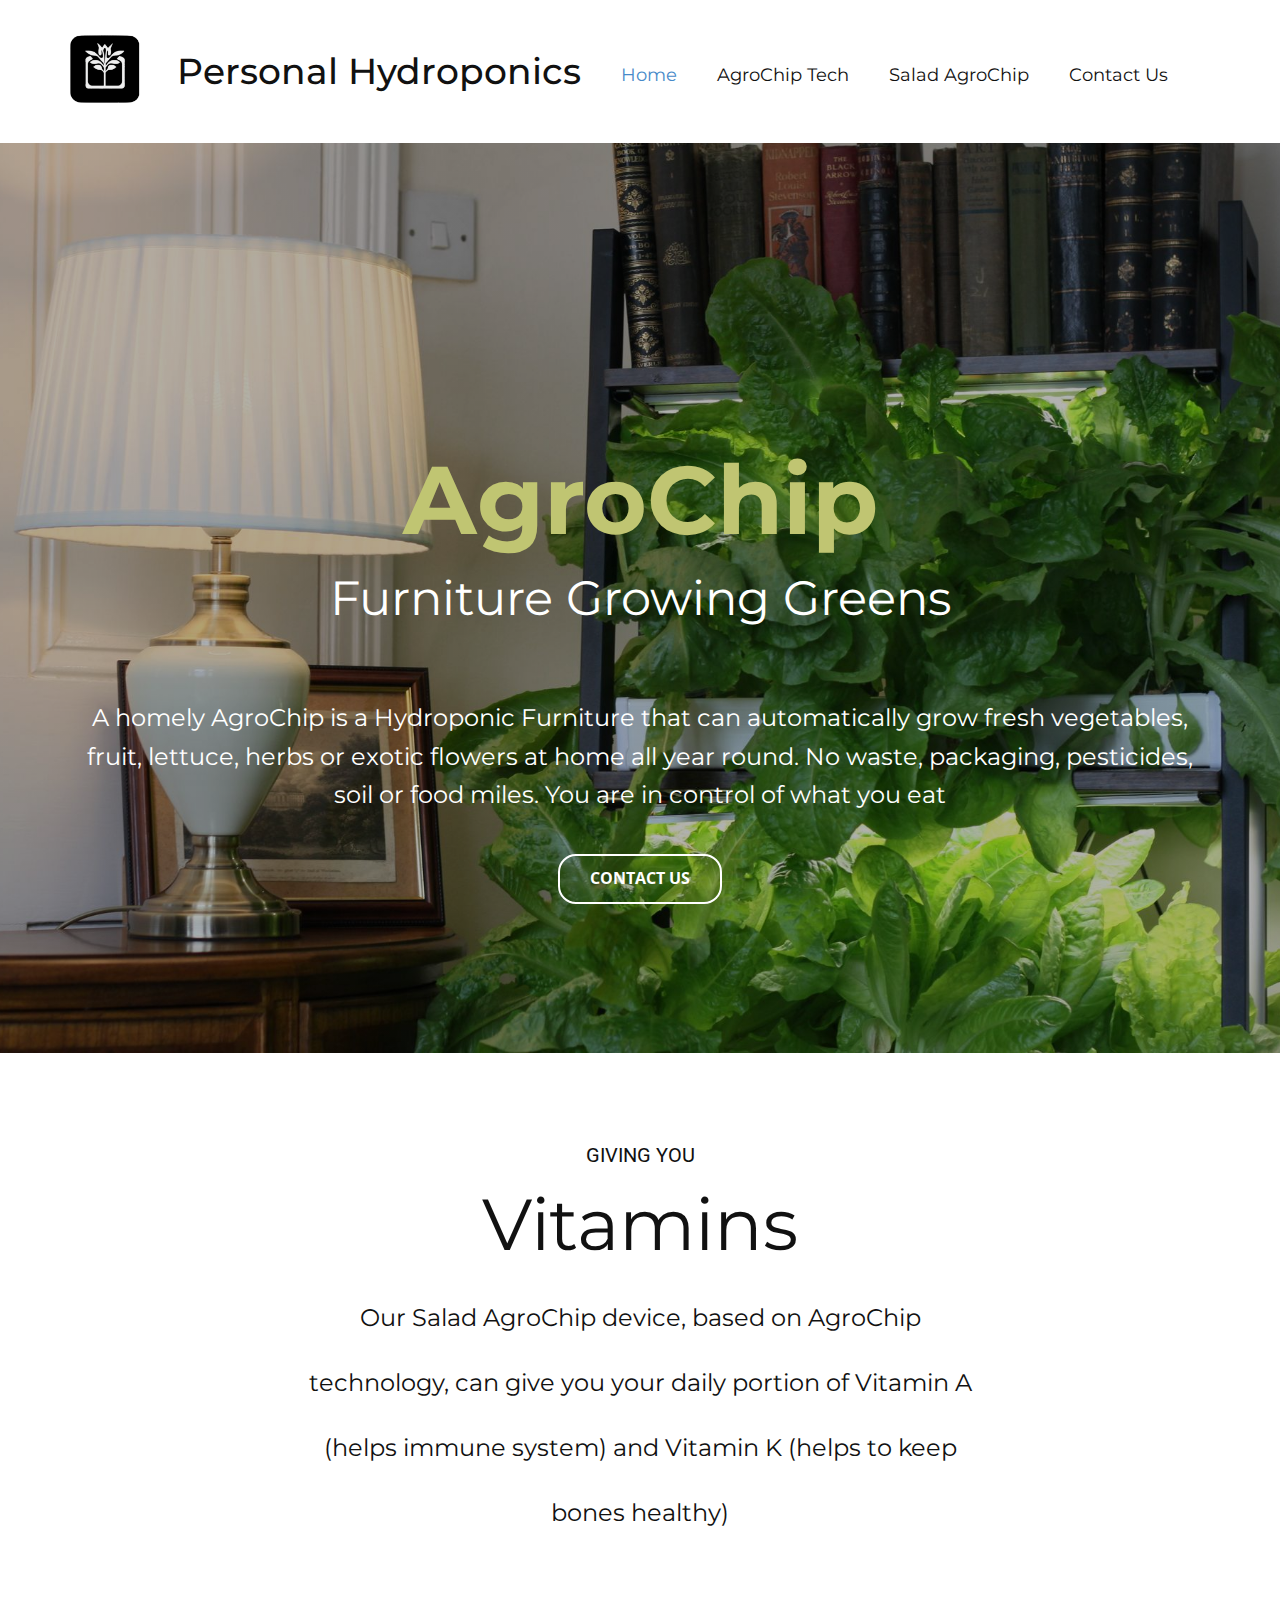
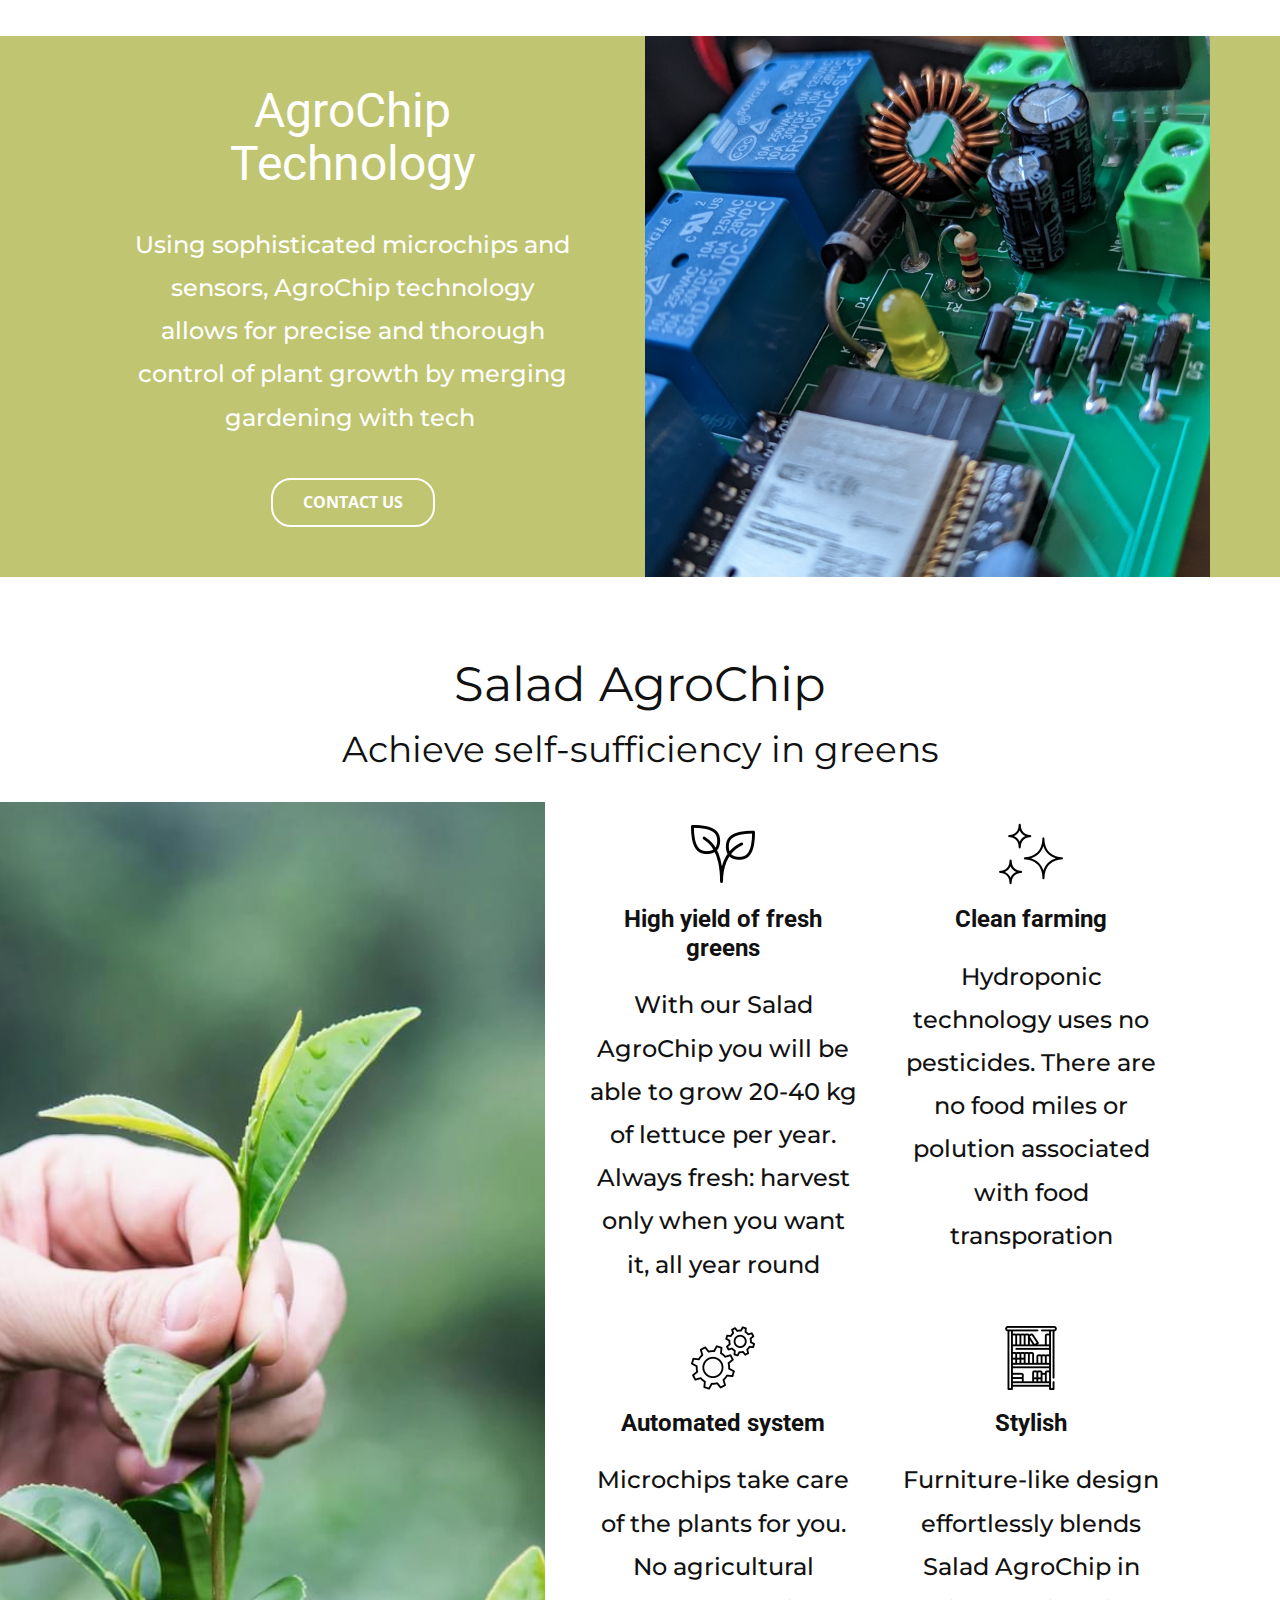
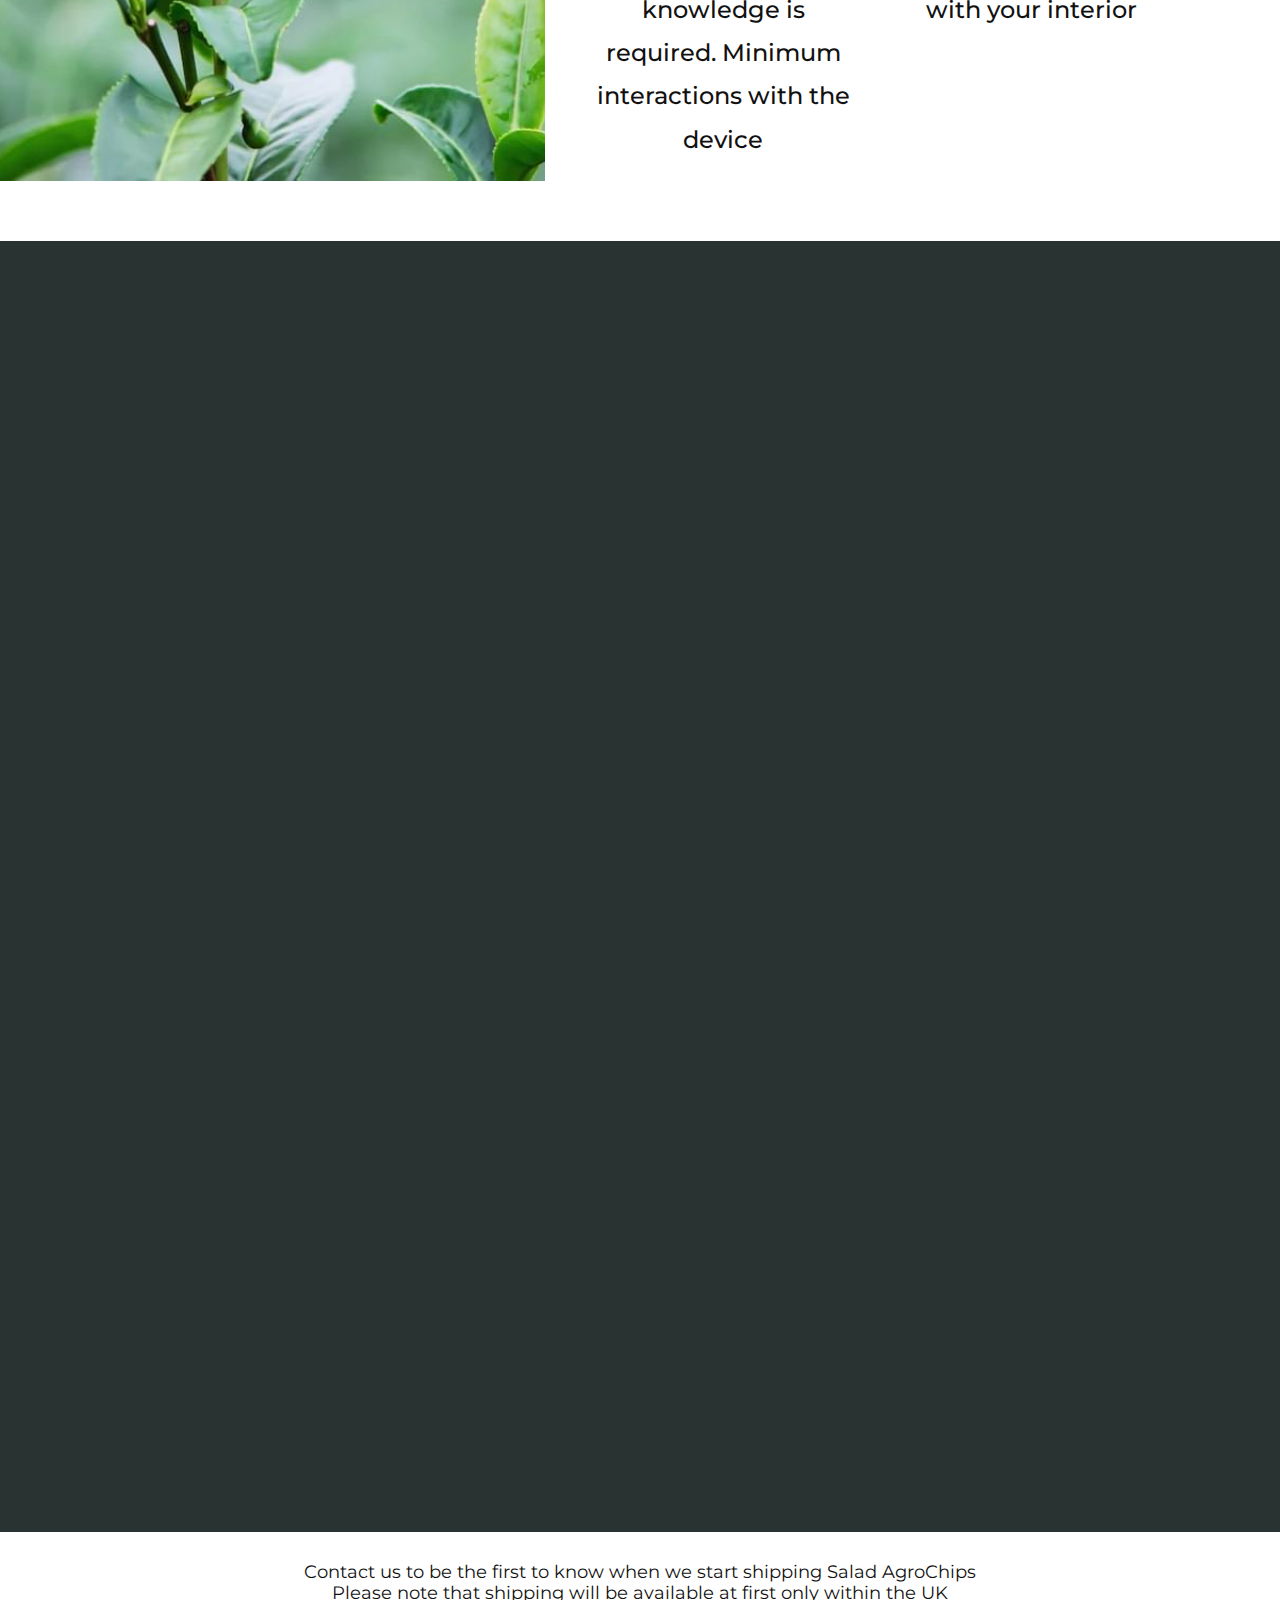
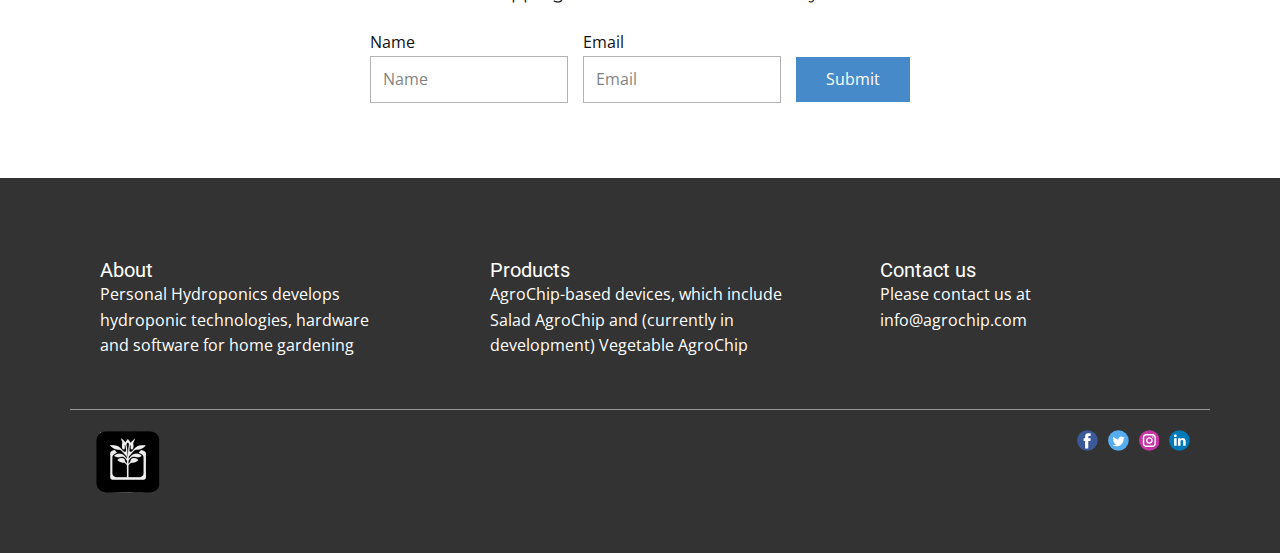
<file: index.html>
<!DOCTYPE html>
<html style="font-size: 16px;" lang="en"><head>
  <!-- Google tag (gtag.js) -->
<script async src="https://www.googletagmanager.com/gtag/js?id=G-9FL9F1LVXW"></script>
<script>
  window.dataLayer = window.dataLayer || [];
  function gtag(){dataLayer.push(arguments);}
  gtag('js', new Date());

  gtag('config', 'G-9FL9F1LVXW');
</script>
    <meta name="viewport" content="width=device-width, initial-scale=1.0">
    <meta charset="utf-8">
    <meta name="keywords" content="AgroChip, ​Furniture Growing Greens, Vitamins, AgroChip Technology, Salad AgroChip, What can I grow">
    <meta name="description" content="">
    <title>Home</title>
    <link rel="stylesheet" href="nicepage.css" media="screen">
<link rel="stylesheet" href="Home.css" media="screen">
    <script class="u-script" type="text/javascript" src="jquery.js" defer=""></script>
    <script class="u-script" type="text/javascript" src="nicepage.js" defer=""></script>
    <meta name="generator" content="Nicepage 5.9.10, nicepage.com">
    <meta name="referrer" content="origin">
    <link rel="icon" href="images/favicon.png">
    <link id="u-theme-google-font" rel="stylesheet" href="https://fonts.googleapis.com/css?family=Roboto:100,100i,300,300i,400,400i,500,500i,700,700i,900,900i|Open+Sans:300,300i,400,400i,500,500i,600,600i,700,700i,800,800i">
    <link id="u-page-google-font" rel="stylesheet" href="https://fonts.googleapis.com/css?family=Montserrat:100,100i,200,200i,300,300i,400,400i,500,500i,600,600i,700,700i,800,800i,900,900i">
    
    
    
    
    
    
    
    <script type="application/ld+json">{
		"@context": "http://schema.org",
		"@type": "Organization",
		"name": "AgroChip",
		"logo": "/images/logo_black.png",
		"sameAs": [
				"https://twitter.com/PersonalHydro",
				"https://www.linkedin.com/company/personal-hydroponics"
		]
}</script>
    <meta name="theme-color" content="#478ac9">
    <meta name="twitter:site" content="@">
    <meta name="twitter:card" content="summary_large_image">
    <meta name="twitter:title" content="Home">
    <meta name="twitter:description" content="AgroChip">
    <meta property="og:title" content="Home">
    <meta property="og:description" content="">
    <meta property="og:type" content="website">
  <meta data-intl-tel-input-cdn-path="intlTelInput/"></head>
  <body data-home-page="Home.html" data-home-page-title="Home" class="u-body u-xl-mode" data-lang="en"><header class="u-clearfix u-header u-header" id="sec-7c27"><div class="u-clearfix u-sheet u-sheet-1">
        <a href="/Home.html" class="u-image u-logo u-image-1" data-image-width="512" data-image-height="512" title="Home">
          <img src="/images/logo_black.png" class="u-logo-image u-logo-image-1">
        </a>
        <p class="u-text u-text-default u-text-1">Personal Hydroponics</p>
        <nav class="u-menu u-menu-one-level u-offcanvas u-menu-1">
          <div class="menu-collapse u-custom-font u-font-montserrat" style="font-size: 1.125rem; letter-spacing: 0px; font-weight: 600;">
            <a class="u-button-style u-custom-active-color u-custom-left-right-menu-spacing u-custom-padding-bottom u-custom-top-bottom-menu-spacing u-nav-link u-text-active-palette-1-base u-text-hover-palette-2-base" href="#">
              <svg class="u-svg-link" viewBox="0 0 24 24"><use xmlns:xlink="http://www.w3.org/1999/xlink" xlink:href="#menu-hamburger"></use></svg>
              <svg class="u-svg-content" version="1.1" id="menu-hamburger" viewBox="0 0 16 16" x="0px" y="0px" xmlns:xlink="http://www.w3.org/1999/xlink" xmlns="http://www.w3.org/2000/svg"><g><rect y="1" width="16" height="2"></rect><rect y="7" width="16" height="2"></rect><rect y="13" width="16" height="2"></rect>
</g></svg>
            </a>
          </div>
          <div class="u-custom-menu u-nav-container">
            <ul class="u-custom-font u-font-montserrat u-nav u-unstyled u-nav-1"><li class="u-nav-item"><a class="u-active-white u-button-style u-nav-link u-text-active-palette-1-base u-text-hover-palette-2-base" href="/Home.html" style="padding: 10px 20px;">Home</a>
</li><li class="u-nav-item"><a class="u-active-white u-button-style u-nav-link u-text-active-palette-1-base u-text-hover-palette-2-base" href="/Home.html#sec-7d7c" style="padding: 10px 20px;">AgroChip Tech</a>
</li><li class="u-nav-item"><a class="u-active-white u-button-style u-nav-link u-text-active-palette-1-base u-text-hover-palette-2-base" href="/Home.html#carousel_452f" style="padding: 10px 20px;">Salad AgroChip</a>
</li><li class="u-nav-item"><a class="u-active-white u-button-style u-nav-link u-text-active-palette-1-base u-text-hover-palette-2-base" href="/Home.html#sec-6aee" style="padding: 10px 20px;">Contact Us</a>
</li></ul>
          </div>
          <div class="u-custom-menu u-nav-container-collapse">
            <div class="u-black u-container-style u-inner-container-layout u-opacity u-opacity-95 u-sidenav">
              <div class="u-inner-container-layout u-sidenav-overflow">
                <div class="u-menu-close"></div>
                <ul class="u-align-center u-nav u-popupmenu-items u-unstyled u-nav-2"><li class="u-nav-item"><a class="u-button-style u-nav-link" href="/Home.html">Home</a>
</li><li class="u-nav-item"><a class="u-button-style u-nav-link" href="/Home.html#sec-7d7c">AgroChip Tech</a>
</li><li class="u-nav-item"><a class="u-button-style u-nav-link" href="/Home.html#carousel_452f">Salad AgroChip</a>
</li><li class="u-nav-item"><a class="u-button-style u-nav-link" href="/Home.html#sec-6aee">Contact Us</a>
</li></ul>
              </div>
            </div>
            <div class="u-black u-menu-overlay u-opacity u-opacity-70"></div>
          </div>
        </nav>
      </div></header>
    <section class="-lg -md -xl -xs u-align-left u-clearfix u-image u-shading u-section-1" src="" id="sec-ea4b" data-image-width="4752" data-image-height="3168">
      <div class="u-clearfix u-sheet u-sheet-1">
        <h1 class="u-custom-font u-font-montserrat u-text u-text-custom-color-2 u-text-default u-title u-text-1">AgroChip</h1>
        <h2 class="u-align-center u-custom-font u-font-montserrat u-text u-text-2"> Furniture Growing Greens</h2>
        <p class="u-align-center u-custom-font u-font-montserrat u-large-text u-text u-text-body-alt-color u-text-variant u-text-3"> A homely AgroChip is a Hydroponic Furniture that can automatically grow fresh vegetables, fruit, lettuce, herbs or exotic flowers at home all year round. No waste, packaging, pesticides, soil or food miles. You are in control of what you eat</p>
        <a href="/Home.html#sec-6aee" class="u-border-2 u-border-white u-btn u-btn-round u-button-style u-hover-black u-none u-radius-18 u-text-hover-white u-text-white u-btn-1">contact us</a>
      </div>
    </section>
    <section class="u-align-center u-clearfix u-section-2" id="sec-436f">
      <div class="u-clearfix u-sheet u-valign-middle u-sheet-1">
        <h5 class="u-text u-text-default u-text-1">giving you</h5>
        <h1 class="u-custom-font u-font-montserrat u-text u-text-default u-text-2">Vitamins</h1>
        <p class="u-text u-text-3">Our Salad AgroChip device, based on AgroChip technology, can give you your daily portion of Vitamin A (helps immune system) and Vitamin K (helps to keep bones healthy)</p>
      </div>
    </section>
    <section class="u-clearfix u-custom-color-2 u-section-3" id="sec-7d7c">
      <div class="u-clearfix u-sheet u-sheet-1">
        <div class="u-clearfix u-gutter-10 u-layout-wrap u-layout-wrap-1">
          <div class="u-layout" style="">
            <div class="u-layout-row" style="">
              <div class="u-container-style u-layout-cell u-left-cell u-size-30 u-size-xs-60 u-layout-cell-1" src="">
                <div class="u-container-layout u-valign-middle u-container-layout-1">
                  <h2 class="u-align-center u-text u-text-body-alt-color u-text-default u-text-1">AgroChip Technology</h2>
                  <p class="u-align-center u-text u-text-body-alt-color u-text-2">Using sophisticated microchips and sensors, AgroChip technology allows for precise and thorough control of plant growth by merging gardening with tech&nbsp;</p>
                  <a href="/Home.html#sec-6aee" class="u-border-2 u-border-hover-white u-border-white u-btn u-btn-round u-button-style u-none u-radius-20 u-text-hover-white u-text-white u-btn-1">Contact us</a>
                </div>
              </div>
              <div class="u-align-center u-container-style u-image u-layout-cell u-right-cell u-size-30 u-size-xs-60 u-image-1" src="" data-image-width="2020" data-image-height="1906">
                <div class="u-container-layout u-container-layout-2" src=""></div>
              </div>
            </div>
          </div>
        </div>
      </div>
    </section>
    <section class="u-align-center u-clearfix u-container-align-center-sm u-white u-section-4" id="carousel_452f">
      <h2 class="u-align-center u-custom-font u-font-montserrat u-text u-text-default u-text-1">Salad AgroChip</h2>
      <h3 class="u-align-center u-custom-font u-font-montserrat u-text u-text-default u-text-2">Achieve self-sufficiency in greens</h3>
      <div class="u-clearfix u-layout-wrap u-layout-wrap-1">
        <div class="u-layout">
          <div class="u-layout-row">
            <div class="u-container-align-center u-container-style u-image u-layout-cell u-size-23-lg u-size-27-xl u-size-30-md u-size-30-sm u-size-30-xs u-image-1" data-image-width="1380" data-image-height="920">
              <div class="u-container-layout u-container-layout-1"></div>
            </div>
            <div class="u-container-align-center-lg u-container-align-center-md u-container-align-center-xl u-container-align-center-xs u-container-style u-layout-cell u-size-30-md u-size-30-sm u-size-30-xs u-size-33-xl u-size-37-lg u-layout-cell-2">
              <div class="u-container-layout u-valign-middle-sm u-valign-middle-xl u-valign-middle-xs u-container-layout-2">
                <div class="u-list u-list-1">
                  <div class="u-repeater u-repeater-1">
                    <div class="u-align-left u-container-align-center u-container-style u-list-item u-repeater-item u-shape-rectangle u-list-item-1">
                      <div class="u-container-layout u-similar-container u-valign-top u-container-layout-3"><span class="u-align-center u-file-icon u-icon u-icon-1"><img src="/images/497393.png" alt=""></span>
                        <h4 class="u-align-center u-text u-text-body-color u-text-default u-text-3">High yield of fresh greens</h4>
                        <p class="u-align-center u-text u-text-default u-text-4"> With our Salad AgroChip you will be able to grow 20-40 kg of lettuce per year. Always fresh: harvest only when you want it, all year round</p>
                      </div>
                    </div>
                    <div class="u-align-left u-container-align-center u-container-style u-list-item u-repeater-item u-shape-rectangle u-list-item-2">
                      <div class="u-container-layout u-similar-container u-valign-top u-container-layout-4"><span class="u-align-center u-file-icon u-icon u-icon-2"><img src="/images/685173.png" alt=""></span>
                        <h4 class="u-align-center u-text u-text-body-color u-text-default u-text-5">Clean farming</h4>
                        <p class="u-align-center u-text u-text-default u-text-6"> Hydroponic technology uses no pesticides. There are no food miles or polution associated with food transporation</p>
                      </div>
                    </div>
                    <div class="u-align-left u-container-align-center u-container-style u-list-item u-repeater-item u-shape-rectangle u-list-item-3">
                      <div class="u-container-layout u-similar-container u-valign-top u-container-layout-5"><span class="u-align-center u-file-icon u-icon u-icon-3"><img src="/images/6121552.png" alt=""></span>
                        <h4 class="u-align-center u-text u-text-body-color u-text-default u-text-7">Automated system</h4>
                        <p class="u-align-center u-text u-text-default u-text-8"> Microchips take care of the plants for you. No agricultural knowledge is required. Minimum interactions with the device</p>
                      </div>
                    </div>
                    <div class="u-align-left u-container-align-center u-container-style u-list-item u-repeater-item u-shape-rectangle u-list-item-4">
                      <div class="u-container-layout u-similar-container u-valign-top u-container-layout-6"><span class="u-align-center u-file-icon u-icon u-icon-4"><img src="/images/10292087.png" alt=""></span>
                        <h4 class="u-align-center u-text u-text-body-color u-text-default u-text-9">Stylish</h4>
                        <p class="u-align-center u-text u-text-default u-text-10"> Furniture-like design effortlessly blends Salad AgroChip in with your interior</p>
                      </div>
                    </div>
                  </div>
                </div>
              </div>
            </div>
          </div>
        </div>
      </div>
    </section>
    <section class="u-align-center-lg u-align-center-md u-align-center-xl u-align-left-sm u-align-left-xs u-clearfix u-palette-4-dark-3 u-section-5" id="carousel_d4d0">
      <div class="u-clearfix u-sheet u-valign-middle-sm u-valign-middle-xs u-sheet-1">
        <div class="u-custom-color-2 u-preserve-proportions u-shape u-shape-circle u-shape-1" data-animation-name="customAnimationIn" data-animation-duration="1500" data-animation-delay="250"></div>
        <img class="u-image u-image-circle u-preserve-proportions u-image-1" src="/images/flowers.jpg" alt="" data-image-width="4080" data-image-height="3072" data-animation-name="customAnimationIn" data-animation-duration="1500">
        <img class="u-border-11 u-border-custom-color-2 u-image u-image-circle u-image-2" src="/images/salad.jpg" alt="" data-image-width="3394" data-image-height="3072" data-animation-name="customAnimationIn" data-animation-duration="1500">
        <div class="u-align-center u-container-style u-expanded-width-sm u-expanded-width-xs u-group u-shape-rectangle u-group-1" data-animation-name="customAnimationIn" data-animation-duration="1500" data-animation-delay="500">
          <div class="u-container-layout u-valign-middle-lg u-valign-middle-md u-valign-middle-sm u-valign-middle-xl u-container-layout-1">
            <h2 class="u-custom-font u-font-montserrat u-text u-text-custom-color-2 u-text-1">What can I grow?</h2>
            <p class="u-text u-text-2">Salad AgroChip allows you to grow lettuce, salads, herbs, strawberries and flowers all year round without much effort. Food is always fresh and full of vitamins</p>
            <a href="/Home.html#sec-6aee" class="u-active-palette-4-base u-border-none u-btn u-btn-round u-button-style u-custom-color-2 u-radius-50 u-text-active-white u-text-body-alt-color u-text-hover-white u-btn-1">contact us</a>
          </div>
        </div>
        <img class="u-image u-image-circle u-image-3" src="/images/Screenshot2023-05-10at10.24.29.png" alt="" data-image-width="816" data-image-height="608" data-animation-name="customAnimationIn" data-animation-duration="1500" data-animation-delay="250">
        <img class="u-image u-image-circle u-image-4" src="/images/Screenshot2023-05-10at10.23.55.png" alt="" data-image-width="1000" data-image-height="666" data-animation-name="customAnimationIn" data-animation-duration="1500" data-animation-delay="250">
      </div>
    </section>
    <section class="u-align-center u-clearfix u-section-6" id="sec-6aee">
      <div class="u-clearfix u-sheet u-sheet-1">
        <h6 class="u-custom-font u-font-montserrat u-text u-text-default-lg u-text-default-md u-text-default-xl u-text-1">Contact us to be the first to know when we start shipping Salad AgroChips<br>Please note that shipping will be available at first only within the UK
        </h6>
        <div class="u-form u-form-1">
          <form action="https://forms.nicepagesrv.com/v2/form/process" class="u-clearfix u-form-horizontal u-form-spacing-15 u-inner-form" style="padding: 15px" source="email">
            <div class="u-form-group u-form-name u-label-top">
              <label for="name-558c" class="u-label">Name</label>
              <input type="text" placeholder="Name" id="name-558c" name="name" class="u-input u-input-rectangle" required="">
            </div>
            <div class="u-form-email u-form-group u-label-top">
              <label for="email-558c" class="u-label">Email</label>
              <input type="email" placeholder="Email" id="email-558c" name="email" class="u-input u-input-rectangle" required="">
            </div>
            <div class="u-form-group u-form-submit u-label-top">
              <a href="#" class="u-btn u-btn-submit u-button-style">Submit</a>
              <input type="submit" value="submit" class="u-form-control-hidden">
            </div>
            <div class="u-form-send-message u-form-send-success">Thank you! Your message has been sent.</div>
            <div class="u-form-send-error u-form-send-message">Unable to send your message. Please fix errors then try again.</div>
            <input type="hidden" value="" name="recaptchaResponse">
            <input type="hidden" name="formServices" value="7278b983-cbff-96c9-3228-9b2a35b8e1c1">
          </form>
        </div>
      </div>
    </section>
    
    
    <footer class="u-clearfix u-footer u-grey-80" id="sec-d16e"><div class="u-clearfix u-sheet u-sheet-1">
        <div class="u-clearfix u-expanded-width u-gutter-30 u-layout-wrap u-layout-wrap-1">
          <div class="u-gutter-0 u-layout">
            <div class="u-layout-row">
              <div class="u-align-left u-container-style u-layout-cell u-left-cell u-size-20 u-size-30-md u-layout-cell-1">
                <div class="u-container-layout u-container-layout-1"><!--position-->
                  <div data-position="" class="u-position"><!--block-->
                    <div class="u-block">
                      <div class="u-block-container u-clearfix"><!--block_header-->
                        <h5 class="u-block-header u-text"><!--block_header_content--> About<!--/block_header_content--></h5><!--/block_header--><!--block_content-->
                        <div class="u-block-content u-text"><!--block_content_content-->Personal Hydroponics develops hydroponic technologies, hardware and software for home gardening<!--/block_content_content--></div><!--/block_content-->
                      </div>
                    </div><!--/block-->
                  </div><!--/position-->
                </div>
              </div>
              <div class="u-align-left u-container-style u-layout-cell u-size-20 u-size-30-md u-layout-cell-2">
                <div class="u-container-layout u-container-layout-2"><!--position-->
                  <div data-position="" class="u-position"><!--block-->
                    <div class="u-block">
                      <div class="u-block-container u-clearfix"><!--block_header-->
                        <h5 class="u-block-header u-text"><!--block_header_content--> Products<!--/block_header_content--></h5><!--/block_header--><!--block_content-->
                        <div class="u-block-content u-text"><!--block_content_content-->AgroChip-based devices, which include Salad AgroChip and (currently in development) Vegetable AgroChip<!--/block_content_content--></div><!--/block_content-->
                      </div>
                    </div><!--/block-->
                  </div><!--/position-->
                </div>
              </div>
              <div class="u-align-left u-container-style u-layout-cell u-right-cell u-size-20 u-size-30-md u-layout-cell-3">
                <div class="u-container-layout u-container-layout-3"><!--position-->
                  <div data-position="" class="u-position"><!--block-->
                    <div class="u-block">
                      <div class="u-block-container u-clearfix"><!--block_header-->
                        <h5 class="u-block-header u-text"><!--block_header_content--> Contact us<!--/block_header_content--></h5><!--/block_header--><!--block_content-->
                        <div class="u-block-content u-text"><!--block_content_content--> Please contact us at info@agrochip.com<!--/block_content_content--></div><!--/block_content-->
                      </div>
                    </div><!--/block-->
                  </div><!--/position-->
                </div>
              </div>
            </div>
          </div>
        </div>
        <div class="u-border-1 u-border-white u-expanded-width u-line u-line-horizontal u-opacity u-opacity-50 u-line-1"></div>
        <div class="u-social-icons u-spacing-10 u-social-icons-1">
          <a class="u-social-url" title="facebook" target="_blank" href=""><span class="u-icon u-social-facebook u-social-icon u-icon-1"><svg class="u-svg-link" preserveAspectRatio="xMidYMin slice" viewBox="0 0 112 112" style=""><use xmlns:xlink="http://www.w3.org/1999/xlink" xlink:href="#svg-c5ce"></use></svg><svg class="u-svg-content" viewBox="0 0 112 112" x="0" y="0" id="svg-c5ce"><circle fill="currentColor" cx="56.1" cy="56.1" r="55"></circle><path fill="#FFFFFF" d="M73.5,31.6h-9.1c-1.4,0-3.6,0.8-3.6,3.9v8.5h12.6L72,58.3H60.8v40.8H43.9V58.3h-8V43.9h8v-9.2
      c0-6.7,3.1-17,17-17h12.5v13.9H73.5z"></path></svg></span>
          </a>
          <a class="u-social-url" title="twitter" target="_blank" href="https://twitter.com/PersonalHydro"><span class="u-icon u-social-icon u-social-twitter u-icon-2"><svg class="u-svg-link" preserveAspectRatio="xMidYMin slice" viewBox="0 0 112 112" style=""><use xmlns:xlink="http://www.w3.org/1999/xlink" xlink:href="#svg-abbc"></use></svg><svg class="u-svg-content" viewBox="0 0 112 112" x="0" y="0" id="svg-abbc"><circle fill="currentColor" class="st0" cx="56.1" cy="56.1" r="55"></circle><path fill="#FFFFFF" d="M83.8,47.3c0,0.6,0,1.2,0,1.7c0,17.7-13.5,38.2-38.2,38.2C38,87.2,31,85,25,81.2c1,0.1,2.1,0.2,3.2,0.2
      c6.3,0,12.1-2.1,16.7-5.7c-5.9-0.1-10.8-4-12.5-9.3c0.8,0.2,1.7,0.2,2.5,0.2c1.2,0,2.4-0.2,3.5-0.5c-6.1-1.2-10.8-6.7-10.8-13.1
      c0-0.1,0-0.1,0-0.2c1.8,1,3.9,1.6,6.1,1.7c-3.6-2.4-6-6.5-6-11.2c0-2.5,0.7-4.8,1.8-6.7c6.6,8.1,16.5,13.5,27.6,14
      c-0.2-1-0.3-2-0.3-3.1c0-7.4,6-13.4,13.4-13.4c3.9,0,7.3,1.6,9.8,4.2c3.1-0.6,5.9-1.7,8.5-3.3c-1,3.1-3.1,5.8-5.9,7.4
      c2.7-0.3,5.3-1,7.7-2.1C88.7,43,86.4,45.4,83.8,47.3z"></path></svg></span>
          </a>
          <a class="u-social-url" title="instagram" target="_blank" href=""><span class="u-icon u-social-icon u-social-instagram u-icon-3"><svg class="u-svg-link" preserveAspectRatio="xMidYMin slice" viewBox="0 0 112 112" style=""><use xmlns:xlink="http://www.w3.org/1999/xlink" xlink:href="#svg-16ad"></use></svg><svg class="u-svg-content" viewBox="0 0 112 112" x="0" y="0" id="svg-16ad"><circle fill="currentColor" cx="56.1" cy="56.1" r="55"></circle><path fill="#FFFFFF" d="M55.9,38.2c-9.9,0-17.9,8-17.9,17.9C38,66,46,74,55.9,74c9.9,0,17.9-8,17.9-17.9C73.8,46.2,65.8,38.2,55.9,38.2
      z M55.9,66.4c-5.7,0-10.3-4.6-10.3-10.3c-0.1-5.7,4.6-10.3,10.3-10.3c5.7,0,10.3,4.6,10.3,10.3C66.2,61.8,61.6,66.4,55.9,66.4z"></path><path fill="#FFFFFF" d="M74.3,33.5c-2.3,0-4.2,1.9-4.2,4.2s1.9,4.2,4.2,4.2s4.2-1.9,4.2-4.2S76.6,33.5,74.3,33.5z"></path><path fill="#FFFFFF" d="M73.1,21.3H38.6c-9.7,0-17.5,7.9-17.5,17.5v34.5c0,9.7,7.9,17.6,17.5,17.6h34.5c9.7,0,17.5-7.9,17.5-17.5V38.8
      C90.6,29.1,82.7,21.3,73.1,21.3z M83,73.3c0,5.5-4.5,9.9-9.9,9.9H38.6c-5.5,0-9.9-4.5-9.9-9.9V38.8c0-5.5,4.5-9.9,9.9-9.9h34.5
      c5.5,0,9.9,4.5,9.9,9.9V73.3z"></path></svg></span>
          </a>
          <a class="u-social-url" title="linkedin" target="_blank" href="https://www.linkedin.com/company/personal-hydroponics"><span class="u-icon u-social-icon u-social-linkedin u-icon-4"><svg class="u-svg-link" preserveAspectRatio="xMidYMin slice" viewBox="0 0 112 112" style=""><use xmlns:xlink="http://www.w3.org/1999/xlink" xlink:href="#svg-976f"></use></svg><svg class="u-svg-content" viewBox="0 0 112 112" x="0" y="0" id="svg-976f"><circle fill="currentColor" cx="56.1" cy="56.1" r="55"></circle><path fill="#FFFFFF" d="M41.3,83.7H27.9V43.4h13.4V83.7z M34.6,37.9L34.6,37.9c-4.6,0-7.5-3.1-7.5-7c0-4,3-7,7.6-7s7.4,3,7.5,7
      C42.2,34.8,39.2,37.9,34.6,37.9z M89.6,83.7H76.2V62.2c0-5.4-1.9-9.1-6.8-9.1c-3.7,0-5.9,2.5-6.9,4.9c-0.4,0.9-0.4,2.1-0.4,3.3v22.5
      H48.7c0,0,0.2-36.5,0-40.3h13.4v5.7c1.8-2.7,5-6.7,12.1-6.7c8.8,0,15.4,5.8,15.4,18.1V83.7z"></path></svg></span>
          </a>
        </div>
        <a href="/Home.html" class="u-image u-logo u-image-1" data-image-width="512" data-image-height="512" title="Home">
          <img src="/images/logo_black.png" class="u-logo-image u-logo-image-1">
        </a>
      </div></footer>
  
</body></html>
</file>
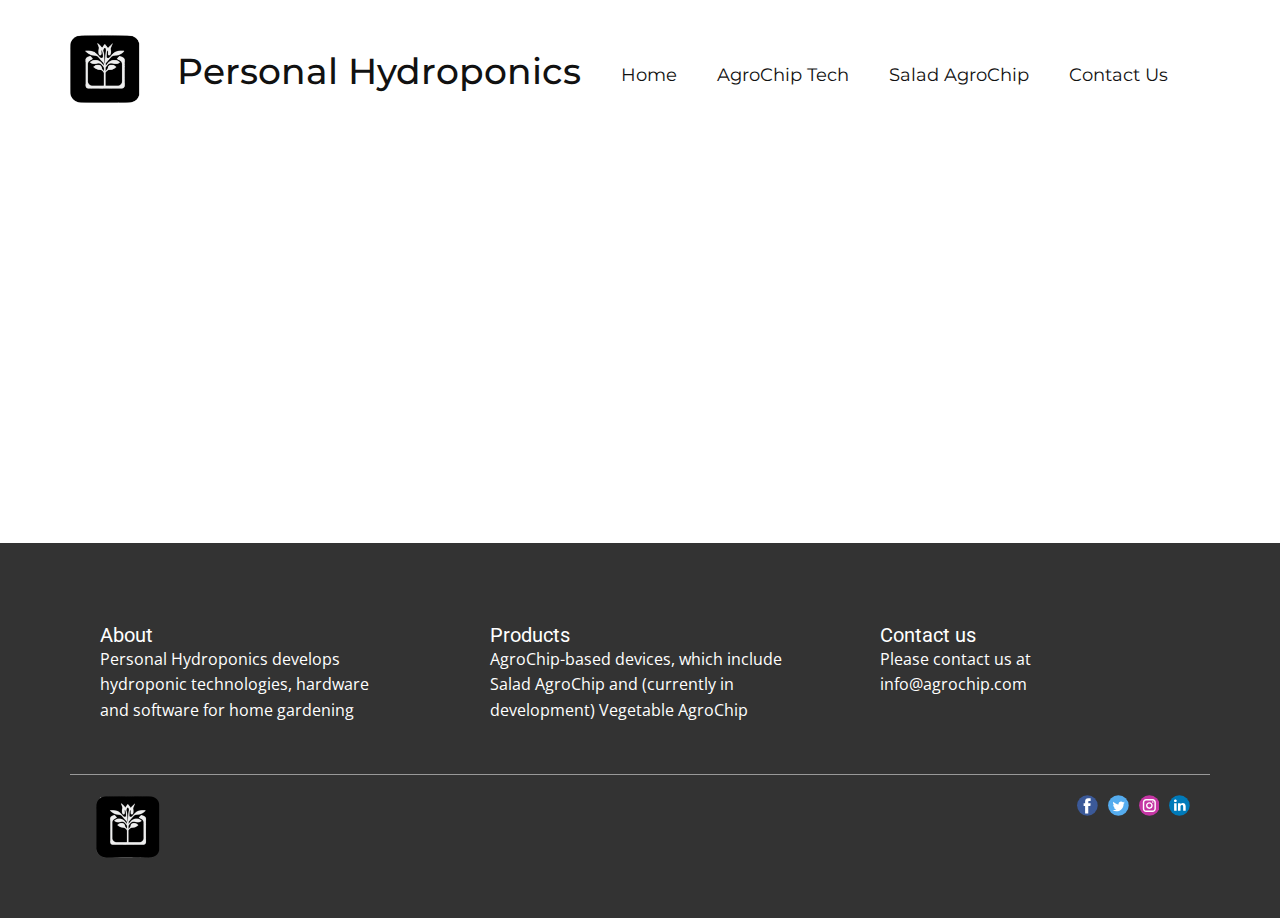
<file: About.html>
<!DOCTYPE html>
<html style="font-size: 16px;" lang="en"><head>
    <meta name="viewport" content="width=device-width, initial-scale=1.0">
    <meta charset="utf-8">
    <meta name="keywords" content="">
    <meta name="description" content="">
    <title>About</title>
    <link rel="stylesheet" href="nicepage.css" media="screen">
<link rel="stylesheet" href="About.css" media="screen">
    <script class="u-script" type="text/javascript" src="jquery.js" defer=""></script>
    <script class="u-script" type="text/javascript" src="nicepage.js" defer=""></script>
    <meta name="generator" content="Nicepage 5.9.10, nicepage.com">
    <link rel="icon" href="images/favicon.png">
    <link id="u-theme-google-font" rel="stylesheet" href="https://fonts.googleapis.com/css?family=Roboto:100,100i,300,300i,400,400i,500,500i,700,700i,900,900i|Open+Sans:300,300i,400,400i,500,500i,600,600i,700,700i,800,800i">
    <link id="u-page-google-font" rel="stylesheet" href="https://fonts.googleapis.com/css?family=Montserrat:100,100i,200,200i,300,300i,400,400i,500,500i,600,600i,700,700i,800,800i,900,900i">
    
    
    <script type="application/ld+json">{
		"@context": "http://schema.org",
		"@type": "Organization",
		"name": "AgroChip",
		"logo": "/images/logo_black.png",
		"sameAs": [
				"https://twitter.com/PersonalHydro",
				"https://www.linkedin.com/company/personal-hydroponics"
		]
}</script>
    <meta name="theme-color" content="#478ac9">
    <meta name="twitter:site" content="@">
    <meta name="twitter:card" content="summary_large_image">
    <meta name="twitter:title" content="About">
    <meta name="twitter:description" content="AgroChip">
    <meta property="og:title" content="About">
    <meta property="og:description" content="">
    <meta property="og:type" content="website">
  <meta data-intl-tel-input-cdn-path="intlTelInput/"></head>
  <body class="u-body u-xl-mode" data-lang="en"><header class="u-clearfix u-header u-header" id="sec-7c27"><div class="u-clearfix u-sheet u-sheet-1">
        <a href="/Home.html" class="u-image u-logo u-image-1" data-image-width="512" data-image-height="512" title="Home">
          <img src="/images/logo_black.png" class="u-logo-image u-logo-image-1">
        </a>
        <p class="u-text u-text-default u-text-1">Personal Hydroponics</p>
        <nav class="u-menu u-menu-one-level u-offcanvas u-menu-1">
          <div class="menu-collapse u-custom-font u-font-montserrat" style="font-size: 1.125rem; letter-spacing: 0px; font-weight: 600;">
            <a class="u-button-style u-custom-active-color u-custom-left-right-menu-spacing u-custom-padding-bottom u-custom-top-bottom-menu-spacing u-nav-link u-text-active-palette-1-base u-text-hover-palette-2-base" href="#">
              <svg class="u-svg-link" viewBox="0 0 24 24"><use xmlns:xlink="http://www.w3.org/1999/xlink" xlink:href="#menu-hamburger"></use></svg>
              <svg class="u-svg-content" version="1.1" id="menu-hamburger" viewBox="0 0 16 16" x="0px" y="0px" xmlns:xlink="http://www.w3.org/1999/xlink" xmlns="http://www.w3.org/2000/svg"><g><rect y="1" width="16" height="2"></rect><rect y="7" width="16" height="2"></rect><rect y="13" width="16" height="2"></rect>
</g></svg>
            </a>
          </div>
          <div class="u-custom-menu u-nav-container">
            <ul class="u-custom-font u-font-montserrat u-nav u-unstyled u-nav-1"><li class="u-nav-item"><a class="u-active-white u-button-style u-nav-link u-text-active-palette-1-base u-text-hover-palette-2-base" href="/Home.html" style="padding: 10px 20px;">Home</a>
</li><li class="u-nav-item"><a class="u-active-white u-button-style u-nav-link u-text-active-palette-1-base u-text-hover-palette-2-base" href="/Home.html#sec-7d7c" style="padding: 10px 20px;">AgroChip Tech</a>
</li><li class="u-nav-item"><a class="u-active-white u-button-style u-nav-link u-text-active-palette-1-base u-text-hover-palette-2-base" href="/Home.html#carousel_452f" style="padding: 10px 20px;">Salad AgroChip</a>
</li><li class="u-nav-item"><a class="u-active-white u-button-style u-nav-link u-text-active-palette-1-base u-text-hover-palette-2-base" href="/Home.html#sec-6aee" style="padding: 10px 20px;">Contact Us</a>
</li></ul>
          </div>
          <div class="u-custom-menu u-nav-container-collapse">
            <div class="u-black u-container-style u-inner-container-layout u-opacity u-opacity-95 u-sidenav">
              <div class="u-inner-container-layout u-sidenav-overflow">
                <div class="u-menu-close"></div>
                <ul class="u-align-center u-nav u-popupmenu-items u-unstyled u-nav-2"><li class="u-nav-item"><a class="u-button-style u-nav-link" href="/Home.html">Home</a>
</li><li class="u-nav-item"><a class="u-button-style u-nav-link" href="/Home.html#sec-7d7c">AgroChip Tech</a>
</li><li class="u-nav-item"><a class="u-button-style u-nav-link" href="/Home.html#carousel_452f">Salad AgroChip</a>
</li><li class="u-nav-item"><a class="u-button-style u-nav-link" href="/Home.html#sec-6aee">Contact Us</a>
</li></ul>
              </div>
            </div>
            <div class="u-black u-menu-overlay u-opacity u-opacity-70"></div>
          </div>
        </nav>
      </div></header>
    <section class="u-clearfix u-section-1" id="sec-05eb">
      <div class="u-clearfix u-sheet u-sheet-1"></div>
    </section>
    
    
    <footer class="u-clearfix u-footer u-grey-80" id="sec-d16e"><div class="u-clearfix u-sheet u-sheet-1">
        <div class="u-clearfix u-expanded-width u-gutter-30 u-layout-wrap u-layout-wrap-1">
          <div class="u-gutter-0 u-layout">
            <div class="u-layout-row">
              <div class="u-align-left u-container-style u-layout-cell u-left-cell u-size-20 u-size-30-md u-layout-cell-1">
                <div class="u-container-layout u-container-layout-1"><!--position-->
                  <div data-position="" class="u-position"><!--block-->
                    <div class="u-block">
                      <div class="u-block-container u-clearfix"><!--block_header-->
                        <h5 class="u-block-header u-text"><!--block_header_content--> About<!--/block_header_content--></h5><!--/block_header--><!--block_content-->
                        <div class="u-block-content u-text"><!--block_content_content-->Personal Hydroponics develops hydroponic technologies, hardware and software for home gardening<!--/block_content_content--></div><!--/block_content-->
                      </div>
                    </div><!--/block-->
                  </div><!--/position-->
                </div>
              </div>
              <div class="u-align-left u-container-style u-layout-cell u-size-20 u-size-30-md u-layout-cell-2">
                <div class="u-container-layout u-container-layout-2"><!--position-->
                  <div data-position="" class="u-position"><!--block-->
                    <div class="u-block">
                      <div class="u-block-container u-clearfix"><!--block_header-->
                        <h5 class="u-block-header u-text"><!--block_header_content--> Products<!--/block_header_content--></h5><!--/block_header--><!--block_content-->
                        <div class="u-block-content u-text"><!--block_content_content-->AgroChip-based devices, which include Salad AgroChip and (currently in development) Vegetable AgroChip<!--/block_content_content--></div><!--/block_content-->
                      </div>
                    </div><!--/block-->
                  </div><!--/position-->
                </div>
              </div>
              <div class="u-align-left u-container-style u-layout-cell u-right-cell u-size-20 u-size-30-md u-layout-cell-3">
                <div class="u-container-layout u-container-layout-3"><!--position-->
                  <div data-position="" class="u-position"><!--block-->
                    <div class="u-block">
                      <div class="u-block-container u-clearfix"><!--block_header-->
                        <h5 class="u-block-header u-text"><!--block_header_content--> Contact us<!--/block_header_content--></h5><!--/block_header--><!--block_content-->
                        <div class="u-block-content u-text"><!--block_content_content--> Please contact us at info@agrochip.com<!--/block_content_content--></div><!--/block_content-->
                      </div>
                    </div><!--/block-->
                  </div><!--/position-->
                </div>
              </div>
            </div>
          </div>
        </div>
        <div class="u-border-1 u-border-white u-expanded-width u-line u-line-horizontal u-opacity u-opacity-50 u-line-1"></div>
        <div class="u-social-icons u-spacing-10 u-social-icons-1">
          <a class="u-social-url" title="facebook" target="_blank" href=""><span class="u-icon u-social-facebook u-social-icon u-icon-1"><svg class="u-svg-link" preserveAspectRatio="xMidYMin slice" viewBox="0 0 112 112" style=""><use xmlns:xlink="http://www.w3.org/1999/xlink" xlink:href="#svg-c5ce"></use></svg><svg class="u-svg-content" viewBox="0 0 112 112" x="0" y="0" id="svg-c5ce"><circle fill="currentColor" cx="56.1" cy="56.1" r="55"></circle><path fill="#FFFFFF" d="M73.5,31.6h-9.1c-1.4,0-3.6,0.8-3.6,3.9v8.5h12.6L72,58.3H60.8v40.8H43.9V58.3h-8V43.9h8v-9.2
      c0-6.7,3.1-17,17-17h12.5v13.9H73.5z"></path></svg></span>
          </a>
          <a class="u-social-url" title="twitter" target="_blank" href="https://twitter.com/PersonalHydro"><span class="u-icon u-social-icon u-social-twitter u-icon-2"><svg class="u-svg-link" preserveAspectRatio="xMidYMin slice" viewBox="0 0 112 112" style=""><use xmlns:xlink="http://www.w3.org/1999/xlink" xlink:href="#svg-abbc"></use></svg><svg class="u-svg-content" viewBox="0 0 112 112" x="0" y="0" id="svg-abbc"><circle fill="currentColor" class="st0" cx="56.1" cy="56.1" r="55"></circle><path fill="#FFFFFF" d="M83.8,47.3c0,0.6,0,1.2,0,1.7c0,17.7-13.5,38.2-38.2,38.2C38,87.2,31,85,25,81.2c1,0.1,2.1,0.2,3.2,0.2
      c6.3,0,12.1-2.1,16.7-5.7c-5.9-0.1-10.8-4-12.5-9.3c0.8,0.2,1.7,0.2,2.5,0.2c1.2,0,2.4-0.2,3.5-0.5c-6.1-1.2-10.8-6.7-10.8-13.1
      c0-0.1,0-0.1,0-0.2c1.8,1,3.9,1.6,6.1,1.7c-3.6-2.4-6-6.5-6-11.2c0-2.5,0.7-4.8,1.8-6.7c6.6,8.1,16.5,13.5,27.6,14
      c-0.2-1-0.3-2-0.3-3.1c0-7.4,6-13.4,13.4-13.4c3.9,0,7.3,1.6,9.8,4.2c3.1-0.6,5.9-1.7,8.5-3.3c-1,3.1-3.1,5.8-5.9,7.4
      c2.7-0.3,5.3-1,7.7-2.1C88.7,43,86.4,45.4,83.8,47.3z"></path></svg></span>
          </a>
          <a class="u-social-url" title="instagram" target="_blank" href=""><span class="u-icon u-social-icon u-social-instagram u-icon-3"><svg class="u-svg-link" preserveAspectRatio="xMidYMin slice" viewBox="0 0 112 112" style=""><use xmlns:xlink="http://www.w3.org/1999/xlink" xlink:href="#svg-16ad"></use></svg><svg class="u-svg-content" viewBox="0 0 112 112" x="0" y="0" id="svg-16ad"><circle fill="currentColor" cx="56.1" cy="56.1" r="55"></circle><path fill="#FFFFFF" d="M55.9,38.2c-9.9,0-17.9,8-17.9,17.9C38,66,46,74,55.9,74c9.9,0,17.9-8,17.9-17.9C73.8,46.2,65.8,38.2,55.9,38.2
      z M55.9,66.4c-5.7,0-10.3-4.6-10.3-10.3c-0.1-5.7,4.6-10.3,10.3-10.3c5.7,0,10.3,4.6,10.3,10.3C66.2,61.8,61.6,66.4,55.9,66.4z"></path><path fill="#FFFFFF" d="M74.3,33.5c-2.3,0-4.2,1.9-4.2,4.2s1.9,4.2,4.2,4.2s4.2-1.9,4.2-4.2S76.6,33.5,74.3,33.5z"></path><path fill="#FFFFFF" d="M73.1,21.3H38.6c-9.7,0-17.5,7.9-17.5,17.5v34.5c0,9.7,7.9,17.6,17.5,17.6h34.5c9.7,0,17.5-7.9,17.5-17.5V38.8
      C90.6,29.1,82.7,21.3,73.1,21.3z M83,73.3c0,5.5-4.5,9.9-9.9,9.9H38.6c-5.5,0-9.9-4.5-9.9-9.9V38.8c0-5.5,4.5-9.9,9.9-9.9h34.5
      c5.5,0,9.9,4.5,9.9,9.9V73.3z"></path></svg></span>
          </a>
          <a class="u-social-url" title="linkedin" target="_blank" href="https://www.linkedin.com/company/personal-hydroponics"><span class="u-icon u-social-icon u-social-linkedin u-icon-4"><svg class="u-svg-link" preserveAspectRatio="xMidYMin slice" viewBox="0 0 112 112" style=""><use xmlns:xlink="http://www.w3.org/1999/xlink" xlink:href="#svg-976f"></use></svg><svg class="u-svg-content" viewBox="0 0 112 112" x="0" y="0" id="svg-976f"><circle fill="currentColor" cx="56.1" cy="56.1" r="55"></circle><path fill="#FFFFFF" d="M41.3,83.7H27.9V43.4h13.4V83.7z M34.6,37.9L34.6,37.9c-4.6,0-7.5-3.1-7.5-7c0-4,3-7,7.6-7s7.4,3,7.5,7
      C42.2,34.8,39.2,37.9,34.6,37.9z M89.6,83.7H76.2V62.2c0-5.4-1.9-9.1-6.8-9.1c-3.7,0-5.9,2.5-6.9,4.9c-0.4,0.9-0.4,2.1-0.4,3.3v22.5
      H48.7c0,0,0.2-36.5,0-40.3h13.4v5.7c1.8-2.7,5-6.7,12.1-6.7c8.8,0,15.4,5.8,15.4,18.1V83.7z"></path></svg></span>
          </a>
        </div>
        <a href="/Home.html" class="u-image u-logo u-image-1" data-image-width="512" data-image-height="512" title="Home">
          <img src="/images/logo_black.png" class="u-logo-image u-logo-image-1">
        </a>
      </div></footer>
  
</body></html>
</file>
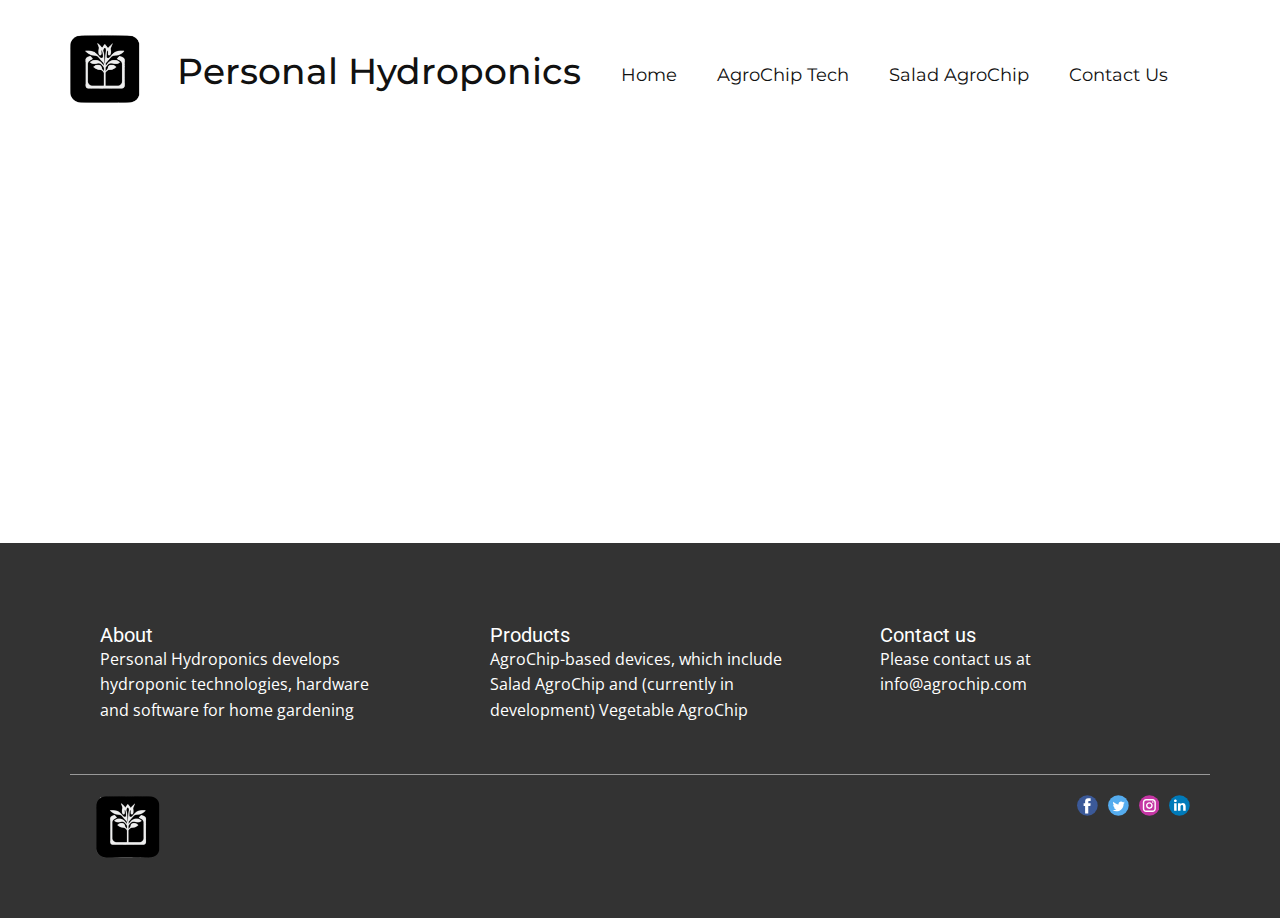
<file: Contact.html>
<!DOCTYPE html>
<html style="font-size: 16px;" lang="en"><head>
    <meta name="viewport" content="width=device-width, initial-scale=1.0">
    <meta charset="utf-8">
    <meta name="keywords" content="">
    <meta name="description" content="">
    <title>Contact</title>
    <link rel="stylesheet" href="nicepage.css" media="screen">
<link rel="stylesheet" href="Contact.css" media="screen">
    <script class="u-script" type="text/javascript" src="jquery.js" defer=""></script>
    <script class="u-script" type="text/javascript" src="nicepage.js" defer=""></script>
    <meta name="generator" content="Nicepage 5.9.10, nicepage.com">
    <link rel="icon" href="images/favicon.png">
    <link id="u-theme-google-font" rel="stylesheet" href="https://fonts.googleapis.com/css?family=Roboto:100,100i,300,300i,400,400i,500,500i,700,700i,900,900i|Open+Sans:300,300i,400,400i,500,500i,600,600i,700,700i,800,800i">
    <link id="u-page-google-font" rel="stylesheet" href="https://fonts.googleapis.com/css?family=Montserrat:100,100i,200,200i,300,300i,400,400i,500,500i,600,600i,700,700i,800,800i,900,900i">
    
    
    <script type="application/ld+json">{
		"@context": "http://schema.org",
		"@type": "Organization",
		"name": "AgroChip",
		"logo": "/images/logo_black.png",
		"sameAs": [
				"https://twitter.com/PersonalHydro",
				"https://www.linkedin.com/company/personal-hydroponics"
		]
}</script>
    <meta name="theme-color" content="#478ac9">
    <meta name="twitter:site" content="@">
    <meta name="twitter:card" content="summary_large_image">
    <meta name="twitter:title" content="Contact">
    <meta name="twitter:description" content="AgroChip">
    <meta property="og:title" content="Contact">
    <meta property="og:description" content="">
    <meta property="og:type" content="website">
  <meta data-intl-tel-input-cdn-path="intlTelInput/"></head>
  <body class="u-body u-xl-mode" data-lang="en"><header class="u-clearfix u-header u-header" id="sec-7c27"><div class="u-clearfix u-sheet u-sheet-1">
        <a href="/Home.html" class="u-image u-logo u-image-1" data-image-width="512" data-image-height="512" title="Home">
          <img src="/images/logo_black.png" class="u-logo-image u-logo-image-1">
        </a>
        <p class="u-text u-text-default u-text-1">Personal Hydroponics</p>
        <nav class="u-menu u-menu-one-level u-offcanvas u-menu-1">
          <div class="menu-collapse u-custom-font u-font-montserrat" style="font-size: 1.125rem; letter-spacing: 0px; font-weight: 600;">
            <a class="u-button-style u-custom-active-color u-custom-left-right-menu-spacing u-custom-padding-bottom u-custom-top-bottom-menu-spacing u-nav-link u-text-active-palette-1-base u-text-hover-palette-2-base" href="#">
              <svg class="u-svg-link" viewBox="0 0 24 24"><use xmlns:xlink="http://www.w3.org/1999/xlink" xlink:href="#menu-hamburger"></use></svg>
              <svg class="u-svg-content" version="1.1" id="menu-hamburger" viewBox="0 0 16 16" x="0px" y="0px" xmlns:xlink="http://www.w3.org/1999/xlink" xmlns="http://www.w3.org/2000/svg"><g><rect y="1" width="16" height="2"></rect><rect y="7" width="16" height="2"></rect><rect y="13" width="16" height="2"></rect>
</g></svg>
            </a>
          </div>
          <div class="u-custom-menu u-nav-container">
            <ul class="u-custom-font u-font-montserrat u-nav u-unstyled u-nav-1"><li class="u-nav-item"><a class="u-active-white u-button-style u-nav-link u-text-active-palette-1-base u-text-hover-palette-2-base" href="/Home.html" style="padding: 10px 20px;">Home</a>
</li><li class="u-nav-item"><a class="u-active-white u-button-style u-nav-link u-text-active-palette-1-base u-text-hover-palette-2-base" href="/Home.html#sec-7d7c" style="padding: 10px 20px;">AgroChip Tech</a>
</li><li class="u-nav-item"><a class="u-active-white u-button-style u-nav-link u-text-active-palette-1-base u-text-hover-palette-2-base" href="/Home.html#carousel_452f" style="padding: 10px 20px;">Salad AgroChip</a>
</li><li class="u-nav-item"><a class="u-active-white u-button-style u-nav-link u-text-active-palette-1-base u-text-hover-palette-2-base" href="/Home.html#sec-6aee" style="padding: 10px 20px;">Contact Us</a>
</li></ul>
          </div>
          <div class="u-custom-menu u-nav-container-collapse">
            <div class="u-black u-container-style u-inner-container-layout u-opacity u-opacity-95 u-sidenav">
              <div class="u-inner-container-layout u-sidenav-overflow">
                <div class="u-menu-close"></div>
                <ul class="u-align-center u-nav u-popupmenu-items u-unstyled u-nav-2"><li class="u-nav-item"><a class="u-button-style u-nav-link" href="/Home.html">Home</a>
</li><li class="u-nav-item"><a class="u-button-style u-nav-link" href="/Home.html#sec-7d7c">AgroChip Tech</a>
</li><li class="u-nav-item"><a class="u-button-style u-nav-link" href="/Home.html#carousel_452f">Salad AgroChip</a>
</li><li class="u-nav-item"><a class="u-button-style u-nav-link" href="/Home.html#sec-6aee">Contact Us</a>
</li></ul>
              </div>
            </div>
            <div class="u-black u-menu-overlay u-opacity u-opacity-70"></div>
          </div>
        </nav>
      </div></header>
    <section class="u-clearfix u-section-1" id="sec-9864">
      <div class="u-clearfix u-sheet u-sheet-1"></div>
    </section>
    
    
    <footer class="u-clearfix u-footer u-grey-80" id="sec-d16e"><div class="u-clearfix u-sheet u-sheet-1">
        <div class="u-clearfix u-expanded-width u-gutter-30 u-layout-wrap u-layout-wrap-1">
          <div class="u-gutter-0 u-layout">
            <div class="u-layout-row">
              <div class="u-align-left u-container-style u-layout-cell u-left-cell u-size-20 u-size-30-md u-layout-cell-1">
                <div class="u-container-layout u-container-layout-1"><!--position-->
                  <div data-position="" class="u-position"><!--block-->
                    <div class="u-block">
                      <div class="u-block-container u-clearfix"><!--block_header-->
                        <h5 class="u-block-header u-text"><!--block_header_content--> About<!--/block_header_content--></h5><!--/block_header--><!--block_content-->
                        <div class="u-block-content u-text"><!--block_content_content-->Personal Hydroponics develops hydroponic technologies, hardware and software for home gardening<!--/block_content_content--></div><!--/block_content-->
                      </div>
                    </div><!--/block-->
                  </div><!--/position-->
                </div>
              </div>
              <div class="u-align-left u-container-style u-layout-cell u-size-20 u-size-30-md u-layout-cell-2">
                <div class="u-container-layout u-container-layout-2"><!--position-->
                  <div data-position="" class="u-position"><!--block-->
                    <div class="u-block">
                      <div class="u-block-container u-clearfix"><!--block_header-->
                        <h5 class="u-block-header u-text"><!--block_header_content--> Products<!--/block_header_content--></h5><!--/block_header--><!--block_content-->
                        <div class="u-block-content u-text"><!--block_content_content-->AgroChip-based devices, which include Salad AgroChip and (currently in development) Vegetable AgroChip<!--/block_content_content--></div><!--/block_content-->
                      </div>
                    </div><!--/block-->
                  </div><!--/position-->
                </div>
              </div>
              <div class="u-align-left u-container-style u-layout-cell u-right-cell u-size-20 u-size-30-md u-layout-cell-3">
                <div class="u-container-layout u-container-layout-3"><!--position-->
                  <div data-position="" class="u-position"><!--block-->
                    <div class="u-block">
                      <div class="u-block-container u-clearfix"><!--block_header-->
                        <h5 class="u-block-header u-text"><!--block_header_content--> Contact us<!--/block_header_content--></h5><!--/block_header--><!--block_content-->
                        <div class="u-block-content u-text"><!--block_content_content--> Please contact us at info@agrochip.com<!--/block_content_content--></div><!--/block_content-->
                      </div>
                    </div><!--/block-->
                  </div><!--/position-->
                </div>
              </div>
            </div>
          </div>
        </div>
        <div class="u-border-1 u-border-white u-expanded-width u-line u-line-horizontal u-opacity u-opacity-50 u-line-1"></div>
        <div class="u-social-icons u-spacing-10 u-social-icons-1">
          <a class="u-social-url" title="facebook" target="_blank" href=""><span class="u-icon u-social-facebook u-social-icon u-icon-1"><svg class="u-svg-link" preserveAspectRatio="xMidYMin slice" viewBox="0 0 112 112" style=""><use xmlns:xlink="http://www.w3.org/1999/xlink" xlink:href="#svg-c5ce"></use></svg><svg class="u-svg-content" viewBox="0 0 112 112" x="0" y="0" id="svg-c5ce"><circle fill="currentColor" cx="56.1" cy="56.1" r="55"></circle><path fill="#FFFFFF" d="M73.5,31.6h-9.1c-1.4,0-3.6,0.8-3.6,3.9v8.5h12.6L72,58.3H60.8v40.8H43.9V58.3h-8V43.9h8v-9.2
      c0-6.7,3.1-17,17-17h12.5v13.9H73.5z"></path></svg></span>
          </a>
          <a class="u-social-url" title="twitter" target="_blank" href="https://twitter.com/PersonalHydro"><span class="u-icon u-social-icon u-social-twitter u-icon-2"><svg class="u-svg-link" preserveAspectRatio="xMidYMin slice" viewBox="0 0 112 112" style=""><use xmlns:xlink="http://www.w3.org/1999/xlink" xlink:href="#svg-abbc"></use></svg><svg class="u-svg-content" viewBox="0 0 112 112" x="0" y="0" id="svg-abbc"><circle fill="currentColor" class="st0" cx="56.1" cy="56.1" r="55"></circle><path fill="#FFFFFF" d="M83.8,47.3c0,0.6,0,1.2,0,1.7c0,17.7-13.5,38.2-38.2,38.2C38,87.2,31,85,25,81.2c1,0.1,2.1,0.2,3.2,0.2
      c6.3,0,12.1-2.1,16.7-5.7c-5.9-0.1-10.8-4-12.5-9.3c0.8,0.2,1.7,0.2,2.5,0.2c1.2,0,2.4-0.2,3.5-0.5c-6.1-1.2-10.8-6.7-10.8-13.1
      c0-0.1,0-0.1,0-0.2c1.8,1,3.9,1.6,6.1,1.7c-3.6-2.4-6-6.5-6-11.2c0-2.5,0.7-4.8,1.8-6.7c6.6,8.1,16.5,13.5,27.6,14
      c-0.2-1-0.3-2-0.3-3.1c0-7.4,6-13.4,13.4-13.4c3.9,0,7.3,1.6,9.8,4.2c3.1-0.6,5.9-1.7,8.5-3.3c-1,3.1-3.1,5.8-5.9,7.4
      c2.7-0.3,5.3-1,7.7-2.1C88.7,43,86.4,45.4,83.8,47.3z"></path></svg></span>
          </a>
          <a class="u-social-url" title="instagram" target="_blank" href=""><span class="u-icon u-social-icon u-social-instagram u-icon-3"><svg class="u-svg-link" preserveAspectRatio="xMidYMin slice" viewBox="0 0 112 112" style=""><use xmlns:xlink="http://www.w3.org/1999/xlink" xlink:href="#svg-16ad"></use></svg><svg class="u-svg-content" viewBox="0 0 112 112" x="0" y="0" id="svg-16ad"><circle fill="currentColor" cx="56.1" cy="56.1" r="55"></circle><path fill="#FFFFFF" d="M55.9,38.2c-9.9,0-17.9,8-17.9,17.9C38,66,46,74,55.9,74c9.9,0,17.9-8,17.9-17.9C73.8,46.2,65.8,38.2,55.9,38.2
      z M55.9,66.4c-5.7,0-10.3-4.6-10.3-10.3c-0.1-5.7,4.6-10.3,10.3-10.3c5.7,0,10.3,4.6,10.3,10.3C66.2,61.8,61.6,66.4,55.9,66.4z"></path><path fill="#FFFFFF" d="M74.3,33.5c-2.3,0-4.2,1.9-4.2,4.2s1.9,4.2,4.2,4.2s4.2-1.9,4.2-4.2S76.6,33.5,74.3,33.5z"></path><path fill="#FFFFFF" d="M73.1,21.3H38.6c-9.7,0-17.5,7.9-17.5,17.5v34.5c0,9.7,7.9,17.6,17.5,17.6h34.5c9.7,0,17.5-7.9,17.5-17.5V38.8
      C90.6,29.1,82.7,21.3,73.1,21.3z M83,73.3c0,5.5-4.5,9.9-9.9,9.9H38.6c-5.5,0-9.9-4.5-9.9-9.9V38.8c0-5.5,4.5-9.9,9.9-9.9h34.5
      c5.5,0,9.9,4.5,9.9,9.9V73.3z"></path></svg></span>
          </a>
          <a class="u-social-url" title="linkedin" target="_blank" href="https://www.linkedin.com/company/personal-hydroponics"><span class="u-icon u-social-icon u-social-linkedin u-icon-4"><svg class="u-svg-link" preserveAspectRatio="xMidYMin slice" viewBox="0 0 112 112" style=""><use xmlns:xlink="http://www.w3.org/1999/xlink" xlink:href="#svg-976f"></use></svg><svg class="u-svg-content" viewBox="0 0 112 112" x="0" y="0" id="svg-976f"><circle fill="currentColor" cx="56.1" cy="56.1" r="55"></circle><path fill="#FFFFFF" d="M41.3,83.7H27.9V43.4h13.4V83.7z M34.6,37.9L34.6,37.9c-4.6,0-7.5-3.1-7.5-7c0-4,3-7,7.6-7s7.4,3,7.5,7
      C42.2,34.8,39.2,37.9,34.6,37.9z M89.6,83.7H76.2V62.2c0-5.4-1.9-9.1-6.8-9.1c-3.7,0-5.9,2.5-6.9,4.9c-0.4,0.9-0.4,2.1-0.4,3.3v22.5
      H48.7c0,0,0.2-36.5,0-40.3h13.4v5.7c1.8-2.7,5-6.7,12.1-6.7c8.8,0,15.4,5.8,15.4,18.1V83.7z"></path></svg></span>
          </a>
        </div>
        <a href="/Home.html" class="u-image u-logo u-image-1" data-image-width="512" data-image-height="512" title="Home">
          <img src="/images/logo_black.png" class="u-logo-image u-logo-image-1">
        </a>
      </div></footer>
  
</body></html>
</file>
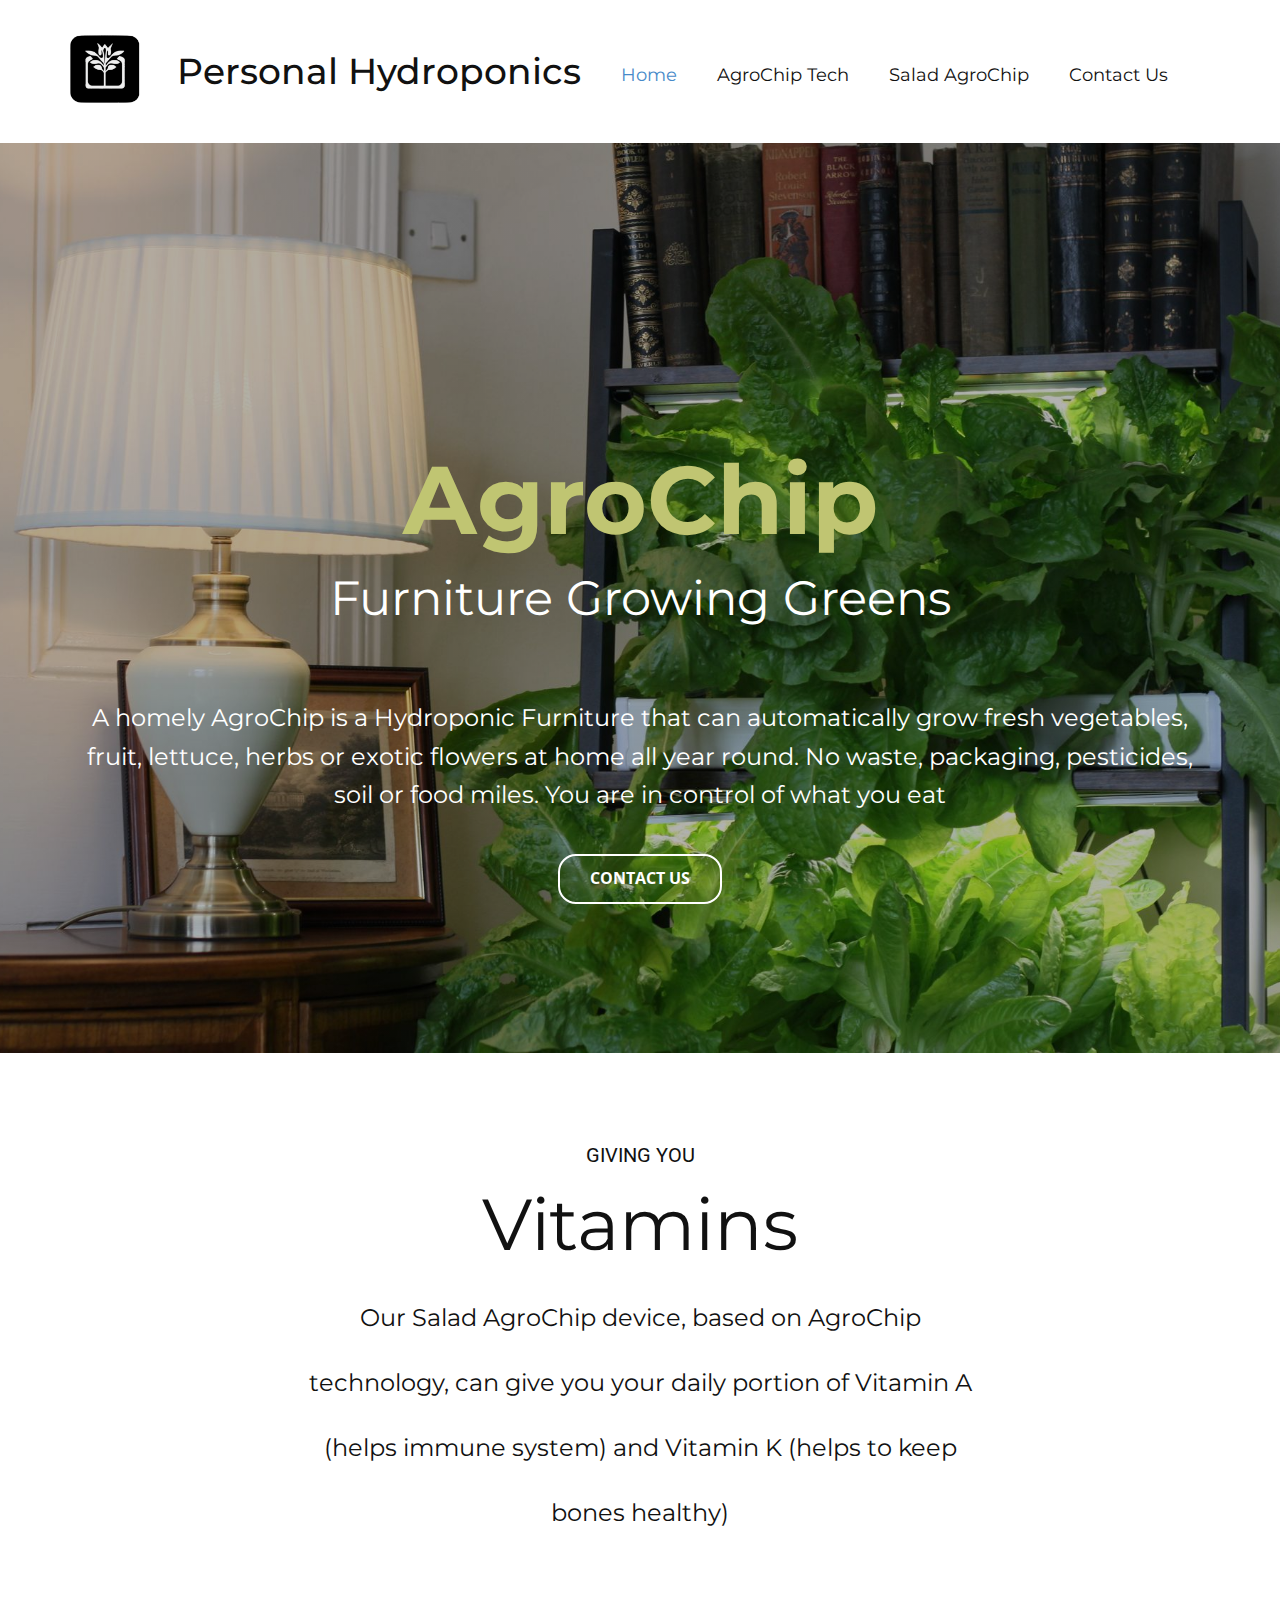
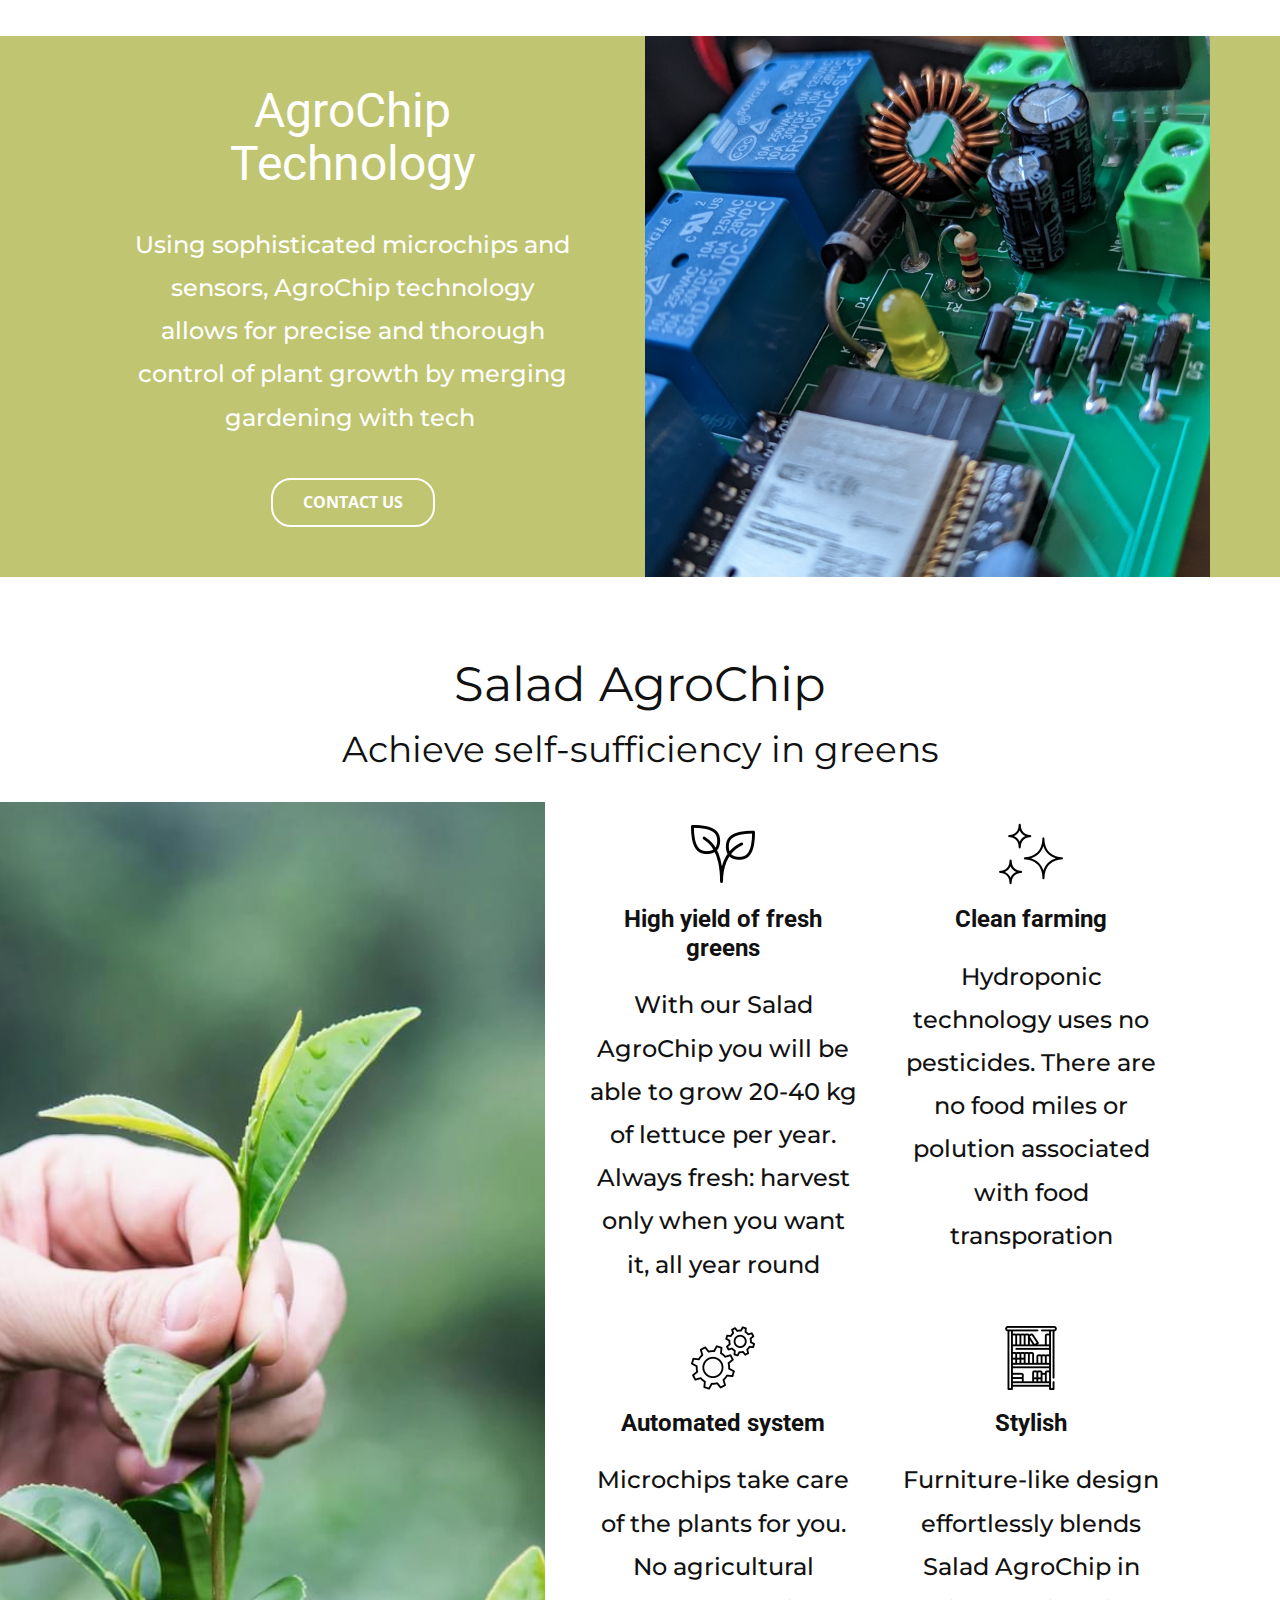
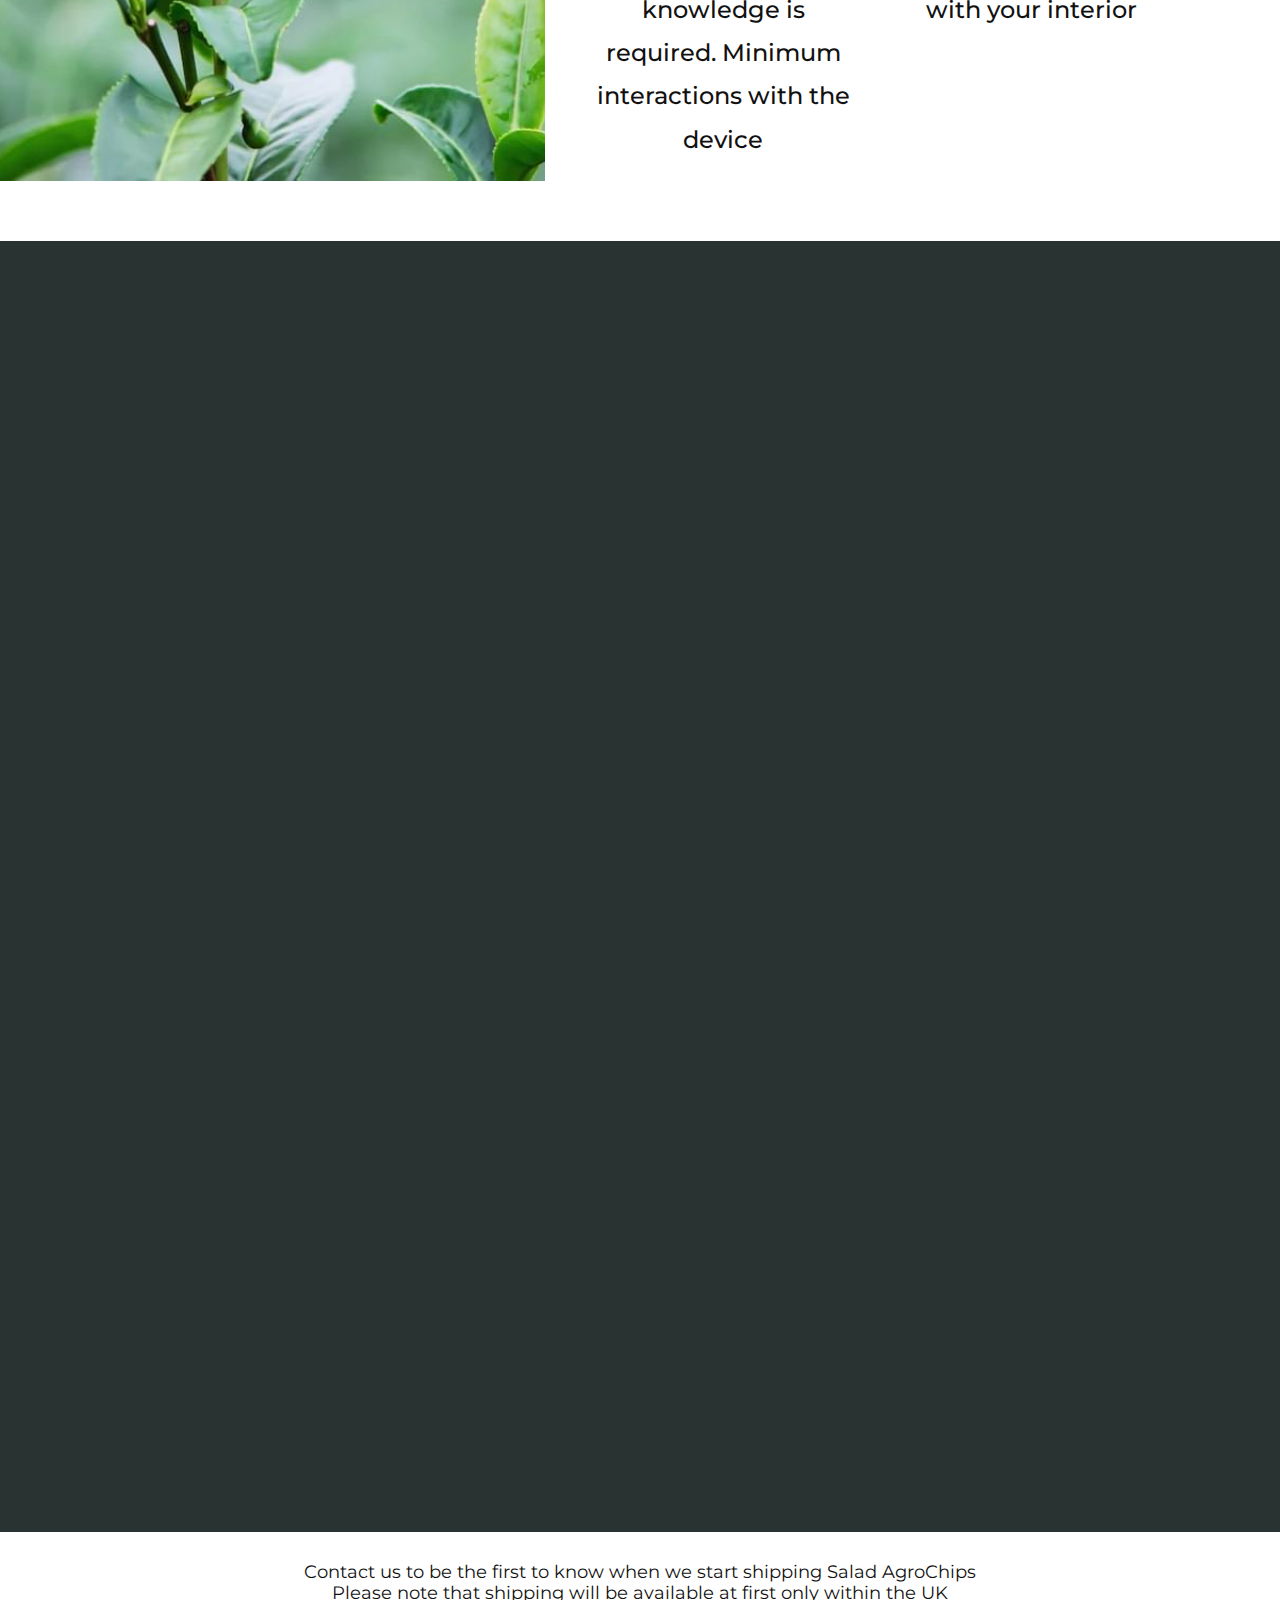
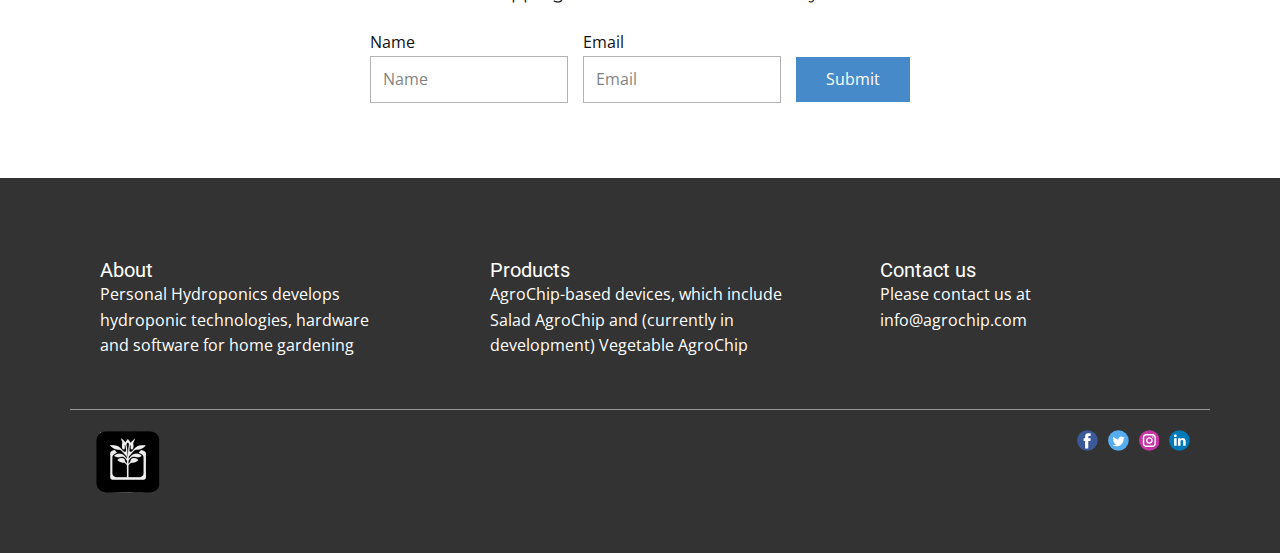
<file: Home.html>
<!DOCTYPE html>
<html style="font-size: 16px;" lang="en">
<head>
  <!-- Google tag (gtag.js) -->
<script async src="https://www.googletagmanager.com/gtag/js?id=G-9FL9F1LVXW"></script>
<script>
  window.dataLayer = window.dataLayer || [];
  function gtag(){dataLayer.push(arguments);}
  gtag('js', new Date());

  gtag('config', 'G-9FL9F1LVXW');
</script>

    <meta name="viewport" content="width=device-width, initial-scale=1.0">
    <meta charset="utf-8">
    <meta name="keywords" content="AgroChip, ​Furniture Growing Greens, Vitamins, AgroChip Technology, Salad AgroChip, What can I grow">
    <meta name="description" content="">
    <title>Home</title>
    <link rel="stylesheet" href="nicepage.css" media="screen">
<link rel="stylesheet" href="Home.css" media="screen">
    <script class="u-script" type="text/javascript" src="jquery.js" defer=""></script>
    <script class="u-script" type="text/javascript" src="nicepage.js" defer=""></script>
    <meta name="generator" content="Nicepage 5.9.10, nicepage.com">
    <meta name="referrer" content="origin">
    <link rel="icon" href="images/favicon.png">
    <link id="u-theme-google-font" rel="stylesheet" href="https://fonts.googleapis.com/css?family=Roboto:100,100i,300,300i,400,400i,500,500i,700,700i,900,900i|Open+Sans:300,300i,400,400i,500,500i,600,600i,700,700i,800,800i">
    <link id="u-page-google-font" rel="stylesheet" href="https://fonts.googleapis.com/css?family=Montserrat:100,100i,200,200i,300,300i,400,400i,500,500i,600,600i,700,700i,800,800i,900,900i">
    
    
    
    
    
    
    
    <script type="application/ld+json">{
		"@context": "http://schema.org",
		"@type": "Organization",
		"name": "AgroChip",
		"logo": "/images/logo_black.png",
		"sameAs": [
				"https://twitter.com/PersonalHydro",
				"https://www.linkedin.com/company/personal-hydroponics"
		]
}</script>
    <meta name="theme-color" content="#478ac9">
    <meta name="twitter:site" content="@">
    <meta name="twitter:card" content="summary_large_image">
    <meta name="twitter:title" content="Home">
    <meta name="twitter:description" content="AgroChip">
    <meta property="og:title" content="Home">
    <meta property="og:description" content="">
    <meta property="og:type" content="website">
  <meta data-intl-tel-input-cdn-path="intlTelInput/"></head>
  <body class="u-body u-xl-mode" data-lang="en"><header class="u-clearfix u-header u-header" id="sec-7c27"><div class="u-clearfix u-sheet u-sheet-1">
        <a href="/Home.html" class="u-image u-logo u-image-1" data-image-width="512" data-image-height="512" title="Home">
          <img src="/images/logo_black.png" class="u-logo-image u-logo-image-1">
        </a>
        <p class="u-text u-text-default u-text-1">Personal Hydroponics</p>
        <nav class="u-menu u-menu-one-level u-offcanvas u-menu-1">
          <div class="menu-collapse u-custom-font u-font-montserrat" style="font-size: 1.125rem; letter-spacing: 0px; font-weight: 600;">
            <a class="u-button-style u-custom-active-color u-custom-left-right-menu-spacing u-custom-padding-bottom u-custom-top-bottom-menu-spacing u-nav-link u-text-active-palette-1-base u-text-hover-palette-2-base" href="#">
              <svg class="u-svg-link" viewBox="0 0 24 24"><use xmlns:xlink="http://www.w3.org/1999/xlink" xlink:href="#menu-hamburger"></use></svg>
              <svg class="u-svg-content" version="1.1" id="menu-hamburger" viewBox="0 0 16 16" x="0px" y="0px" xmlns:xlink="http://www.w3.org/1999/xlink" xmlns="http://www.w3.org/2000/svg"><g><rect y="1" width="16" height="2"></rect><rect y="7" width="16" height="2"></rect><rect y="13" width="16" height="2"></rect>
</g></svg>
            </a>
          </div>
          <div class="u-custom-menu u-nav-container">
            <ul class="u-custom-font u-font-montserrat u-nav u-unstyled u-nav-1"><li class="u-nav-item"><a class="u-active-white u-button-style u-nav-link u-text-active-palette-1-base u-text-hover-palette-2-base" href="/Home.html" style="padding: 10px 20px;">Home</a>
</li><li class="u-nav-item"><a class="u-active-white u-button-style u-nav-link u-text-active-palette-1-base u-text-hover-palette-2-base" href="/Home.html#sec-7d7c" style="padding: 10px 20px;">AgroChip Tech</a>
</li><li class="u-nav-item"><a class="u-active-white u-button-style u-nav-link u-text-active-palette-1-base u-text-hover-palette-2-base" href="/Home.html#carousel_452f" style="padding: 10px 20px;">Salad AgroChip</a>
</li><li class="u-nav-item"><a class="u-active-white u-button-style u-nav-link u-text-active-palette-1-base u-text-hover-palette-2-base" href="/Home.html#sec-6aee" style="padding: 10px 20px;">Contact Us</a>
</li></ul>
          </div>
          <div class="u-custom-menu u-nav-container-collapse">
            <div class="u-black u-container-style u-inner-container-layout u-opacity u-opacity-95 u-sidenav">
              <div class="u-inner-container-layout u-sidenav-overflow">
                <div class="u-menu-close"></div>
                <ul class="u-align-center u-nav u-popupmenu-items u-unstyled u-nav-2"><li class="u-nav-item"><a class="u-button-style u-nav-link" href="/Home.html">Home</a>
</li><li class="u-nav-item"><a class="u-button-style u-nav-link" href="/Home.html#sec-7d7c">AgroChip Tech</a>
</li><li class="u-nav-item"><a class="u-button-style u-nav-link" href="/Home.html#carousel_452f">Salad AgroChip</a>
</li><li class="u-nav-item"><a class="u-button-style u-nav-link" href="/Home.html#sec-6aee">Contact Us</a>
</li></ul>
              </div>
            </div>
            <div class="u-black u-menu-overlay u-opacity u-opacity-70"></div>
          </div>
        </nav>
      </div></header>
    <section class="-lg -md -xl -xs u-align-left u-clearfix u-image u-shading u-section-1" src="" id="sec-ea4b" data-image-width="4752" data-image-height="3168">
      <div class="u-clearfix u-sheet u-sheet-1">
        <h1 class="u-custom-font u-font-montserrat u-text u-text-custom-color-2 u-text-default u-title u-text-1">AgroChip</h1>
        <h2 class="u-align-center u-custom-font u-font-montserrat u-text u-text-2"> Furniture Growing Greens</h2>
        <p class="u-align-center u-custom-font u-font-montserrat u-large-text u-text u-text-body-alt-color u-text-variant u-text-3"> A homely AgroChip is a Hydroponic Furniture that can automatically grow fresh vegetables, fruit, lettuce, herbs or exotic flowers at home all year round. No waste, packaging, pesticides, soil or food miles. You are in control of what you eat</p>
        <a href="/Home.html#sec-6aee" class="u-border-2 u-border-white u-btn u-btn-round u-button-style u-hover-black u-none u-radius-18 u-text-hover-white u-text-white u-btn-1">contact us</a>
      </div>
    </section>
    <section class="u-align-center u-clearfix u-section-2" id="sec-436f">
      <div class="u-clearfix u-sheet u-valign-middle u-sheet-1">
        <h5 class="u-text u-text-default u-text-1">giving you</h5>
        <h1 class="u-custom-font u-font-montserrat u-text u-text-default u-text-2">Vitamins</h1>
        <p class="u-text u-text-3">Our Salad AgroChip device, based on AgroChip technology, can give you your daily portion of Vitamin A (helps immune system) and Vitamin K (helps to keep bones healthy)</p>
      </div>
    </section>
    <section class="u-clearfix u-custom-color-2 u-section-3" id="sec-7d7c">
      <div class="u-clearfix u-sheet u-sheet-1">
        <div class="u-clearfix u-gutter-10 u-layout-wrap u-layout-wrap-1">
          <div class="u-layout" style="">
            <div class="u-layout-row" style="">
              <div class="u-container-style u-layout-cell u-left-cell u-size-30 u-size-xs-60 u-layout-cell-1" src="">
                <div class="u-container-layout u-valign-middle u-container-layout-1">
                  <h2 class="u-align-center u-text u-text-body-alt-color u-text-default u-text-1">AgroChip Technology</h2>
                  <p class="u-align-center u-text u-text-body-alt-color u-text-2">Using sophisticated microchips and sensors, AgroChip technology allows for precise and thorough control of plant growth by merging gardening with tech&nbsp;</p>
                  <a href="/Home.html#sec-6aee" class="u-border-2 u-border-hover-white u-border-white u-btn u-btn-round u-button-style u-none u-radius-20 u-text-hover-white u-text-white u-btn-1">Contact us</a>
                </div>
              </div>
              <div class="u-align-center u-container-style u-image u-layout-cell u-right-cell u-size-30 u-size-xs-60 u-image-1" src="" data-image-width="2020" data-image-height="1906">
                <div class="u-container-layout u-container-layout-2" src=""></div>
              </div>
            </div>
          </div>
        </div>
      </div>
    </section>
    <section class="u-align-center u-clearfix u-container-align-center-sm u-white u-section-4" id="carousel_452f">
      <h2 class="u-align-center u-custom-font u-font-montserrat u-text u-text-default u-text-1">Salad AgroChip</h2>
      <h3 class="u-align-center u-custom-font u-font-montserrat u-text u-text-default u-text-2">Achieve self-sufficiency in greens</h3>
      <div class="u-clearfix u-layout-wrap u-layout-wrap-1">
        <div class="u-layout">
          <div class="u-layout-row">
            <div class="u-container-align-center u-container-style u-image u-layout-cell u-size-23-lg u-size-27-xl u-size-30-md u-size-30-sm u-size-30-xs u-image-1" data-image-width="1380" data-image-height="920">
              <div class="u-container-layout u-container-layout-1"></div>
            </div>
            <div class="u-container-align-center-lg u-container-align-center-md u-container-align-center-xl u-container-align-center-xs u-container-style u-layout-cell u-size-30-md u-size-30-sm u-size-30-xs u-size-33-xl u-size-37-lg u-layout-cell-2">
              <div class="u-container-layout u-valign-middle-sm u-valign-middle-xl u-valign-middle-xs u-container-layout-2">
                <div class="u-list u-list-1">
                  <div class="u-repeater u-repeater-1">
                    <div class="u-align-left u-container-align-center u-container-style u-list-item u-repeater-item u-shape-rectangle u-list-item-1">
                      <div class="u-container-layout u-similar-container u-valign-top u-container-layout-3"><span class="u-align-center u-file-icon u-icon u-icon-1"><img src="/images/497393.png" alt=""></span>
                        <h4 class="u-align-center u-text u-text-body-color u-text-default u-text-3">High yield of fresh greens</h4>
                        <p class="u-align-center u-text u-text-default u-text-4"> With our Salad AgroChip you will be able to grow 20-40 kg of lettuce per year. Always fresh: harvest only when you want it, all year round</p>
                      </div>
                    </div>
                    <div class="u-align-left u-container-align-center u-container-style u-list-item u-repeater-item u-shape-rectangle u-list-item-2">
                      <div class="u-container-layout u-similar-container u-valign-top u-container-layout-4"><span class="u-align-center u-file-icon u-icon u-icon-2"><img src="/images/685173.png" alt=""></span>
                        <h4 class="u-align-center u-text u-text-body-color u-text-default u-text-5">Clean farming</h4>
                        <p class="u-align-center u-text u-text-default u-text-6"> Hydroponic technology uses no pesticides. There are no food miles or polution associated with food transporation</p>
                      </div>
                    </div>
                    <div class="u-align-left u-container-align-center u-container-style u-list-item u-repeater-item u-shape-rectangle u-list-item-3">
                      <div class="u-container-layout u-similar-container u-valign-top u-container-layout-5"><span class="u-align-center u-file-icon u-icon u-icon-3"><img src="/images/6121552.png" alt=""></span>
                        <h4 class="u-align-center u-text u-text-body-color u-text-default u-text-7">Automated system</h4>
                        <p class="u-align-center u-text u-text-default u-text-8"> Microchips take care of the plants for you. No agricultural knowledge is required. Minimum interactions with the device</p>
                      </div>
                    </div>
                    <div class="u-align-left u-container-align-center u-container-style u-list-item u-repeater-item u-shape-rectangle u-list-item-4">
                      <div class="u-container-layout u-similar-container u-valign-top u-container-layout-6"><span class="u-align-center u-file-icon u-icon u-icon-4"><img src="/images/10292087.png" alt=""></span>
                        <h4 class="u-align-center u-text u-text-body-color u-text-default u-text-9">Stylish</h4>
                        <p class="u-align-center u-text u-text-default u-text-10"> Furniture-like design effortlessly blends Salad AgroChip in with your interior</p>
                      </div>
                    </div>
                  </div>
                </div>
              </div>
            </div>
          </div>
        </div>
      </div>
    </section>
    <section class="u-align-center-lg u-align-center-md u-align-center-xl u-align-left-sm u-align-left-xs u-clearfix u-palette-4-dark-3 u-section-5" id="carousel_d4d0">
      <div class="u-clearfix u-sheet u-valign-middle-sm u-valign-middle-xs u-sheet-1">
        <div class="u-custom-color-2 u-preserve-proportions u-shape u-shape-circle u-shape-1" data-animation-name="customAnimationIn" data-animation-duration="1500" data-animation-delay="250"></div>
        <img class="u-image u-image-circle u-preserve-proportions u-image-1" src="/images/flowers.jpg" alt="" data-image-width="4080" data-image-height="3072" data-animation-name="customAnimationIn" data-animation-duration="1500">
        <img class="u-border-11 u-border-custom-color-2 u-image u-image-circle u-image-2" src="/images/salad.jpg" alt="" data-image-width="3394" data-image-height="3072" data-animation-name="customAnimationIn" data-animation-duration="1500">
        <div class="u-align-center u-container-style u-expanded-width-sm u-expanded-width-xs u-group u-shape-rectangle u-group-1" data-animation-name="customAnimationIn" data-animation-duration="1500" data-animation-delay="500">
          <div class="u-container-layout u-valign-middle-lg u-valign-middle-md u-valign-middle-sm u-valign-middle-xl u-container-layout-1">
            <h2 class="u-custom-font u-font-montserrat u-text u-text-custom-color-2 u-text-1">What can I grow?</h2>
            <p class="u-text u-text-2">Salad AgroChip allows you to grow lettuce, salads, herbs, strawberries and flowers all year round without much effort. Food is always fresh and full of vitamins</p>
            <a href="/Home.html#sec-6aee" class="u-active-palette-4-base u-border-none u-btn u-btn-round u-button-style u-custom-color-2 u-radius-50 u-text-active-white u-text-body-alt-color u-text-hover-white u-btn-1">contact us</a>
          </div>
        </div>
        <img class="u-image u-image-circle u-image-3" src="/images/Screenshot2023-05-10at10.24.29.png" alt="" data-image-width="816" data-image-height="608" data-animation-name="customAnimationIn" data-animation-duration="1500" data-animation-delay="250">
        <img class="u-image u-image-circle u-image-4" src="/images/Screenshot2023-05-10at10.23.55.png" alt="" data-image-width="1000" data-image-height="666" data-animation-name="customAnimationIn" data-animation-duration="1500" data-animation-delay="250">
      </div>
    </section>
    <section class="u-align-center u-clearfix u-section-6" id="sec-6aee">
      <div class="u-clearfix u-sheet u-sheet-1">
        <h6 class="u-custom-font u-font-montserrat u-text u-text-default-lg u-text-default-md u-text-default-xl u-text-1">Contact us to be the first to know when we start shipping Salad AgroChips<br>Please note that shipping will be available at first only within the UK
        </h6>
        <div class="u-form u-form-1">
          <form action="https://forms.nicepagesrv.com/v2/form/process" class="u-clearfix u-form-horizontal u-form-spacing-15 u-inner-form" style="padding: 15px" source="email">
            <div class="u-form-group u-form-name u-label-top">
              <label for="name-558c" class="u-label">Name</label>
              <input type="text" placeholder="Name" id="name-558c" name="name" class="u-input u-input-rectangle" required="">
            </div>
            <div class="u-form-email u-form-group u-label-top">
              <label for="email-558c" class="u-label">Email</label>
              <input type="email" placeholder="Email" id="email-558c" name="email" class="u-input u-input-rectangle" required="">
            </div>
            <div class="u-form-group u-form-submit u-label-top">
              <a href="#" class="u-btn u-btn-submit u-button-style">Submit</a>
              <input type="submit" value="submit" class="u-form-control-hidden">
            </div>
            <div class="u-form-send-message u-form-send-success">Thank you! Your message has been sent.</div>
            <div class="u-form-send-error u-form-send-message">Unable to send your message. Please fix errors then try again.</div>
            <input type="hidden" value="" name="recaptchaResponse">
            <input type="hidden" name="formServices" value="7278b983-cbff-96c9-3228-9b2a35b8e1c1">
          </form>
        </div>
      </div>
    </section>
    
    
    <footer class="u-clearfix u-footer u-grey-80" id="sec-d16e"><div class="u-clearfix u-sheet u-sheet-1">
        <div class="u-clearfix u-expanded-width u-gutter-30 u-layout-wrap u-layout-wrap-1">
          <div class="u-gutter-0 u-layout">
            <div class="u-layout-row">
              <div class="u-align-left u-container-style u-layout-cell u-left-cell u-size-20 u-size-30-md u-layout-cell-1">
                <div class="u-container-layout u-container-layout-1"><!--position-->
                  <div data-position="" class="u-position"><!--block-->
                    <div class="u-block">
                      <div class="u-block-container u-clearfix"><!--block_header-->
                        <h5 class="u-block-header u-text"><!--block_header_content--> About<!--/block_header_content--></h5><!--/block_header--><!--block_content-->
                        <div class="u-block-content u-text"><!--block_content_content-->Personal Hydroponics develops hydroponic technologies, hardware and software for home gardening<!--/block_content_content--></div><!--/block_content-->
                      </div>
                    </div><!--/block-->
                  </div><!--/position-->
                </div>
              </div>
              <div class="u-align-left u-container-style u-layout-cell u-size-20 u-size-30-md u-layout-cell-2">
                <div class="u-container-layout u-container-layout-2"><!--position-->
                  <div data-position="" class="u-position"><!--block-->
                    <div class="u-block">
                      <div class="u-block-container u-clearfix"><!--block_header-->
                        <h5 class="u-block-header u-text"><!--block_header_content--> Products<!--/block_header_content--></h5><!--/block_header--><!--block_content-->
                        <div class="u-block-content u-text"><!--block_content_content-->AgroChip-based devices, which include Salad AgroChip and (currently in development) Vegetable AgroChip<!--/block_content_content--></div><!--/block_content-->
                      </div>
                    </div><!--/block-->
                  </div><!--/position-->
                </div>
              </div>
              <div class="u-align-left u-container-style u-layout-cell u-right-cell u-size-20 u-size-30-md u-layout-cell-3">
                <div class="u-container-layout u-container-layout-3"><!--position-->
                  <div data-position="" class="u-position"><!--block-->
                    <div class="u-block">
                      <div class="u-block-container u-clearfix"><!--block_header-->
                        <h5 class="u-block-header u-text"><!--block_header_content--> Contact us<!--/block_header_content--></h5><!--/block_header--><!--block_content-->
                        <div class="u-block-content u-text"><!--block_content_content--> Please contact us at info@agrochip.com<!--/block_content_content--></div><!--/block_content-->
                      </div>
                    </div><!--/block-->
                  </div><!--/position-->
                </div>
              </div>
            </div>
          </div>
        </div>
        <div class="u-border-1 u-border-white u-expanded-width u-line u-line-horizontal u-opacity u-opacity-50 u-line-1"></div>
        <div class="u-social-icons u-spacing-10 u-social-icons-1">
          <a class="u-social-url" title="facebook" target="_blank" href=""><span class="u-icon u-social-facebook u-social-icon u-icon-1"><svg class="u-svg-link" preserveAspectRatio="xMidYMin slice" viewBox="0 0 112 112" style=""><use xmlns:xlink="http://www.w3.org/1999/xlink" xlink:href="#svg-c5ce"></use></svg><svg class="u-svg-content" viewBox="0 0 112 112" x="0" y="0" id="svg-c5ce"><circle fill="currentColor" cx="56.1" cy="56.1" r="55"></circle><path fill="#FFFFFF" d="M73.5,31.6h-9.1c-1.4,0-3.6,0.8-3.6,3.9v8.5h12.6L72,58.3H60.8v40.8H43.9V58.3h-8V43.9h8v-9.2
      c0-6.7,3.1-17,17-17h12.5v13.9H73.5z"></path></svg></span>
          </a>
          <a class="u-social-url" title="twitter" target="_blank" href="https://twitter.com/PersonalHydro"><span class="u-icon u-social-icon u-social-twitter u-icon-2"><svg class="u-svg-link" preserveAspectRatio="xMidYMin slice" viewBox="0 0 112 112" style=""><use xmlns:xlink="http://www.w3.org/1999/xlink" xlink:href="#svg-abbc"></use></svg><svg class="u-svg-content" viewBox="0 0 112 112" x="0" y="0" id="svg-abbc"><circle fill="currentColor" class="st0" cx="56.1" cy="56.1" r="55"></circle><path fill="#FFFFFF" d="M83.8,47.3c0,0.6,0,1.2,0,1.7c0,17.7-13.5,38.2-38.2,38.2C38,87.2,31,85,25,81.2c1,0.1,2.1,0.2,3.2,0.2
      c6.3,0,12.1-2.1,16.7-5.7c-5.9-0.1-10.8-4-12.5-9.3c0.8,0.2,1.7,0.2,2.5,0.2c1.2,0,2.4-0.2,3.5-0.5c-6.1-1.2-10.8-6.7-10.8-13.1
      c0-0.1,0-0.1,0-0.2c1.8,1,3.9,1.6,6.1,1.7c-3.6-2.4-6-6.5-6-11.2c0-2.5,0.7-4.8,1.8-6.7c6.6,8.1,16.5,13.5,27.6,14
      c-0.2-1-0.3-2-0.3-3.1c0-7.4,6-13.4,13.4-13.4c3.9,0,7.3,1.6,9.8,4.2c3.1-0.6,5.9-1.7,8.5-3.3c-1,3.1-3.1,5.8-5.9,7.4
      c2.7-0.3,5.3-1,7.7-2.1C88.7,43,86.4,45.4,83.8,47.3z"></path></svg></span>
          </a>
          <a class="u-social-url" title="instagram" target="_blank" href=""><span class="u-icon u-social-icon u-social-instagram u-icon-3"><svg class="u-svg-link" preserveAspectRatio="xMidYMin slice" viewBox="0 0 112 112" style=""><use xmlns:xlink="http://www.w3.org/1999/xlink" xlink:href="#svg-16ad"></use></svg><svg class="u-svg-content" viewBox="0 0 112 112" x="0" y="0" id="svg-16ad"><circle fill="currentColor" cx="56.1" cy="56.1" r="55"></circle><path fill="#FFFFFF" d="M55.9,38.2c-9.9,0-17.9,8-17.9,17.9C38,66,46,74,55.9,74c9.9,0,17.9-8,17.9-17.9C73.8,46.2,65.8,38.2,55.9,38.2
      z M55.9,66.4c-5.7,0-10.3-4.6-10.3-10.3c-0.1-5.7,4.6-10.3,10.3-10.3c5.7,0,10.3,4.6,10.3,10.3C66.2,61.8,61.6,66.4,55.9,66.4z"></path><path fill="#FFFFFF" d="M74.3,33.5c-2.3,0-4.2,1.9-4.2,4.2s1.9,4.2,4.2,4.2s4.2-1.9,4.2-4.2S76.6,33.5,74.3,33.5z"></path><path fill="#FFFFFF" d="M73.1,21.3H38.6c-9.7,0-17.5,7.9-17.5,17.5v34.5c0,9.7,7.9,17.6,17.5,17.6h34.5c9.7,0,17.5-7.9,17.5-17.5V38.8
      C90.6,29.1,82.7,21.3,73.1,21.3z M83,73.3c0,5.5-4.5,9.9-9.9,9.9H38.6c-5.5,0-9.9-4.5-9.9-9.9V38.8c0-5.5,4.5-9.9,9.9-9.9h34.5
      c5.5,0,9.9,4.5,9.9,9.9V73.3z"></path></svg></span>
          </a>
          <a class="u-social-url" title="linkedin" target="_blank" href="https://www.linkedin.com/company/personal-hydroponics"><span class="u-icon u-social-icon u-social-linkedin u-icon-4"><svg class="u-svg-link" preserveAspectRatio="xMidYMin slice" viewBox="0 0 112 112" style=""><use xmlns:xlink="http://www.w3.org/1999/xlink" xlink:href="#svg-976f"></use></svg><svg class="u-svg-content" viewBox="0 0 112 112" x="0" y="0" id="svg-976f"><circle fill="currentColor" cx="56.1" cy="56.1" r="55"></circle><path fill="#FFFFFF" d="M41.3,83.7H27.9V43.4h13.4V83.7z M34.6,37.9L34.6,37.9c-4.6,0-7.5-3.1-7.5-7c0-4,3-7,7.6-7s7.4,3,7.5,7
      C42.2,34.8,39.2,37.9,34.6,37.9z M89.6,83.7H76.2V62.2c0-5.4-1.9-9.1-6.8-9.1c-3.7,0-5.9,2.5-6.9,4.9c-0.4,0.9-0.4,2.1-0.4,3.3v22.5
      H48.7c0,0,0.2-36.5,0-40.3h13.4v5.7c1.8-2.7,5-6.7,12.1-6.7c8.8,0,15.4,5.8,15.4,18.1V83.7z"></path></svg></span>
          </a>
        </div>
        <a href="/Home.html" class="u-image u-logo u-image-1" data-image-width="512" data-image-height="512" title="Home">
          <img src="/images/logo_black.png" class="u-logo-image u-logo-image-1">
        </a>
      </div></footer>
  
</body></html>
</file>
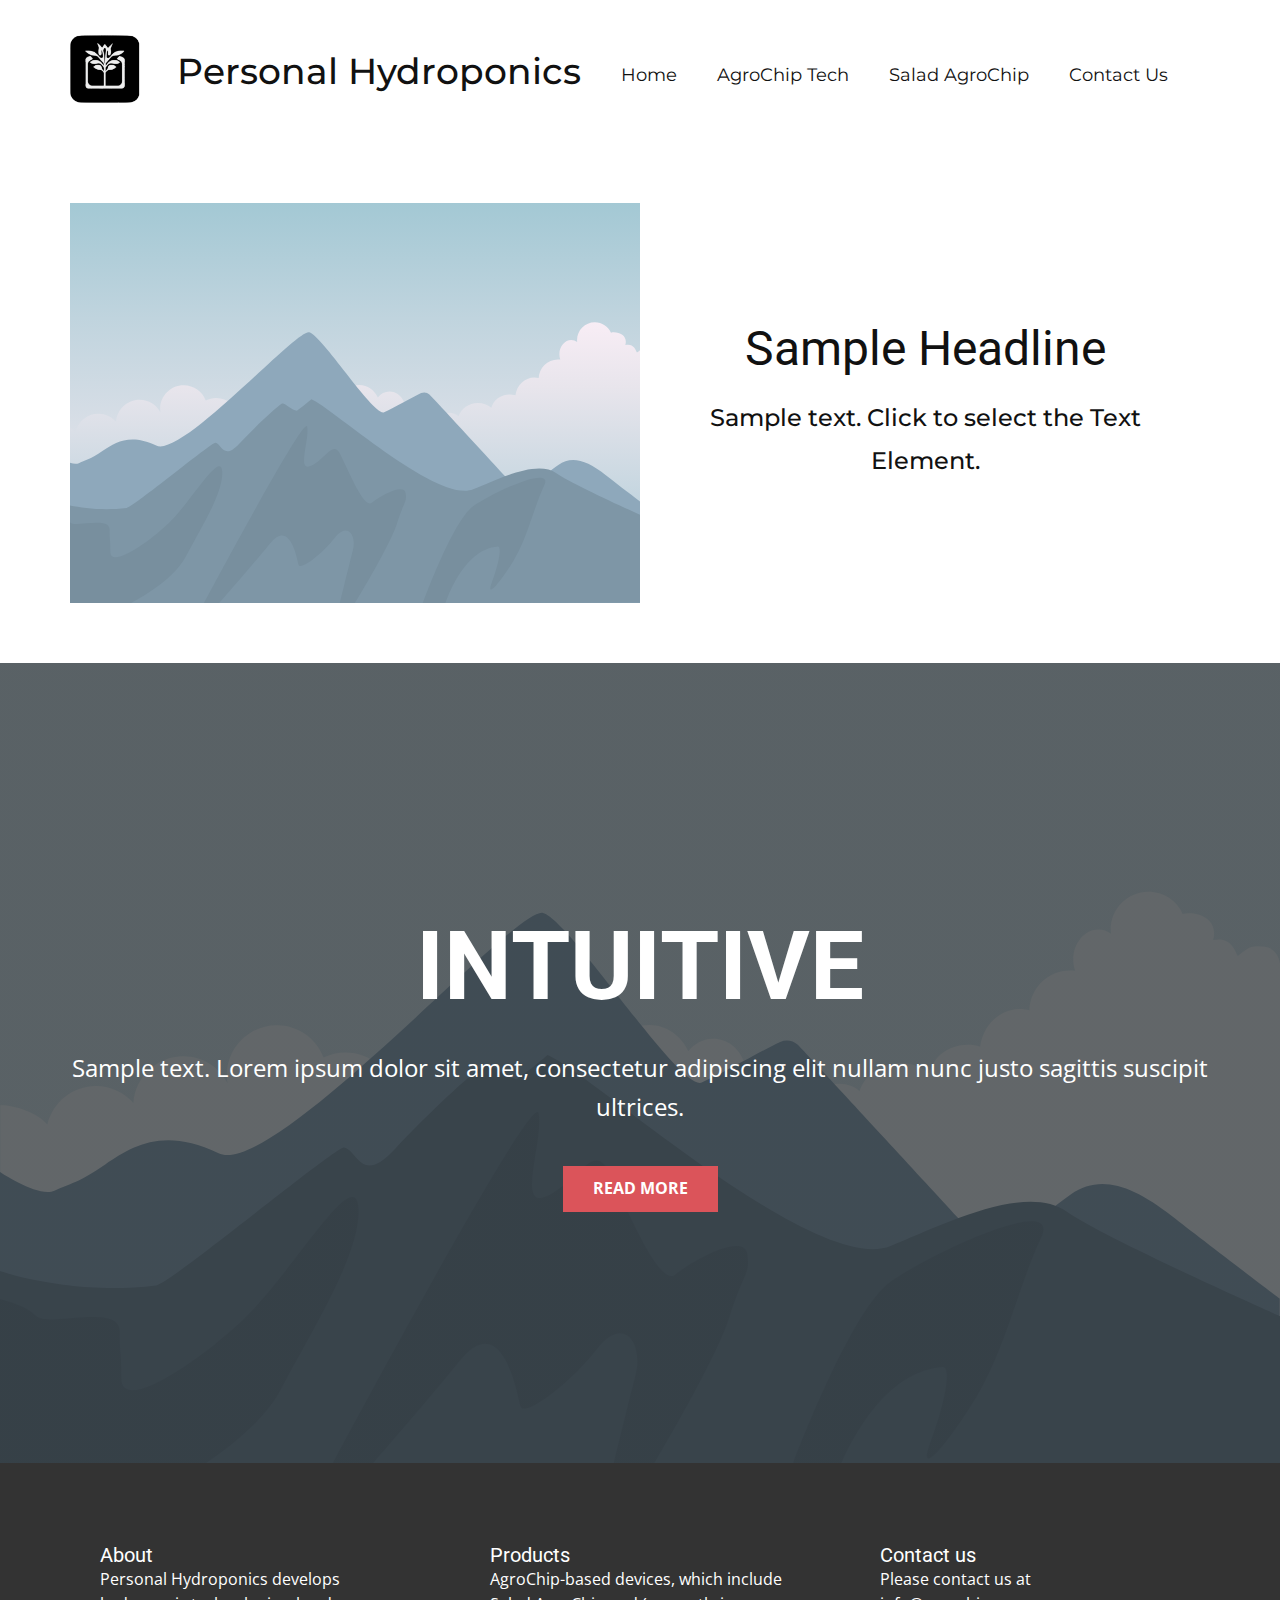
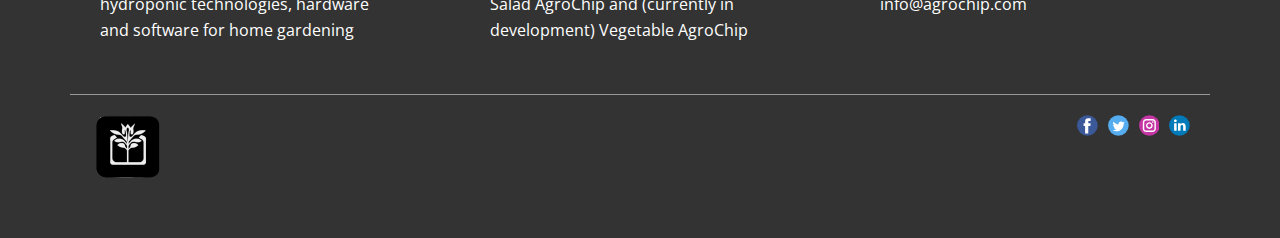
<file: Page-1.html>
<!DOCTYPE html>
<html style="font-size: 16px;" lang="en"><head>
    <meta name="viewport" content="width=device-width, initial-scale=1.0">
    <meta charset="utf-8">
    <meta name="keywords" content="INTUITIVE">
    <meta name="description" content="">
    <title>Page 1</title>
    <link rel="stylesheet" href="nicepage.css" media="screen">
<link rel="stylesheet" href="Page-1.css" media="screen">
    <script class="u-script" type="text/javascript" src="jquery.js" defer=""></script>
    <script class="u-script" type="text/javascript" src="nicepage.js" defer=""></script>
    <meta name="generator" content="Nicepage 5.9.10, nicepage.com">
    <link rel="icon" href="images/favicon.png">
    <link id="u-theme-google-font" rel="stylesheet" href="https://fonts.googleapis.com/css?family=Roboto:100,100i,300,300i,400,400i,500,500i,700,700i,900,900i|Open+Sans:300,300i,400,400i,500,500i,600,600i,700,700i,800,800i">
    <link id="u-page-google-font" rel="stylesheet" href="https://fonts.googleapis.com/css?family=Montserrat:100,100i,200,200i,300,300i,400,400i,500,500i,600,600i,700,700i,800,800i,900,900i">
    
    
    
    <script type="application/ld+json">{
		"@context": "http://schema.org",
		"@type": "Organization",
		"name": "AgroChip",
		"logo": "/images/logo_black.png",
		"sameAs": [
				"https://twitter.com/PersonalHydro",
				"https://www.linkedin.com/company/personal-hydroponics"
		]
}</script>
    <meta name="theme-color" content="#478ac9">
    <meta name="twitter:site" content="@">
    <meta name="twitter:card" content="summary_large_image">
    <meta name="twitter:title" content="Page 1">
    <meta name="twitter:description" content="AgroChip">
    <meta property="og:title" content="Page 1">
    <meta property="og:description" content="">
    <meta property="og:type" content="website">
  <meta data-intl-tel-input-cdn-path="intlTelInput/"></head>
  <body class="u-body u-xl-mode" data-lang="en"><header class="u-clearfix u-header u-header" id="sec-7c27"><div class="u-clearfix u-sheet u-sheet-1">
        <a href="/Home.html" class="u-image u-logo u-image-1" data-image-width="512" data-image-height="512" title="Home">
          <img src="/images/logo_black.png" class="u-logo-image u-logo-image-1">
        </a>
        <p class="u-text u-text-default u-text-1">Personal Hydroponics</p>
        <nav class="u-menu u-menu-one-level u-offcanvas u-menu-1">
          <div class="menu-collapse u-custom-font u-font-montserrat" style="font-size: 1.125rem; letter-spacing: 0px; font-weight: 600;">
            <a class="u-button-style u-custom-active-color u-custom-left-right-menu-spacing u-custom-padding-bottom u-custom-top-bottom-menu-spacing u-nav-link u-text-active-palette-1-base u-text-hover-palette-2-base" href="#">
              <svg class="u-svg-link" viewBox="0 0 24 24"><use xmlns:xlink="http://www.w3.org/1999/xlink" xlink:href="#menu-hamburger"></use></svg>
              <svg class="u-svg-content" version="1.1" id="menu-hamburger" viewBox="0 0 16 16" x="0px" y="0px" xmlns:xlink="http://www.w3.org/1999/xlink" xmlns="http://www.w3.org/2000/svg"><g><rect y="1" width="16" height="2"></rect><rect y="7" width="16" height="2"></rect><rect y="13" width="16" height="2"></rect>
</g></svg>
            </a>
          </div>
          <div class="u-custom-menu u-nav-container">
            <ul class="u-custom-font u-font-montserrat u-nav u-unstyled u-nav-1"><li class="u-nav-item"><a class="u-active-white u-button-style u-nav-link u-text-active-palette-1-base u-text-hover-palette-2-base" href="/Home.html" style="padding: 10px 20px;">Home</a>
</li><li class="u-nav-item"><a class="u-active-white u-button-style u-nav-link u-text-active-palette-1-base u-text-hover-palette-2-base" href="/Home.html#sec-7d7c" style="padding: 10px 20px;">AgroChip Tech</a>
</li><li class="u-nav-item"><a class="u-active-white u-button-style u-nav-link u-text-active-palette-1-base u-text-hover-palette-2-base" href="/Home.html#carousel_452f" style="padding: 10px 20px;">Salad AgroChip</a>
</li><li class="u-nav-item"><a class="u-active-white u-button-style u-nav-link u-text-active-palette-1-base u-text-hover-palette-2-base" href="/Home.html#sec-6aee" style="padding: 10px 20px;">Contact Us</a>
</li></ul>
          </div>
          <div class="u-custom-menu u-nav-container-collapse">
            <div class="u-black u-container-style u-inner-container-layout u-opacity u-opacity-95 u-sidenav">
              <div class="u-inner-container-layout u-sidenav-overflow">
                <div class="u-menu-close"></div>
                <ul class="u-align-center u-nav u-popupmenu-items u-unstyled u-nav-2"><li class="u-nav-item"><a class="u-button-style u-nav-link" href="/Home.html">Home</a>
</li><li class="u-nav-item"><a class="u-button-style u-nav-link" href="/Home.html#sec-7d7c">AgroChip Tech</a>
</li><li class="u-nav-item"><a class="u-button-style u-nav-link" href="/Home.html#carousel_452f">Salad AgroChip</a>
</li><li class="u-nav-item"><a class="u-button-style u-nav-link" href="/Home.html#sec-6aee">Contact Us</a>
</li></ul>
              </div>
            </div>
            <div class="u-black u-menu-overlay u-opacity u-opacity-70"></div>
          </div>
        </nav>
      </div></header>
    <section class="u-clearfix u-section-1" id="sec-7731">
      <div class="u-clearfix u-sheet u-sheet-1">
        <div class="u-clearfix u-expanded-width u-layout-wrap u-layout-wrap-1">
          <div class="u-layout">
            <div class="u-layout-row">
              <div class="u-container-style u-image u-layout-cell u-size-30 u-image-1" data-image-width="400" data-image-height="265">
                <div class="u-container-layout u-container-layout-1"></div>
              </div>
              <div class="u-container-align-center u-container-style u-layout-cell u-size-30 u-layout-cell-2">
                <div class="u-container-layout u-valign-middle u-container-layout-2">
                  <h2 class="u-align-center u-text u-text-default u-text-1">Sample Headline</h2>
                  <p class="u-align-center u-text u-text-default u-text-2">Sample text. Click to select the Text Element.</p>
                </div>
              </div>
            </div>
          </div>
        </div>
      </div>
    </section>
    <section class="u-align-center u-clearfix u-image u-shading u-section-2" src="" data-image-width="256" data-image-height="256" id="sec-f869">
      <div class="u-clearfix u-sheet u-valign-middle u-sheet-1">
        <h1 class="u-text u-text-default u-title u-text-1">INTUITIVE</h1>
        <p class="u-large-text u-text u-text-default u-text-variant u-text-2">Sample text. Lorem ipsum dolor sit amet, consectetur adipiscing elit nullam nunc justo sagittis suscipit ultrices.</p>
        <a href="#" class="u-btn u-button-style u-palette-2-base u-btn-1">Read More</a>
      </div>
    </section>
    
    
    <footer class="u-clearfix u-footer u-grey-80" id="sec-d16e"><div class="u-clearfix u-sheet u-sheet-1">
        <div class="u-clearfix u-expanded-width u-gutter-30 u-layout-wrap u-layout-wrap-1">
          <div class="u-gutter-0 u-layout">
            <div class="u-layout-row">
              <div class="u-align-left u-container-style u-layout-cell u-left-cell u-size-20 u-size-30-md u-layout-cell-1">
                <div class="u-container-layout u-container-layout-1"><!--position-->
                  <div data-position="" class="u-position"><!--block-->
                    <div class="u-block">
                      <div class="u-block-container u-clearfix"><!--block_header-->
                        <h5 class="u-block-header u-text"><!--block_header_content--> About<!--/block_header_content--></h5><!--/block_header--><!--block_content-->
                        <div class="u-block-content u-text"><!--block_content_content-->Personal Hydroponics develops hydroponic technologies, hardware and software for home gardening<!--/block_content_content--></div><!--/block_content-->
                      </div>
                    </div><!--/block-->
                  </div><!--/position-->
                </div>
              </div>
              <div class="u-align-left u-container-style u-layout-cell u-size-20 u-size-30-md u-layout-cell-2">
                <div class="u-container-layout u-container-layout-2"><!--position-->
                  <div data-position="" class="u-position"><!--block-->
                    <div class="u-block">
                      <div class="u-block-container u-clearfix"><!--block_header-->
                        <h5 class="u-block-header u-text"><!--block_header_content--> Products<!--/block_header_content--></h5><!--/block_header--><!--block_content-->
                        <div class="u-block-content u-text"><!--block_content_content-->AgroChip-based devices, which include Salad AgroChip and (currently in development) Vegetable AgroChip<!--/block_content_content--></div><!--/block_content-->
                      </div>
                    </div><!--/block-->
                  </div><!--/position-->
                </div>
              </div>
              <div class="u-align-left u-container-style u-layout-cell u-right-cell u-size-20 u-size-30-md u-layout-cell-3">
                <div class="u-container-layout u-container-layout-3"><!--position-->
                  <div data-position="" class="u-position"><!--block-->
                    <div class="u-block">
                      <div class="u-block-container u-clearfix"><!--block_header-->
                        <h5 class="u-block-header u-text"><!--block_header_content--> Contact us<!--/block_header_content--></h5><!--/block_header--><!--block_content-->
                        <div class="u-block-content u-text"><!--block_content_content--> Please contact us at info@agrochip.com<!--/block_content_content--></div><!--/block_content-->
                      </div>
                    </div><!--/block-->
                  </div><!--/position-->
                </div>
              </div>
            </div>
          </div>
        </div>
        <div class="u-border-1 u-border-white u-expanded-width u-line u-line-horizontal u-opacity u-opacity-50 u-line-1"></div>
        <div class="u-social-icons u-spacing-10 u-social-icons-1">
          <a class="u-social-url" title="facebook" target="_blank" href=""><span class="u-icon u-social-facebook u-social-icon u-icon-1"><svg class="u-svg-link" preserveAspectRatio="xMidYMin slice" viewBox="0 0 112 112" style=""><use xmlns:xlink="http://www.w3.org/1999/xlink" xlink:href="#svg-c5ce"></use></svg><svg class="u-svg-content" viewBox="0 0 112 112" x="0" y="0" id="svg-c5ce"><circle fill="currentColor" cx="56.1" cy="56.1" r="55"></circle><path fill="#FFFFFF" d="M73.5,31.6h-9.1c-1.4,0-3.6,0.8-3.6,3.9v8.5h12.6L72,58.3H60.8v40.8H43.9V58.3h-8V43.9h8v-9.2
      c0-6.7,3.1-17,17-17h12.5v13.9H73.5z"></path></svg></span>
          </a>
          <a class="u-social-url" title="twitter" target="_blank" href="https://twitter.com/PersonalHydro"><span class="u-icon u-social-icon u-social-twitter u-icon-2"><svg class="u-svg-link" preserveAspectRatio="xMidYMin slice" viewBox="0 0 112 112" style=""><use xmlns:xlink="http://www.w3.org/1999/xlink" xlink:href="#svg-abbc"></use></svg><svg class="u-svg-content" viewBox="0 0 112 112" x="0" y="0" id="svg-abbc"><circle fill="currentColor" class="st0" cx="56.1" cy="56.1" r="55"></circle><path fill="#FFFFFF" d="M83.8,47.3c0,0.6,0,1.2,0,1.7c0,17.7-13.5,38.2-38.2,38.2C38,87.2,31,85,25,81.2c1,0.1,2.1,0.2,3.2,0.2
      c6.3,0,12.1-2.1,16.7-5.7c-5.9-0.1-10.8-4-12.5-9.3c0.8,0.2,1.7,0.2,2.5,0.2c1.2,0,2.4-0.2,3.5-0.5c-6.1-1.2-10.8-6.7-10.8-13.1
      c0-0.1,0-0.1,0-0.2c1.8,1,3.9,1.6,6.1,1.7c-3.6-2.4-6-6.5-6-11.2c0-2.5,0.7-4.8,1.8-6.7c6.6,8.1,16.5,13.5,27.6,14
      c-0.2-1-0.3-2-0.3-3.1c0-7.4,6-13.4,13.4-13.4c3.9,0,7.3,1.6,9.8,4.2c3.1-0.6,5.9-1.7,8.5-3.3c-1,3.1-3.1,5.8-5.9,7.4
      c2.7-0.3,5.3-1,7.7-2.1C88.7,43,86.4,45.4,83.8,47.3z"></path></svg></span>
          </a>
          <a class="u-social-url" title="instagram" target="_blank" href=""><span class="u-icon u-social-icon u-social-instagram u-icon-3"><svg class="u-svg-link" preserveAspectRatio="xMidYMin slice" viewBox="0 0 112 112" style=""><use xmlns:xlink="http://www.w3.org/1999/xlink" xlink:href="#svg-16ad"></use></svg><svg class="u-svg-content" viewBox="0 0 112 112" x="0" y="0" id="svg-16ad"><circle fill="currentColor" cx="56.1" cy="56.1" r="55"></circle><path fill="#FFFFFF" d="M55.9,38.2c-9.9,0-17.9,8-17.9,17.9C38,66,46,74,55.9,74c9.9,0,17.9-8,17.9-17.9C73.8,46.2,65.8,38.2,55.9,38.2
      z M55.9,66.4c-5.7,0-10.3-4.6-10.3-10.3c-0.1-5.7,4.6-10.3,10.3-10.3c5.7,0,10.3,4.6,10.3,10.3C66.2,61.8,61.6,66.4,55.9,66.4z"></path><path fill="#FFFFFF" d="M74.3,33.5c-2.3,0-4.2,1.9-4.2,4.2s1.9,4.2,4.2,4.2s4.2-1.9,4.2-4.2S76.6,33.5,74.3,33.5z"></path><path fill="#FFFFFF" d="M73.1,21.3H38.6c-9.7,0-17.5,7.9-17.5,17.5v34.5c0,9.7,7.9,17.6,17.5,17.6h34.5c9.7,0,17.5-7.9,17.5-17.5V38.8
      C90.6,29.1,82.7,21.3,73.1,21.3z M83,73.3c0,5.5-4.5,9.9-9.9,9.9H38.6c-5.5,0-9.9-4.5-9.9-9.9V38.8c0-5.5,4.5-9.9,9.9-9.9h34.5
      c5.5,0,9.9,4.5,9.9,9.9V73.3z"></path></svg></span>
          </a>
          <a class="u-social-url" title="linkedin" target="_blank" href="https://www.linkedin.com/company/personal-hydroponics"><span class="u-icon u-social-icon u-social-linkedin u-icon-4"><svg class="u-svg-link" preserveAspectRatio="xMidYMin slice" viewBox="0 0 112 112" style=""><use xmlns:xlink="http://www.w3.org/1999/xlink" xlink:href="#svg-976f"></use></svg><svg class="u-svg-content" viewBox="0 0 112 112" x="0" y="0" id="svg-976f"><circle fill="currentColor" cx="56.1" cy="56.1" r="55"></circle><path fill="#FFFFFF" d="M41.3,83.7H27.9V43.4h13.4V83.7z M34.6,37.9L34.6,37.9c-4.6,0-7.5-3.1-7.5-7c0-4,3-7,7.6-7s7.4,3,7.5,7
      C42.2,34.8,39.2,37.9,34.6,37.9z M89.6,83.7H76.2V62.2c0-5.4-1.9-9.1-6.8-9.1c-3.7,0-5.9,2.5-6.9,4.9c-0.4,0.9-0.4,2.1-0.4,3.3v22.5
      H48.7c0,0,0.2-36.5,0-40.3h13.4v5.7c1.8-2.7,5-6.7,12.1-6.7c8.8,0,15.4,5.8,15.4,18.1V83.7z"></path></svg></span>
          </a>
        </div>
        <a href="/Home.html" class="u-image u-logo u-image-1" data-image-width="512" data-image-height="512" title="Home">
          <img src="/images/logo_black.png" class="u-logo-image u-logo-image-1">
        </a>
      </div></footer>
  
</body></html>
</file>
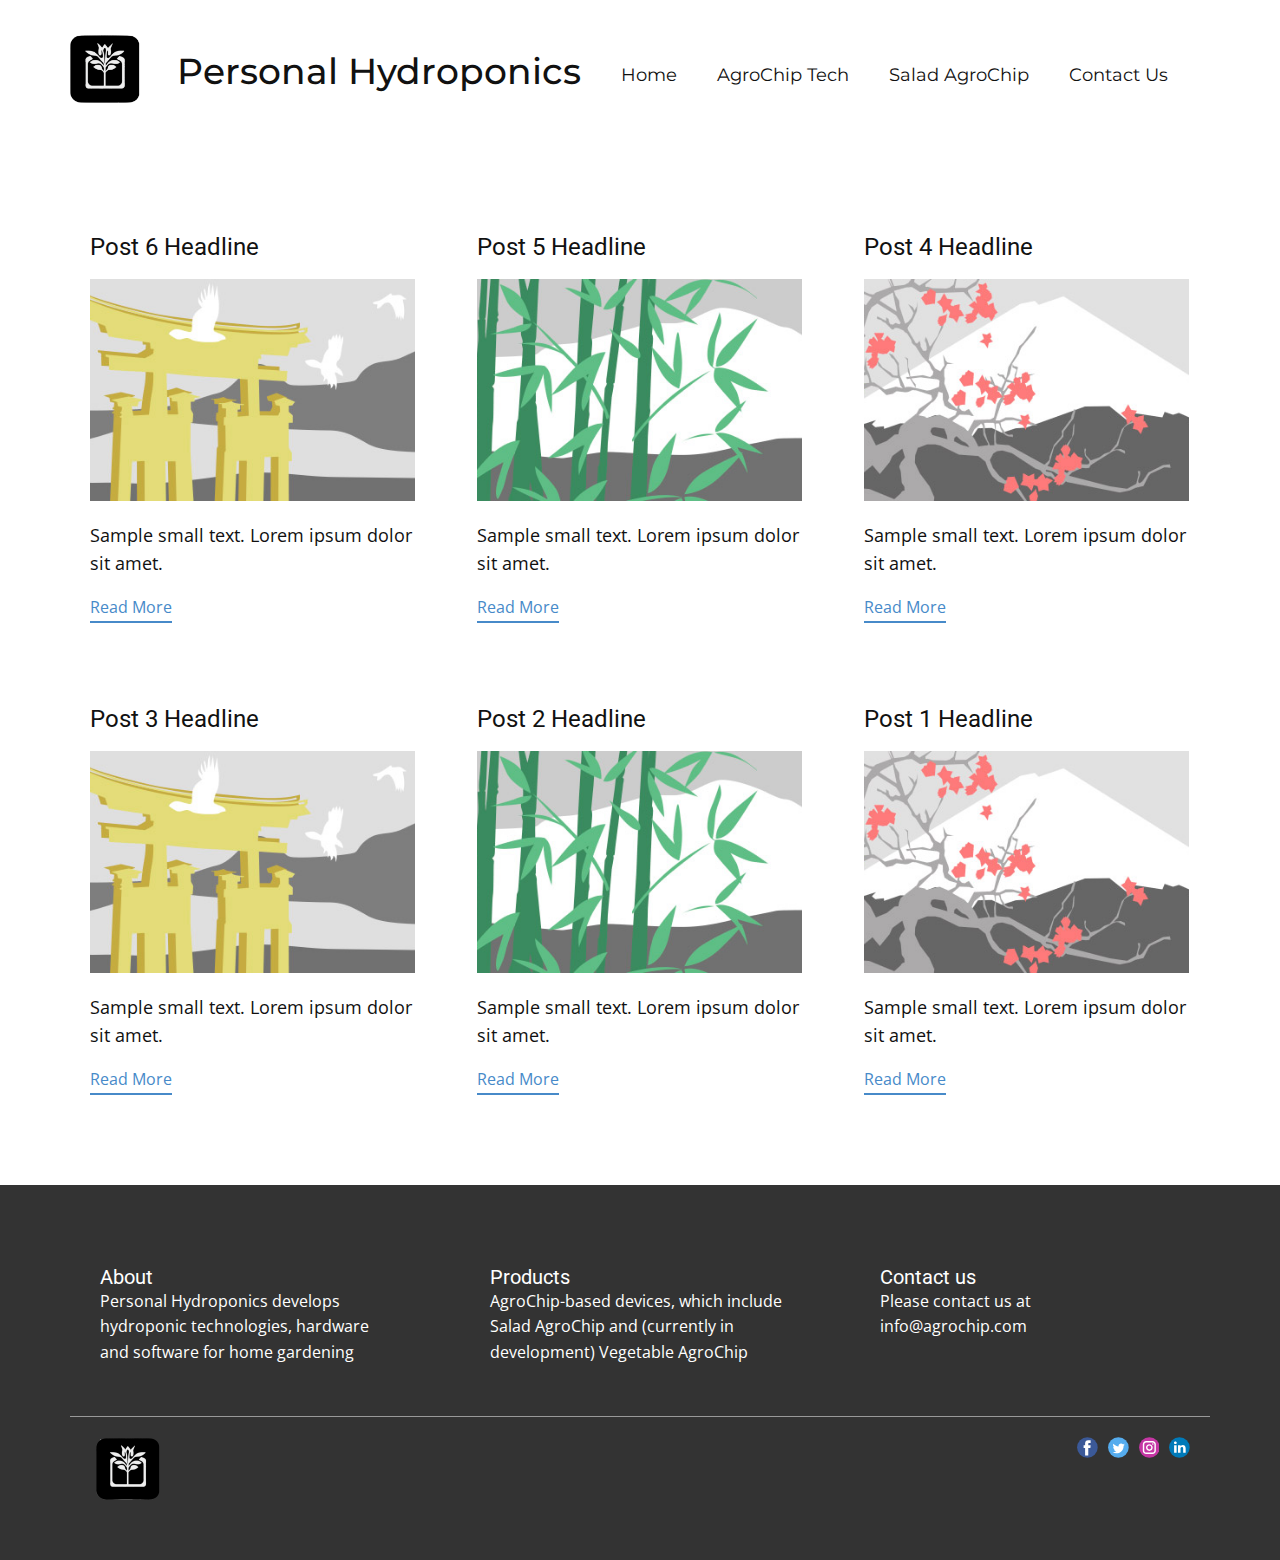
<file: blog/blog.html>
<!DOCTYPE html>
<html style="font-size: 16px;" lang="en"><head>
    <meta name="viewport" content="width=device-width, initial-scale=1.0">
    <meta charset="utf-8">
    <meta name="keywords" content="">
    <meta name="description" content="">
    <title>Blog Template</title>
    <link rel="stylesheet" href="../nicepage.css" media="screen">
<link rel="stylesheet" href="../Blog-Template.css" media="screen">
    <script class="u-script" type="text/javascript" src="../jquery.js" defer=""></script>
    <script class="u-script" type="text/javascript" src="../nicepage.js" defer=""></script>
    <meta name="generator" content="Nicepage 5.9.10, nicepage.com">
    <link rel="icon" href="../images/favicon.png">
    <link id="u-theme-google-font" rel="stylesheet" href="https://fonts.googleapis.com/css?family=Roboto:100,100i,300,300i,400,400i,500,500i,700,700i,900,900i|Open+Sans:300,300i,400,400i,500,500i,600,600i,700,700i,800,800i">
    <link id="u-page-google-font" rel="stylesheet" href="https://fonts.googleapis.com/css?family=Montserrat:100,100i,200,200i,300,300i,400,400i,500,500i,600,600i,700,700i,800,800i,900,900i">
    
    
    <script type="application/ld+json">{
		"@context": "http://schema.org",
		"@type": "Organization",
		"name": "AgroChip",
		"logo": "/images/logo_black.png",
		"sameAs": [
				"https://twitter.com/PersonalHydro",
				"https://www.linkedin.com/company/personal-hydroponics"
		]
}</script>
    <meta name="theme-color" content="#478ac9">
    <meta name="twitter:site" content="@">
    <meta name="twitter:card" content="summary_large_image">
    <meta name="twitter:title" content="Blog Template">
    <meta name="twitter:description" content="AgroChip">
  <meta data-intl-tel-input-cdn-path="intlTelInput/"></head>
  <body class="u-body u-xl-mode" data-lang="en"><header class="u-clearfix u-header u-header" id="sec-7c27"><div class="u-clearfix u-sheet u-sheet-1">
        <a href="/Home.html" class="u-image u-logo u-image-1" data-image-width="512" data-image-height="512" title="Home">
          <img src="/images/logo_black.png" class="u-logo-image u-logo-image-1">
        </a>
        <p class="u-text u-text-default u-text-1">Personal Hydroponics</p>
        <nav class="u-menu u-menu-one-level u-offcanvas u-menu-1">
          <div class="menu-collapse u-custom-font u-font-montserrat" style="font-size: 1.125rem; letter-spacing: 0px; font-weight: 600;">
            <a class="u-button-style u-custom-active-color u-custom-left-right-menu-spacing u-custom-padding-bottom u-custom-top-bottom-menu-spacing u-nav-link u-text-active-palette-1-base u-text-hover-palette-2-base" href="#">
              <svg class="u-svg-link" viewBox="0 0 24 24"><use xmlns:xlink="http://www.w3.org/1999/xlink" xlink:href="#menu-hamburger"></use></svg>
              <svg class="u-svg-content" version="1.1" id="menu-hamburger" viewBox="0 0 16 16" x="0px" y="0px" xmlns:xlink="http://www.w3.org/1999/xlink" xmlns="http://www.w3.org/2000/svg"><g><rect y="1" width="16" height="2"></rect><rect y="7" width="16" height="2"></rect><rect y="13" width="16" height="2"></rect>
</g></svg>
            </a>
          </div>
          <div class="u-custom-menu u-nav-container">
            <ul class="u-custom-font u-font-montserrat u-nav u-unstyled u-nav-1"><li class="u-nav-item"><a class="u-active-white u-button-style u-nav-link u-text-active-palette-1-base u-text-hover-palette-2-base" href="/Home.html" style="padding: 10px 20px;">Home</a>
</li><li class="u-nav-item"><a class="u-active-white u-button-style u-nav-link u-text-active-palette-1-base u-text-hover-palette-2-base" href="/Home.html#sec-7d7c" style="padding: 10px 20px;">AgroChip Tech</a>
</li><li class="u-nav-item"><a class="u-active-white u-button-style u-nav-link u-text-active-palette-1-base u-text-hover-palette-2-base" href="/Home.html#carousel_452f" style="padding: 10px 20px;">Salad AgroChip</a>
</li><li class="u-nav-item"><a class="u-active-white u-button-style u-nav-link u-text-active-palette-1-base u-text-hover-palette-2-base" href="/Home.html#sec-6aee" style="padding: 10px 20px;">Contact Us</a>
</li></ul>
          </div>
          <div class="u-custom-menu u-nav-container-collapse">
            <div class="u-black u-container-style u-inner-container-layout u-opacity u-opacity-95 u-sidenav">
              <div class="u-inner-container-layout u-sidenav-overflow">
                <div class="u-menu-close"></div>
                <ul class="u-align-center u-nav u-popupmenu-items u-unstyled u-nav-2"><li class="u-nav-item"><a class="u-button-style u-nav-link" href="/Home.html">Home</a>
</li><li class="u-nav-item"><a class="u-button-style u-nav-link" href="/Home.html#sec-7d7c">AgroChip Tech</a>
</li><li class="u-nav-item"><a class="u-button-style u-nav-link" href="/Home.html#carousel_452f">Salad AgroChip</a>
</li><li class="u-nav-item"><a class="u-button-style u-nav-link" href="/Home.html#sec-6aee">Contact Us</a>
</li></ul>
              </div>
            </div>
            <div class="u-black u-menu-overlay u-opacity u-opacity-70"></div>
          </div>
        </nav>
      </div></header>
    <section class="u-clearfix u-section-1" id="sec-4541">
      <div class="u-clearfix u-sheet u-valign-middle u-sheet-1"><!--blog--><!--blog_options_json--><!--{"type":"Recent","source":"","tags":"","count":""}--><!--/blog_options_json-->
        <div class="u-blog u-expanded-width u-repeater u-repeater-1"><!--blog_post-->
          <div class="u-blog-post u-container-style u-repeater-item u-white u-repeater-item-1">
            <div class="u-container-layout u-similar-container u-valign-top u-container-layout-1"><!--blog_post_header-->
              <h4 class="u-blog-control u-text u-text-1">
                <a class="u-post-header-link" href="/blog/post-5.html">Post 6 Headline</a>
              </h4><!--/blog_post_header--><!--blog_post_image-->
              <a class="u-post-header-link" href="/blog/post-5.html"><img alt="" class="u-blog-control u-expanded-width u-image u-image-default u-image-1" src="/images/8ad73f3c.jpeg"></a><!--/blog_post_image--><!--blog_post_content-->
              <div class="u-blog-control u-post-content u-text u-text-2 fr-view">Sample small text. Lorem ipsum dolor sit amet.</div><!--/blog_post_content--><!--blog_post_readmore-->
              <a href="/blog/post-5.html" class="u-blog-control u-border-2 u-border-palette-1-base u-btn u-btn-rectangle u-button-style u-none u-btn-1"><!--blog_post_readmore_content--><!--options_json--><!--{"content":"","defaultValue":"Read More"}--><!--/options_json-->Read More<!--/blog_post_readmore_content--></a><!--/blog_post_readmore-->
            </div>
          </div><div class="u-blog-post u-container-style u-repeater-item u-video-cover u-white">
            <div class="u-container-layout u-similar-container u-valign-top u-container-layout-2"><!--blog_post_header-->
              <h4 class="u-blog-control u-text u-text-3">
                <a class="u-post-header-link" href="/blog/post-4.html">Post 5 Headline</a>
              </h4><!--/blog_post_header--><!--blog_post_image-->
              <a class="u-post-header-link" href="/blog/post-4.html"><img alt="" class="u-blog-control u-expanded-width u-image u-image-default u-image-2" src="/images/68f64b9d.jpeg"></a><!--/blog_post_image--><!--blog_post_content-->
              <div class="u-blog-control u-post-content u-text u-text-4 fr-view">Sample small text. Lorem ipsum dolor sit amet.</div><!--/blog_post_content--><!--blog_post_readmore-->
              <a href="/blog/post-4.html" class="u-blog-control u-border-2 u-border-palette-1-base u-btn u-btn-rectangle u-button-style u-none u-btn-2"><!--blog_post_readmore_content--><!--options_json--><!--{"content":"","defaultValue":"Read More"}--><!--/options_json-->Read More<!--/blog_post_readmore_content--></a><!--/blog_post_readmore-->
            </div>
          </div><div class="u-blog-post u-container-style u-repeater-item u-video-cover u-white">
            <div class="u-container-layout u-similar-container u-valign-top u-container-layout-3"><!--blog_post_header-->
              <h4 class="u-blog-control u-text u-text-5">
                <a class="u-post-header-link" href="/blog/post-3.html">Post 4 Headline</a>
              </h4><!--/blog_post_header--><!--blog_post_image-->
              <a class="u-post-header-link" href="/blog/post-3.html"><img alt="" class="u-blog-control u-expanded-width u-image u-image-default u-image-3" src="/images/0fd3416c.jpeg"></a><!--/blog_post_image--><!--blog_post_content-->
              <div class="u-blog-control u-post-content u-text u-text-6 fr-view">Sample small text. Lorem ipsum dolor sit amet.</div><!--/blog_post_content--><!--blog_post_readmore-->
              <a href="/blog/post-3.html" class="u-blog-control u-border-2 u-border-palette-1-base u-btn u-btn-rectangle u-button-style u-none u-btn-3"><!--blog_post_readmore_content--><!--options_json--><!--{"content":"","defaultValue":"Read More"}--><!--/options_json-->Read More<!--/blog_post_readmore_content--></a><!--/blog_post_readmore-->
            </div>
          </div><div class="u-blog-post u-container-style u-repeater-item u-white u-repeater-item-1">
            <div class="u-container-layout u-similar-container u-valign-top u-container-layout-1"><!--blog_post_header-->
              <h4 class="u-blog-control u-text u-text-1">
                <a class="u-post-header-link" href="/blog/post-2.html">Post 3 Headline</a>
              </h4><!--/blog_post_header--><!--blog_post_image-->
              <a class="u-post-header-link" href="/blog/post-2.html"><img alt="" class="u-blog-control u-expanded-width u-image u-image-default u-image-1" src="/images/8ad73f3c.jpeg"></a><!--/blog_post_image--><!--blog_post_content-->
              <div class="u-blog-control u-post-content u-text u-text-2 fr-view">Sample small text. Lorem ipsum dolor sit amet.</div><!--/blog_post_content--><!--blog_post_readmore-->
              <a href="/blog/post-2.html" class="u-blog-control u-border-2 u-border-palette-1-base u-btn u-btn-rectangle u-button-style u-none u-btn-1"><!--blog_post_readmore_content--><!--options_json--><!--{"content":"","defaultValue":"Read More"}--><!--/options_json-->Read More<!--/blog_post_readmore_content--></a><!--/blog_post_readmore-->
            </div>
          </div><div class="u-blog-post u-container-style u-repeater-item u-video-cover u-white">
            <div class="u-container-layout u-similar-container u-valign-top u-container-layout-2"><!--blog_post_header-->
              <h4 class="u-blog-control u-text u-text-3">
                <a class="u-post-header-link" href="/blog/post-1.html">Post 2 Headline</a>
              </h4><!--/blog_post_header--><!--blog_post_image-->
              <a class="u-post-header-link" href="/blog/post-1.html"><img alt="" class="u-blog-control u-expanded-width u-image u-image-default u-image-2" src="/images/68f64b9d.jpeg"></a><!--/blog_post_image--><!--blog_post_content-->
              <div class="u-blog-control u-post-content u-text u-text-4 fr-view">Sample small text. Lorem ipsum dolor sit amet.</div><!--/blog_post_content--><!--blog_post_readmore-->
              <a href="/blog/post-1.html" class="u-blog-control u-border-2 u-border-palette-1-base u-btn u-btn-rectangle u-button-style u-none u-btn-2"><!--blog_post_readmore_content--><!--options_json--><!--{"content":"","defaultValue":"Read More"}--><!--/options_json-->Read More<!--/blog_post_readmore_content--></a><!--/blog_post_readmore-->
            </div>
          </div><div class="u-blog-post u-container-style u-repeater-item u-video-cover u-white">
            <div class="u-container-layout u-similar-container u-valign-top u-container-layout-3"><!--blog_post_header-->
              <h4 class="u-blog-control u-text u-text-5">
                <a class="u-post-header-link" href="/blog/post.html">Post 1 Headline</a>
              </h4><!--/blog_post_header--><!--blog_post_image-->
              <a class="u-post-header-link" href="/blog/post.html"><img alt="" class="u-blog-control u-expanded-width u-image u-image-default u-image-3" src="/images/0fd3416c.jpeg"></a><!--/blog_post_image--><!--blog_post_content-->
              <div class="u-blog-control u-post-content u-text u-text-6 fr-view">Sample small text. Lorem ipsum dolor sit amet.</div><!--/blog_post_content--><!--blog_post_readmore-->
              <a href="/blog/post.html" class="u-blog-control u-border-2 u-border-palette-1-base u-btn u-btn-rectangle u-button-style u-none u-btn-3"><!--blog_post_readmore_content--><!--options_json--><!--{"content":"","defaultValue":"Read More"}--><!--/options_json-->Read More<!--/blog_post_readmore_content--></a><!--/blog_post_readmore-->
            </div>
          </div><!--/blog_post--><!--blog_post-->
          <!--/blog_post--><!--blog_post-->
          <!--/blog_post-->
        </div><!--/blog-->
      </div>
    </section>
    
    
    <footer class="u-clearfix u-footer u-grey-80" id="sec-d16e"><div class="u-clearfix u-sheet u-sheet-1">
        <div class="u-clearfix u-expanded-width u-gutter-30 u-layout-wrap u-layout-wrap-1">
          <div class="u-gutter-0 u-layout">
            <div class="u-layout-row">
              <div class="u-align-left u-container-style u-layout-cell u-left-cell u-size-20 u-size-30-md u-layout-cell-1">
                <div class="u-container-layout u-container-layout-1"><!--position-->
                  <div data-position="" class="u-position"><!--block-->
                    <div class="u-block">
                      <div class="u-block-container u-clearfix"><!--block_header-->
                        <h5 class="u-block-header u-text"><!--block_header_content--> About<!--/block_header_content--></h5><!--/block_header--><!--block_content-->
                        <div class="u-block-content u-text"><!--block_content_content-->Personal Hydroponics develops hydroponic technologies, hardware and software for home gardening<!--/block_content_content--></div><!--/block_content-->
                      </div>
                    </div><!--/block-->
                  </div><!--/position-->
                </div>
              </div>
              <div class="u-align-left u-container-style u-layout-cell u-size-20 u-size-30-md u-layout-cell-2">
                <div class="u-container-layout u-container-layout-2"><!--position-->
                  <div data-position="" class="u-position"><!--block-->
                    <div class="u-block">
                      <div class="u-block-container u-clearfix"><!--block_header-->
                        <h5 class="u-block-header u-text"><!--block_header_content--> Products<!--/block_header_content--></h5><!--/block_header--><!--block_content-->
                        <div class="u-block-content u-text"><!--block_content_content-->AgroChip-based devices, which include Salad AgroChip and (currently in development) Vegetable AgroChip<!--/block_content_content--></div><!--/block_content-->
                      </div>
                    </div><!--/block-->
                  </div><!--/position-->
                </div>
              </div>
              <div class="u-align-left u-container-style u-layout-cell u-right-cell u-size-20 u-size-30-md u-layout-cell-3">
                <div class="u-container-layout u-container-layout-3"><!--position-->
                  <div data-position="" class="u-position"><!--block-->
                    <div class="u-block">
                      <div class="u-block-container u-clearfix"><!--block_header-->
                        <h5 class="u-block-header u-text"><!--block_header_content--> Contact us<!--/block_header_content--></h5><!--/block_header--><!--block_content-->
                        <div class="u-block-content u-text"><!--block_content_content--> Please contact us at info@agrochip.com<!--/block_content_content--></div><!--/block_content-->
                      </div>
                    </div><!--/block-->
                  </div><!--/position-->
                </div>
              </div>
            </div>
          </div>
        </div>
        <div class="u-border-1 u-border-white u-expanded-width u-line u-line-horizontal u-opacity u-opacity-50 u-line-1"></div>
        <div class="u-social-icons u-spacing-10 u-social-icons-1">
          <a class="u-social-url" title="facebook" target="_blank" href=""><span class="u-icon u-social-facebook u-social-icon u-icon-1"><svg class="u-svg-link" preserveAspectRatio="xMidYMin slice" viewBox="0 0 112 112" style=""><use xmlns:xlink="http://www.w3.org/1999/xlink" xlink:href="#svg-c5ce"></use></svg><svg class="u-svg-content" viewBox="0 0 112 112" x="0" y="0" id="svg-c5ce"><circle fill="currentColor" cx="56.1" cy="56.1" r="55"></circle><path fill="#FFFFFF" d="M73.5,31.6h-9.1c-1.4,0-3.6,0.8-3.6,3.9v8.5h12.6L72,58.3H60.8v40.8H43.9V58.3h-8V43.9h8v-9.2
      c0-6.7,3.1-17,17-17h12.5v13.9H73.5z"></path></svg></span>
          </a>
          <a class="u-social-url" title="twitter" target="_blank" href="https://twitter.com/PersonalHydro"><span class="u-icon u-social-icon u-social-twitter u-icon-2"><svg class="u-svg-link" preserveAspectRatio="xMidYMin slice" viewBox="0 0 112 112" style=""><use xmlns:xlink="http://www.w3.org/1999/xlink" xlink:href="#svg-abbc"></use></svg><svg class="u-svg-content" viewBox="0 0 112 112" x="0" y="0" id="svg-abbc"><circle fill="currentColor" class="st0" cx="56.1" cy="56.1" r="55"></circle><path fill="#FFFFFF" d="M83.8,47.3c0,0.6,0,1.2,0,1.7c0,17.7-13.5,38.2-38.2,38.2C38,87.2,31,85,25,81.2c1,0.1,2.1,0.2,3.2,0.2
      c6.3,0,12.1-2.1,16.7-5.7c-5.9-0.1-10.8-4-12.5-9.3c0.8,0.2,1.7,0.2,2.5,0.2c1.2,0,2.4-0.2,3.5-0.5c-6.1-1.2-10.8-6.7-10.8-13.1
      c0-0.1,0-0.1,0-0.2c1.8,1,3.9,1.6,6.1,1.7c-3.6-2.4-6-6.5-6-11.2c0-2.5,0.7-4.8,1.8-6.7c6.6,8.1,16.5,13.5,27.6,14
      c-0.2-1-0.3-2-0.3-3.1c0-7.4,6-13.4,13.4-13.4c3.9,0,7.3,1.6,9.8,4.2c3.1-0.6,5.9-1.7,8.5-3.3c-1,3.1-3.1,5.8-5.9,7.4
      c2.7-0.3,5.3-1,7.7-2.1C88.7,43,86.4,45.4,83.8,47.3z"></path></svg></span>
          </a>
          <a class="u-social-url" title="instagram" target="_blank" href=""><span class="u-icon u-social-icon u-social-instagram u-icon-3"><svg class="u-svg-link" preserveAspectRatio="xMidYMin slice" viewBox="0 0 112 112" style=""><use xmlns:xlink="http://www.w3.org/1999/xlink" xlink:href="#svg-16ad"></use></svg><svg class="u-svg-content" viewBox="0 0 112 112" x="0" y="0" id="svg-16ad"><circle fill="currentColor" cx="56.1" cy="56.1" r="55"></circle><path fill="#FFFFFF" d="M55.9,38.2c-9.9,0-17.9,8-17.9,17.9C38,66,46,74,55.9,74c9.9,0,17.9-8,17.9-17.9C73.8,46.2,65.8,38.2,55.9,38.2
      z M55.9,66.4c-5.7,0-10.3-4.6-10.3-10.3c-0.1-5.7,4.6-10.3,10.3-10.3c5.7,0,10.3,4.6,10.3,10.3C66.2,61.8,61.6,66.4,55.9,66.4z"></path><path fill="#FFFFFF" d="M74.3,33.5c-2.3,0-4.2,1.9-4.2,4.2s1.9,4.2,4.2,4.2s4.2-1.9,4.2-4.2S76.6,33.5,74.3,33.5z"></path><path fill="#FFFFFF" d="M73.1,21.3H38.6c-9.7,0-17.5,7.9-17.5,17.5v34.5c0,9.7,7.9,17.6,17.5,17.6h34.5c9.7,0,17.5-7.9,17.5-17.5V38.8
      C90.6,29.1,82.7,21.3,73.1,21.3z M83,73.3c0,5.5-4.5,9.9-9.9,9.9H38.6c-5.5,0-9.9-4.5-9.9-9.9V38.8c0-5.5,4.5-9.9,9.9-9.9h34.5
      c5.5,0,9.9,4.5,9.9,9.9V73.3z"></path></svg></span>
          </a>
          <a class="u-social-url" title="linkedin" target="_blank" href="https://www.linkedin.com/company/personal-hydroponics"><span class="u-icon u-social-icon u-social-linkedin u-icon-4"><svg class="u-svg-link" preserveAspectRatio="xMidYMin slice" viewBox="0 0 112 112" style=""><use xmlns:xlink="http://www.w3.org/1999/xlink" xlink:href="#svg-976f"></use></svg><svg class="u-svg-content" viewBox="0 0 112 112" x="0" y="0" id="svg-976f"><circle fill="currentColor" cx="56.1" cy="56.1" r="55"></circle><path fill="#FFFFFF" d="M41.3,83.7H27.9V43.4h13.4V83.7z M34.6,37.9L34.6,37.9c-4.6,0-7.5-3.1-7.5-7c0-4,3-7,7.6-7s7.4,3,7.5,7
      C42.2,34.8,39.2,37.9,34.6,37.9z M89.6,83.7H76.2V62.2c0-5.4-1.9-9.1-6.8-9.1c-3.7,0-5.9,2.5-6.9,4.9c-0.4,0.9-0.4,2.1-0.4,3.3v22.5
      H48.7c0,0,0.2-36.5,0-40.3h13.4v5.7c1.8-2.7,5-6.7,12.1-6.7c8.8,0,15.4,5.8,15.4,18.1V83.7z"></path></svg></span>
          </a>
        </div>
        <a href="/Home.html" class="u-image u-logo u-image-1" data-image-width="512" data-image-height="512" title="Home">
          <img src="/images/logo_black.png" class="u-logo-image u-logo-image-1">
        </a>
      </div></footer>
  
</body></html>
</file>
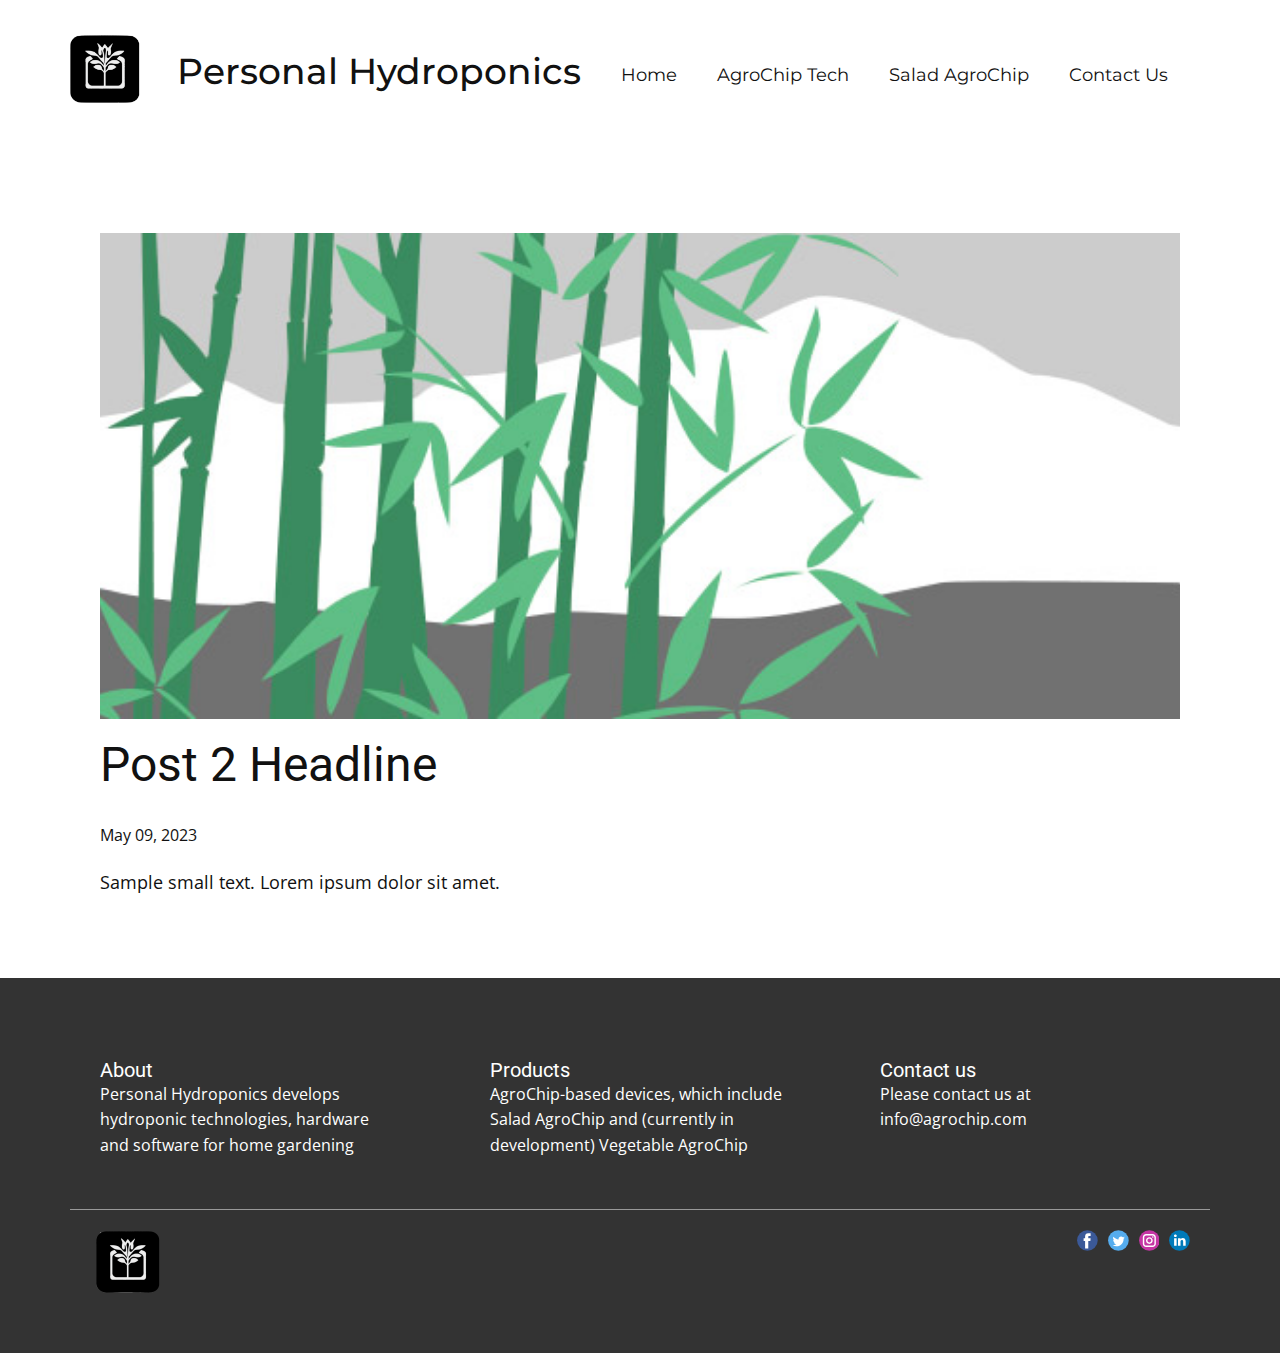
<file: blog/post-1.html>
<!DOCTYPE html>
<html style="font-size: 16px;" lang="en"><head>
    <meta name="viewport" content="width=device-width, initial-scale=1.0">
    <meta charset="utf-8">
    <meta name="keywords" content="Post 1 Headline">
    <meta name="description" content="">
    <title>Post 2 Headline</title>
    <link rel="stylesheet" href="/nicepage.css" media="screen">
<link rel="stylesheet" href="/Post-Template.css" media="screen">
    <script class="u-script" type="text/javascript" src="/jquery.js" defer=""></script>
    <script class="u-script" type="text/javascript" src="/nicepage.js" defer=""></script>
    <meta name="generator" content="Nicepage 5.9.10, nicepage.com">
    <link rel="icon" href="/images/favicon.png">
    <link id="u-theme-google-font" rel="stylesheet" href="https://fonts.googleapis.com/css?family=Roboto:100,100i,300,300i,400,400i,500,500i,700,700i,900,900i|Open+Sans:300,300i,400,400i,500,500i,600,600i,700,700i,800,800i">
    <link id="u-page-google-font" rel="stylesheet" href="https://fonts.googleapis.com/css?family=Montserrat:100,100i,200,200i,300,300i,400,400i,500,500i,600,600i,700,700i,800,800i,900,900i">
    
    
    <script type="application/ld+json">{
		"@context": "http://schema.org",
		"@type": "Organization",
		"name": "AgroChip",
		"logo": "/images/logo_black.png",
		"sameAs": [
				"https://twitter.com/PersonalHydro",
				"https://www.linkedin.com/company/personal-hydroponics"
		]
}</script>
    <meta name="theme-color" content="#478ac9">
    <meta name="twitter:site" content="@">
    <meta name="twitter:card" content="summary_large_image">
    <meta name="twitter:title" content="Post Template">
    <meta name="twitter:description" content="AgroChip">
  <meta data-intl-tel-input-cdn-path="intlTelInput/"></head>
  <body class="u-body u-xl-mode" data-lang="en"><header class="u-clearfix u-header u-header" id="sec-7c27"><div class="u-clearfix u-sheet u-sheet-1">
        <a href="/Home.html" class="u-image u-logo u-image-1" data-image-width="512" data-image-height="512" title="Home">
          <img src="/images/logo_black.png" class="u-logo-image u-logo-image-1">
        </a>
        <p class="u-text u-text-default u-text-1">Personal Hydroponics</p>
        <nav class="u-menu u-menu-one-level u-offcanvas u-menu-1">
          <div class="menu-collapse u-custom-font u-font-montserrat" style="font-size: 1.125rem; letter-spacing: 0px; font-weight: 600;">
            <a class="u-button-style u-custom-active-color u-custom-left-right-menu-spacing u-custom-padding-bottom u-custom-top-bottom-menu-spacing u-nav-link u-text-active-palette-1-base u-text-hover-palette-2-base" href="#">
              <svg class="u-svg-link" viewBox="0 0 24 24"><use xmlns:xlink="http://www.w3.org/1999/xlink" xlink:href="#menu-hamburger"></use></svg>
              <svg class="u-svg-content" version="1.1" id="menu-hamburger" viewBox="0 0 16 16" x="0px" y="0px" xmlns:xlink="http://www.w3.org/1999/xlink" xmlns="http://www.w3.org/2000/svg"><g><rect y="1" width="16" height="2"></rect><rect y="7" width="16" height="2"></rect><rect y="13" width="16" height="2"></rect>
</g></svg>
            </a>
          </div>
          <div class="u-custom-menu u-nav-container">
            <ul class="u-custom-font u-font-montserrat u-nav u-unstyled u-nav-1"><li class="u-nav-item"><a class="u-active-white u-button-style u-nav-link u-text-active-palette-1-base u-text-hover-palette-2-base" href="/Home.html" style="padding: 10px 20px;">Home</a>
</li><li class="u-nav-item"><a class="u-active-white u-button-style u-nav-link u-text-active-palette-1-base u-text-hover-palette-2-base" href="/Home.html#sec-7d7c" style="padding: 10px 20px;">AgroChip Tech</a>
</li><li class="u-nav-item"><a class="u-active-white u-button-style u-nav-link u-text-active-palette-1-base u-text-hover-palette-2-base" href="/Home.html#carousel_452f" style="padding: 10px 20px;">Salad AgroChip</a>
</li><li class="u-nav-item"><a class="u-active-white u-button-style u-nav-link u-text-active-palette-1-base u-text-hover-palette-2-base" href="/Home.html#sec-6aee" style="padding: 10px 20px;">Contact Us</a>
</li></ul>
          </div>
          <div class="u-custom-menu u-nav-container-collapse">
            <div class="u-black u-container-style u-inner-container-layout u-opacity u-opacity-95 u-sidenav">
              <div class="u-inner-container-layout u-sidenav-overflow">
                <div class="u-menu-close"></div>
                <ul class="u-align-center u-nav u-popupmenu-items u-unstyled u-nav-2"><li class="u-nav-item"><a class="u-button-style u-nav-link" href="/Home.html">Home</a>
</li><li class="u-nav-item"><a class="u-button-style u-nav-link" href="/Home.html#sec-7d7c">AgroChip Tech</a>
</li><li class="u-nav-item"><a class="u-button-style u-nav-link" href="/Home.html#carousel_452f">Salad AgroChip</a>
</li><li class="u-nav-item"><a class="u-button-style u-nav-link" href="/Home.html#sec-6aee">Contact Us</a>
</li></ul>
              </div>
            </div>
            <div class="u-black u-menu-overlay u-opacity u-opacity-70"></div>
          </div>
        </nav>
      </div></header>
    <section class="u-align-center u-clearfix u-section-1" id="sec-b368">
      <div class="u-clearfix u-sheet u-valign-middle-md u-valign-middle-sm u-valign-middle-xs u-sheet-1"><!--post_details--><!--post_details_options_json--><!--{"source":""}--><!--/post_details_options_json--><!--blog_post-->
        <div class="u-container-style u-expanded-width u-post-details u-post-details-1">
          <div class="u-container-layout u-valign-middle u-container-layout-1"><!--blog_post_image-->
            <img alt="" class="u-blog-control u-expanded-width u-image u-image-default u-image-1" src="/images/68f64b9d.jpeg"><!--/blog_post_image--><!--blog_post_header-->
            <h2 class="u-blog-control u-text u-text-1">Post 2 Headline</h2><!--/blog_post_header--><!--blog_post_metadata-->
            <div class="u-blog-control u-metadata u-metadata-1"><!--blog_post_metadata_date-->
              <span class="u-meta-date u-meta-icon">May 09, 2023</span><!--/blog_post_metadata_date--><!--blog_post_metadata_category-->
              <!--/blog_post_metadata_category--><!--blog_post_metadata_comments-->
              <!--/blog_post_metadata_comments-->
            </div><!--/blog_post_metadata--><!--blog_post_content-->
            <div class="u-align-justify u-blog-control u-post-content u-text u-text-2 fr-view">
  Sample small text. Lorem ipsum dolor sit amet.
  </div><!--/blog_post_content-->
          </div>
        </div><!--/blog_post--><!--/post_details-->
      </div>
    </section>
    
    
    <footer class="u-clearfix u-footer u-grey-80" id="sec-d16e"><div class="u-clearfix u-sheet u-sheet-1">
        <div class="u-clearfix u-expanded-width u-gutter-30 u-layout-wrap u-layout-wrap-1">
          <div class="u-gutter-0 u-layout">
            <div class="u-layout-row">
              <div class="u-align-left u-container-style u-layout-cell u-left-cell u-size-20 u-size-30-md u-layout-cell-1">
                <div class="u-container-layout u-container-layout-1"><!--position-->
                  <div data-position="" class="u-position"><!--block-->
                    <div class="u-block">
                      <div class="u-block-container u-clearfix"><!--block_header-->
                        <h5 class="u-block-header u-text"><!--block_header_content--> About<!--/block_header_content--></h5><!--/block_header--><!--block_content-->
                        <div class="u-block-content u-text"><!--block_content_content-->Personal Hydroponics develops hydroponic technologies, hardware and software for home gardening<!--/block_content_content--></div><!--/block_content-->
                      </div>
                    </div><!--/block-->
                  </div><!--/position-->
                </div>
              </div>
              <div class="u-align-left u-container-style u-layout-cell u-size-20 u-size-30-md u-layout-cell-2">
                <div class="u-container-layout u-container-layout-2"><!--position-->
                  <div data-position="" class="u-position"><!--block-->
                    <div class="u-block">
                      <div class="u-block-container u-clearfix"><!--block_header-->
                        <h5 class="u-block-header u-text"><!--block_header_content--> Products<!--/block_header_content--></h5><!--/block_header--><!--block_content-->
                        <div class="u-block-content u-text"><!--block_content_content-->AgroChip-based devices, which include Salad AgroChip and (currently in development) Vegetable AgroChip<!--/block_content_content--></div><!--/block_content-->
                      </div>
                    </div><!--/block-->
                  </div><!--/position-->
                </div>
              </div>
              <div class="u-align-left u-container-style u-layout-cell u-right-cell u-size-20 u-size-30-md u-layout-cell-3">
                <div class="u-container-layout u-container-layout-3"><!--position-->
                  <div data-position="" class="u-position"><!--block-->
                    <div class="u-block">
                      <div class="u-block-container u-clearfix"><!--block_header-->
                        <h5 class="u-block-header u-text"><!--block_header_content--> Contact us<!--/block_header_content--></h5><!--/block_header--><!--block_content-->
                        <div class="u-block-content u-text"><!--block_content_content--> Please contact us at info@agrochip.com<!--/block_content_content--></div><!--/block_content-->
                      </div>
                    </div><!--/block-->
                  </div><!--/position-->
                </div>
              </div>
            </div>
          </div>
        </div>
        <div class="u-border-1 u-border-white u-expanded-width u-line u-line-horizontal u-opacity u-opacity-50 u-line-1"></div>
        <div class="u-social-icons u-spacing-10 u-social-icons-1">
          <a class="u-social-url" title="facebook" target="_blank" href=""><span class="u-icon u-social-facebook u-social-icon u-icon-1"><svg class="u-svg-link" preserveAspectRatio="xMidYMin slice" viewBox="0 0 112 112" style=""><use xmlns:xlink="http://www.w3.org/1999/xlink" xlink:href="#svg-c5ce"></use></svg><svg class="u-svg-content" viewBox="0 0 112 112" x="0" y="0" id="svg-c5ce"><circle fill="currentColor" cx="56.1" cy="56.1" r="55"></circle><path fill="#FFFFFF" d="M73.5,31.6h-9.1c-1.4,0-3.6,0.8-3.6,3.9v8.5h12.6L72,58.3H60.8v40.8H43.9V58.3h-8V43.9h8v-9.2
      c0-6.7,3.1-17,17-17h12.5v13.9H73.5z"></path></svg></span>
          </a>
          <a class="u-social-url" title="twitter" target="_blank" href="https://twitter.com/PersonalHydro"><span class="u-icon u-social-icon u-social-twitter u-icon-2"><svg class="u-svg-link" preserveAspectRatio="xMidYMin slice" viewBox="0 0 112 112" style=""><use xmlns:xlink="http://www.w3.org/1999/xlink" xlink:href="#svg-abbc"></use></svg><svg class="u-svg-content" viewBox="0 0 112 112" x="0" y="0" id="svg-abbc"><circle fill="currentColor" class="st0" cx="56.1" cy="56.1" r="55"></circle><path fill="#FFFFFF" d="M83.8,47.3c0,0.6,0,1.2,0,1.7c0,17.7-13.5,38.2-38.2,38.2C38,87.2,31,85,25,81.2c1,0.1,2.1,0.2,3.2,0.2
      c6.3,0,12.1-2.1,16.7-5.7c-5.9-0.1-10.8-4-12.5-9.3c0.8,0.2,1.7,0.2,2.5,0.2c1.2,0,2.4-0.2,3.5-0.5c-6.1-1.2-10.8-6.7-10.8-13.1
      c0-0.1,0-0.1,0-0.2c1.8,1,3.9,1.6,6.1,1.7c-3.6-2.4-6-6.5-6-11.2c0-2.5,0.7-4.8,1.8-6.7c6.6,8.1,16.5,13.5,27.6,14
      c-0.2-1-0.3-2-0.3-3.1c0-7.4,6-13.4,13.4-13.4c3.9,0,7.3,1.6,9.8,4.2c3.1-0.6,5.9-1.7,8.5-3.3c-1,3.1-3.1,5.8-5.9,7.4
      c2.7-0.3,5.3-1,7.7-2.1C88.7,43,86.4,45.4,83.8,47.3z"></path></svg></span>
          </a>
          <a class="u-social-url" title="instagram" target="_blank" href=""><span class="u-icon u-social-icon u-social-instagram u-icon-3"><svg class="u-svg-link" preserveAspectRatio="xMidYMin slice" viewBox="0 0 112 112" style=""><use xmlns:xlink="http://www.w3.org/1999/xlink" xlink:href="#svg-16ad"></use></svg><svg class="u-svg-content" viewBox="0 0 112 112" x="0" y="0" id="svg-16ad"><circle fill="currentColor" cx="56.1" cy="56.1" r="55"></circle><path fill="#FFFFFF" d="M55.9,38.2c-9.9,0-17.9,8-17.9,17.9C38,66,46,74,55.9,74c9.9,0,17.9-8,17.9-17.9C73.8,46.2,65.8,38.2,55.9,38.2
      z M55.9,66.4c-5.7,0-10.3-4.6-10.3-10.3c-0.1-5.7,4.6-10.3,10.3-10.3c5.7,0,10.3,4.6,10.3,10.3C66.2,61.8,61.6,66.4,55.9,66.4z"></path><path fill="#FFFFFF" d="M74.3,33.5c-2.3,0-4.2,1.9-4.2,4.2s1.9,4.2,4.2,4.2s4.2-1.9,4.2-4.2S76.6,33.5,74.3,33.5z"></path><path fill="#FFFFFF" d="M73.1,21.3H38.6c-9.7,0-17.5,7.9-17.5,17.5v34.5c0,9.7,7.9,17.6,17.5,17.6h34.5c9.7,0,17.5-7.9,17.5-17.5V38.8
      C90.6,29.1,82.7,21.3,73.1,21.3z M83,73.3c0,5.5-4.5,9.9-9.9,9.9H38.6c-5.5,0-9.9-4.5-9.9-9.9V38.8c0-5.5,4.5-9.9,9.9-9.9h34.5
      c5.5,0,9.9,4.5,9.9,9.9V73.3z"></path></svg></span>
          </a>
          <a class="u-social-url" title="linkedin" target="_blank" href="https://www.linkedin.com/company/personal-hydroponics"><span class="u-icon u-social-icon u-social-linkedin u-icon-4"><svg class="u-svg-link" preserveAspectRatio="xMidYMin slice" viewBox="0 0 112 112" style=""><use xmlns:xlink="http://www.w3.org/1999/xlink" xlink:href="#svg-976f"></use></svg><svg class="u-svg-content" viewBox="0 0 112 112" x="0" y="0" id="svg-976f"><circle fill="currentColor" cx="56.1" cy="56.1" r="55"></circle><path fill="#FFFFFF" d="M41.3,83.7H27.9V43.4h13.4V83.7z M34.6,37.9L34.6,37.9c-4.6,0-7.5-3.1-7.5-7c0-4,3-7,7.6-7s7.4,3,7.5,7
      C42.2,34.8,39.2,37.9,34.6,37.9z M89.6,83.7H76.2V62.2c0-5.4-1.9-9.1-6.8-9.1c-3.7,0-5.9,2.5-6.9,4.9c-0.4,0.9-0.4,2.1-0.4,3.3v22.5
      H48.7c0,0,0.2-36.5,0-40.3h13.4v5.7c1.8-2.7,5-6.7,12.1-6.7c8.8,0,15.4,5.8,15.4,18.1V83.7z"></path></svg></span>
          </a>
        </div>
        <a href="/Home.html" class="u-image u-logo u-image-1" data-image-width="512" data-image-height="512" title="Home">
          <img src="/images/logo_black.png" class="u-logo-image u-logo-image-1">
        </a>
      </div></footer>
  
</body></html>
</file>
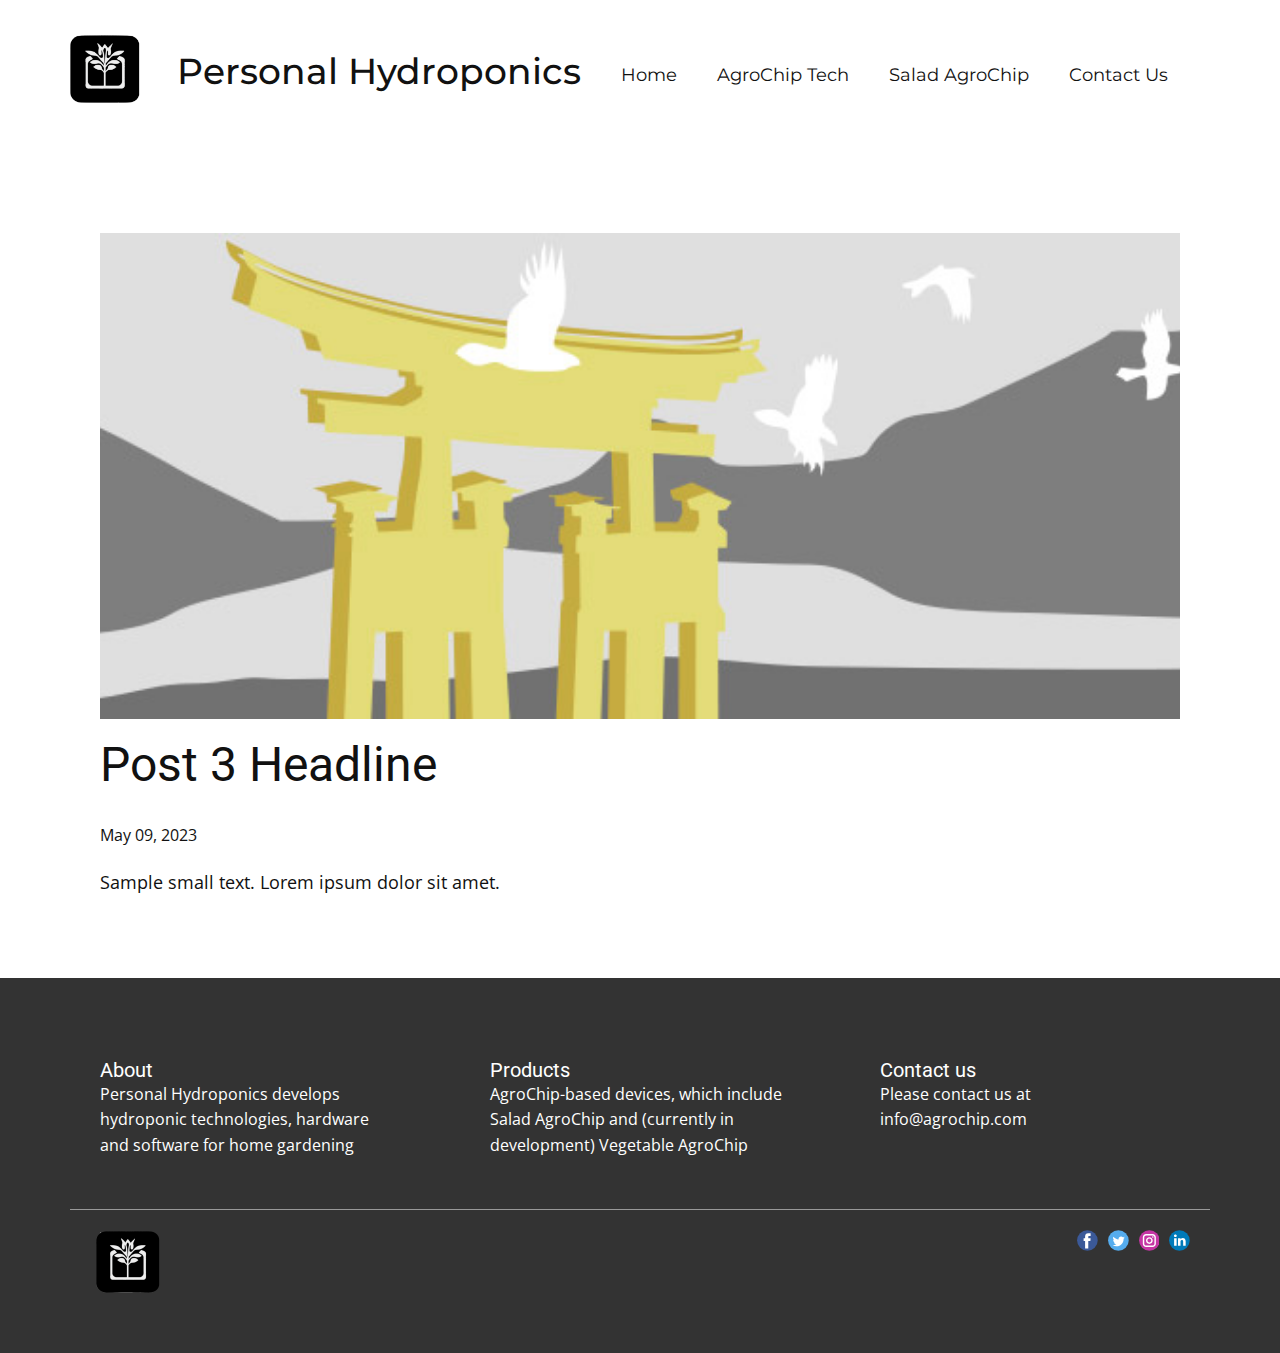
<file: blog/post-2.html>
<!DOCTYPE html>
<html style="font-size: 16px;" lang="en"><head>
    <meta name="viewport" content="width=device-width, initial-scale=1.0">
    <meta charset="utf-8">
    <meta name="keywords" content="Post 1 Headline">
    <meta name="description" content="">
    <title>Post 3 Headline</title>
    <link rel="stylesheet" href="/nicepage.css" media="screen">
<link rel="stylesheet" href="/Post-Template.css" media="screen">
    <script class="u-script" type="text/javascript" src="/jquery.js" defer=""></script>
    <script class="u-script" type="text/javascript" src="/nicepage.js" defer=""></script>
    <meta name="generator" content="Nicepage 5.9.10, nicepage.com">
    <link rel="icon" href="/images/favicon.png">
    <link id="u-theme-google-font" rel="stylesheet" href="https://fonts.googleapis.com/css?family=Roboto:100,100i,300,300i,400,400i,500,500i,700,700i,900,900i|Open+Sans:300,300i,400,400i,500,500i,600,600i,700,700i,800,800i">
    <link id="u-page-google-font" rel="stylesheet" href="https://fonts.googleapis.com/css?family=Montserrat:100,100i,200,200i,300,300i,400,400i,500,500i,600,600i,700,700i,800,800i,900,900i">
    
    
    <script type="application/ld+json">{
		"@context": "http://schema.org",
		"@type": "Organization",
		"name": "AgroChip",
		"logo": "/images/logo_black.png",
		"sameAs": [
				"https://twitter.com/PersonalHydro",
				"https://www.linkedin.com/company/personal-hydroponics"
		]
}</script>
    <meta name="theme-color" content="#478ac9">
    <meta name="twitter:site" content="@">
    <meta name="twitter:card" content="summary_large_image">
    <meta name="twitter:title" content="Post Template">
    <meta name="twitter:description" content="AgroChip">
  <meta data-intl-tel-input-cdn-path="intlTelInput/"></head>
  <body class="u-body u-xl-mode" data-lang="en"><header class="u-clearfix u-header u-header" id="sec-7c27"><div class="u-clearfix u-sheet u-sheet-1">
        <a href="/Home.html" class="u-image u-logo u-image-1" data-image-width="512" data-image-height="512" title="Home">
          <img src="/images/logo_black.png" class="u-logo-image u-logo-image-1">
        </a>
        <p class="u-text u-text-default u-text-1">Personal Hydroponics</p>
        <nav class="u-menu u-menu-one-level u-offcanvas u-menu-1">
          <div class="menu-collapse u-custom-font u-font-montserrat" style="font-size: 1.125rem; letter-spacing: 0px; font-weight: 600;">
            <a class="u-button-style u-custom-active-color u-custom-left-right-menu-spacing u-custom-padding-bottom u-custom-top-bottom-menu-spacing u-nav-link u-text-active-palette-1-base u-text-hover-palette-2-base" href="#">
              <svg class="u-svg-link" viewBox="0 0 24 24"><use xmlns:xlink="http://www.w3.org/1999/xlink" xlink:href="#menu-hamburger"></use></svg>
              <svg class="u-svg-content" version="1.1" id="menu-hamburger" viewBox="0 0 16 16" x="0px" y="0px" xmlns:xlink="http://www.w3.org/1999/xlink" xmlns="http://www.w3.org/2000/svg"><g><rect y="1" width="16" height="2"></rect><rect y="7" width="16" height="2"></rect><rect y="13" width="16" height="2"></rect>
</g></svg>
            </a>
          </div>
          <div class="u-custom-menu u-nav-container">
            <ul class="u-custom-font u-font-montserrat u-nav u-unstyled u-nav-1"><li class="u-nav-item"><a class="u-active-white u-button-style u-nav-link u-text-active-palette-1-base u-text-hover-palette-2-base" href="/Home.html" style="padding: 10px 20px;">Home</a>
</li><li class="u-nav-item"><a class="u-active-white u-button-style u-nav-link u-text-active-palette-1-base u-text-hover-palette-2-base" href="/Home.html#sec-7d7c" style="padding: 10px 20px;">AgroChip Tech</a>
</li><li class="u-nav-item"><a class="u-active-white u-button-style u-nav-link u-text-active-palette-1-base u-text-hover-palette-2-base" href="/Home.html#carousel_452f" style="padding: 10px 20px;">Salad AgroChip</a>
</li><li class="u-nav-item"><a class="u-active-white u-button-style u-nav-link u-text-active-palette-1-base u-text-hover-palette-2-base" href="/Home.html#sec-6aee" style="padding: 10px 20px;">Contact Us</a>
</li></ul>
          </div>
          <div class="u-custom-menu u-nav-container-collapse">
            <div class="u-black u-container-style u-inner-container-layout u-opacity u-opacity-95 u-sidenav">
              <div class="u-inner-container-layout u-sidenav-overflow">
                <div class="u-menu-close"></div>
                <ul class="u-align-center u-nav u-popupmenu-items u-unstyled u-nav-2"><li class="u-nav-item"><a class="u-button-style u-nav-link" href="/Home.html">Home</a>
</li><li class="u-nav-item"><a class="u-button-style u-nav-link" href="/Home.html#sec-7d7c">AgroChip Tech</a>
</li><li class="u-nav-item"><a class="u-button-style u-nav-link" href="/Home.html#carousel_452f">Salad AgroChip</a>
</li><li class="u-nav-item"><a class="u-button-style u-nav-link" href="/Home.html#sec-6aee">Contact Us</a>
</li></ul>
              </div>
            </div>
            <div class="u-black u-menu-overlay u-opacity u-opacity-70"></div>
          </div>
        </nav>
      </div></header>
    <section class="u-align-center u-clearfix u-section-1" id="sec-b368">
      <div class="u-clearfix u-sheet u-valign-middle-md u-valign-middle-sm u-valign-middle-xs u-sheet-1"><!--post_details--><!--post_details_options_json--><!--{"source":""}--><!--/post_details_options_json--><!--blog_post-->
        <div class="u-container-style u-expanded-width u-post-details u-post-details-1">
          <div class="u-container-layout u-valign-middle u-container-layout-1"><!--blog_post_image-->
            <img alt="" class="u-blog-control u-expanded-width u-image u-image-default u-image-1" src="/images/8ad73f3c.jpeg"><!--/blog_post_image--><!--blog_post_header-->
            <h2 class="u-blog-control u-text u-text-1">Post 3 Headline</h2><!--/blog_post_header--><!--blog_post_metadata-->
            <div class="u-blog-control u-metadata u-metadata-1"><!--blog_post_metadata_date-->
              <span class="u-meta-date u-meta-icon">May 09, 2023</span><!--/blog_post_metadata_date--><!--blog_post_metadata_category-->
              <!--/blog_post_metadata_category--><!--blog_post_metadata_comments-->
              <!--/blog_post_metadata_comments-->
            </div><!--/blog_post_metadata--><!--blog_post_content-->
            <div class="u-align-justify u-blog-control u-post-content u-text u-text-2 fr-view">
  Sample small text. Lorem ipsum dolor sit amet.
  </div><!--/blog_post_content-->
          </div>
        </div><!--/blog_post--><!--/post_details-->
      </div>
    </section>
    
    
    <footer class="u-clearfix u-footer u-grey-80" id="sec-d16e"><div class="u-clearfix u-sheet u-sheet-1">
        <div class="u-clearfix u-expanded-width u-gutter-30 u-layout-wrap u-layout-wrap-1">
          <div class="u-gutter-0 u-layout">
            <div class="u-layout-row">
              <div class="u-align-left u-container-style u-layout-cell u-left-cell u-size-20 u-size-30-md u-layout-cell-1">
                <div class="u-container-layout u-container-layout-1"><!--position-->
                  <div data-position="" class="u-position"><!--block-->
                    <div class="u-block">
                      <div class="u-block-container u-clearfix"><!--block_header-->
                        <h5 class="u-block-header u-text"><!--block_header_content--> About<!--/block_header_content--></h5><!--/block_header--><!--block_content-->
                        <div class="u-block-content u-text"><!--block_content_content-->Personal Hydroponics develops hydroponic technologies, hardware and software for home gardening<!--/block_content_content--></div><!--/block_content-->
                      </div>
                    </div><!--/block-->
                  </div><!--/position-->
                </div>
              </div>
              <div class="u-align-left u-container-style u-layout-cell u-size-20 u-size-30-md u-layout-cell-2">
                <div class="u-container-layout u-container-layout-2"><!--position-->
                  <div data-position="" class="u-position"><!--block-->
                    <div class="u-block">
                      <div class="u-block-container u-clearfix"><!--block_header-->
                        <h5 class="u-block-header u-text"><!--block_header_content--> Products<!--/block_header_content--></h5><!--/block_header--><!--block_content-->
                        <div class="u-block-content u-text"><!--block_content_content-->AgroChip-based devices, which include Salad AgroChip and (currently in development) Vegetable AgroChip<!--/block_content_content--></div><!--/block_content-->
                      </div>
                    </div><!--/block-->
                  </div><!--/position-->
                </div>
              </div>
              <div class="u-align-left u-container-style u-layout-cell u-right-cell u-size-20 u-size-30-md u-layout-cell-3">
                <div class="u-container-layout u-container-layout-3"><!--position-->
                  <div data-position="" class="u-position"><!--block-->
                    <div class="u-block">
                      <div class="u-block-container u-clearfix"><!--block_header-->
                        <h5 class="u-block-header u-text"><!--block_header_content--> Contact us<!--/block_header_content--></h5><!--/block_header--><!--block_content-->
                        <div class="u-block-content u-text"><!--block_content_content--> Please contact us at info@agrochip.com<!--/block_content_content--></div><!--/block_content-->
                      </div>
                    </div><!--/block-->
                  </div><!--/position-->
                </div>
              </div>
            </div>
          </div>
        </div>
        <div class="u-border-1 u-border-white u-expanded-width u-line u-line-horizontal u-opacity u-opacity-50 u-line-1"></div>
        <div class="u-social-icons u-spacing-10 u-social-icons-1">
          <a class="u-social-url" title="facebook" target="_blank" href=""><span class="u-icon u-social-facebook u-social-icon u-icon-1"><svg class="u-svg-link" preserveAspectRatio="xMidYMin slice" viewBox="0 0 112 112" style=""><use xmlns:xlink="http://www.w3.org/1999/xlink" xlink:href="#svg-c5ce"></use></svg><svg class="u-svg-content" viewBox="0 0 112 112" x="0" y="0" id="svg-c5ce"><circle fill="currentColor" cx="56.1" cy="56.1" r="55"></circle><path fill="#FFFFFF" d="M73.5,31.6h-9.1c-1.4,0-3.6,0.8-3.6,3.9v8.5h12.6L72,58.3H60.8v40.8H43.9V58.3h-8V43.9h8v-9.2
      c0-6.7,3.1-17,17-17h12.5v13.9H73.5z"></path></svg></span>
          </a>
          <a class="u-social-url" title="twitter" target="_blank" href="https://twitter.com/PersonalHydro"><span class="u-icon u-social-icon u-social-twitter u-icon-2"><svg class="u-svg-link" preserveAspectRatio="xMidYMin slice" viewBox="0 0 112 112" style=""><use xmlns:xlink="http://www.w3.org/1999/xlink" xlink:href="#svg-abbc"></use></svg><svg class="u-svg-content" viewBox="0 0 112 112" x="0" y="0" id="svg-abbc"><circle fill="currentColor" class="st0" cx="56.1" cy="56.1" r="55"></circle><path fill="#FFFFFF" d="M83.8,47.3c0,0.6,0,1.2,0,1.7c0,17.7-13.5,38.2-38.2,38.2C38,87.2,31,85,25,81.2c1,0.1,2.1,0.2,3.2,0.2
      c6.3,0,12.1-2.1,16.7-5.7c-5.9-0.1-10.8-4-12.5-9.3c0.8,0.2,1.7,0.2,2.5,0.2c1.2,0,2.4-0.2,3.5-0.5c-6.1-1.2-10.8-6.7-10.8-13.1
      c0-0.1,0-0.1,0-0.2c1.8,1,3.9,1.6,6.1,1.7c-3.6-2.4-6-6.5-6-11.2c0-2.5,0.7-4.8,1.8-6.7c6.6,8.1,16.5,13.5,27.6,14
      c-0.2-1-0.3-2-0.3-3.1c0-7.4,6-13.4,13.4-13.4c3.9,0,7.3,1.6,9.8,4.2c3.1-0.6,5.9-1.7,8.5-3.3c-1,3.1-3.1,5.8-5.9,7.4
      c2.7-0.3,5.3-1,7.7-2.1C88.7,43,86.4,45.4,83.8,47.3z"></path></svg></span>
          </a>
          <a class="u-social-url" title="instagram" target="_blank" href=""><span class="u-icon u-social-icon u-social-instagram u-icon-3"><svg class="u-svg-link" preserveAspectRatio="xMidYMin slice" viewBox="0 0 112 112" style=""><use xmlns:xlink="http://www.w3.org/1999/xlink" xlink:href="#svg-16ad"></use></svg><svg class="u-svg-content" viewBox="0 0 112 112" x="0" y="0" id="svg-16ad"><circle fill="currentColor" cx="56.1" cy="56.1" r="55"></circle><path fill="#FFFFFF" d="M55.9,38.2c-9.9,0-17.9,8-17.9,17.9C38,66,46,74,55.9,74c9.9,0,17.9-8,17.9-17.9C73.8,46.2,65.8,38.2,55.9,38.2
      z M55.9,66.4c-5.7,0-10.3-4.6-10.3-10.3c-0.1-5.7,4.6-10.3,10.3-10.3c5.7,0,10.3,4.6,10.3,10.3C66.2,61.8,61.6,66.4,55.9,66.4z"></path><path fill="#FFFFFF" d="M74.3,33.5c-2.3,0-4.2,1.9-4.2,4.2s1.9,4.2,4.2,4.2s4.2-1.9,4.2-4.2S76.6,33.5,74.3,33.5z"></path><path fill="#FFFFFF" d="M73.1,21.3H38.6c-9.7,0-17.5,7.9-17.5,17.5v34.5c0,9.7,7.9,17.6,17.5,17.6h34.5c9.7,0,17.5-7.9,17.5-17.5V38.8
      C90.6,29.1,82.7,21.3,73.1,21.3z M83,73.3c0,5.5-4.5,9.9-9.9,9.9H38.6c-5.5,0-9.9-4.5-9.9-9.9V38.8c0-5.5,4.5-9.9,9.9-9.9h34.5
      c5.5,0,9.9,4.5,9.9,9.9V73.3z"></path></svg></span>
          </a>
          <a class="u-social-url" title="linkedin" target="_blank" href="https://www.linkedin.com/company/personal-hydroponics"><span class="u-icon u-social-icon u-social-linkedin u-icon-4"><svg class="u-svg-link" preserveAspectRatio="xMidYMin slice" viewBox="0 0 112 112" style=""><use xmlns:xlink="http://www.w3.org/1999/xlink" xlink:href="#svg-976f"></use></svg><svg class="u-svg-content" viewBox="0 0 112 112" x="0" y="0" id="svg-976f"><circle fill="currentColor" cx="56.1" cy="56.1" r="55"></circle><path fill="#FFFFFF" d="M41.3,83.7H27.9V43.4h13.4V83.7z M34.6,37.9L34.6,37.9c-4.6,0-7.5-3.1-7.5-7c0-4,3-7,7.6-7s7.4,3,7.5,7
      C42.2,34.8,39.2,37.9,34.6,37.9z M89.6,83.7H76.2V62.2c0-5.4-1.9-9.1-6.8-9.1c-3.7,0-5.9,2.5-6.9,4.9c-0.4,0.9-0.4,2.1-0.4,3.3v22.5
      H48.7c0,0,0.2-36.5,0-40.3h13.4v5.7c1.8-2.7,5-6.7,12.1-6.7c8.8,0,15.4,5.8,15.4,18.1V83.7z"></path></svg></span>
          </a>
        </div>
        <a href="/Home.html" class="u-image u-logo u-image-1" data-image-width="512" data-image-height="512" title="Home">
          <img src="/images/logo_black.png" class="u-logo-image u-logo-image-1">
        </a>
      </div></footer>
  
</body></html>
</file>
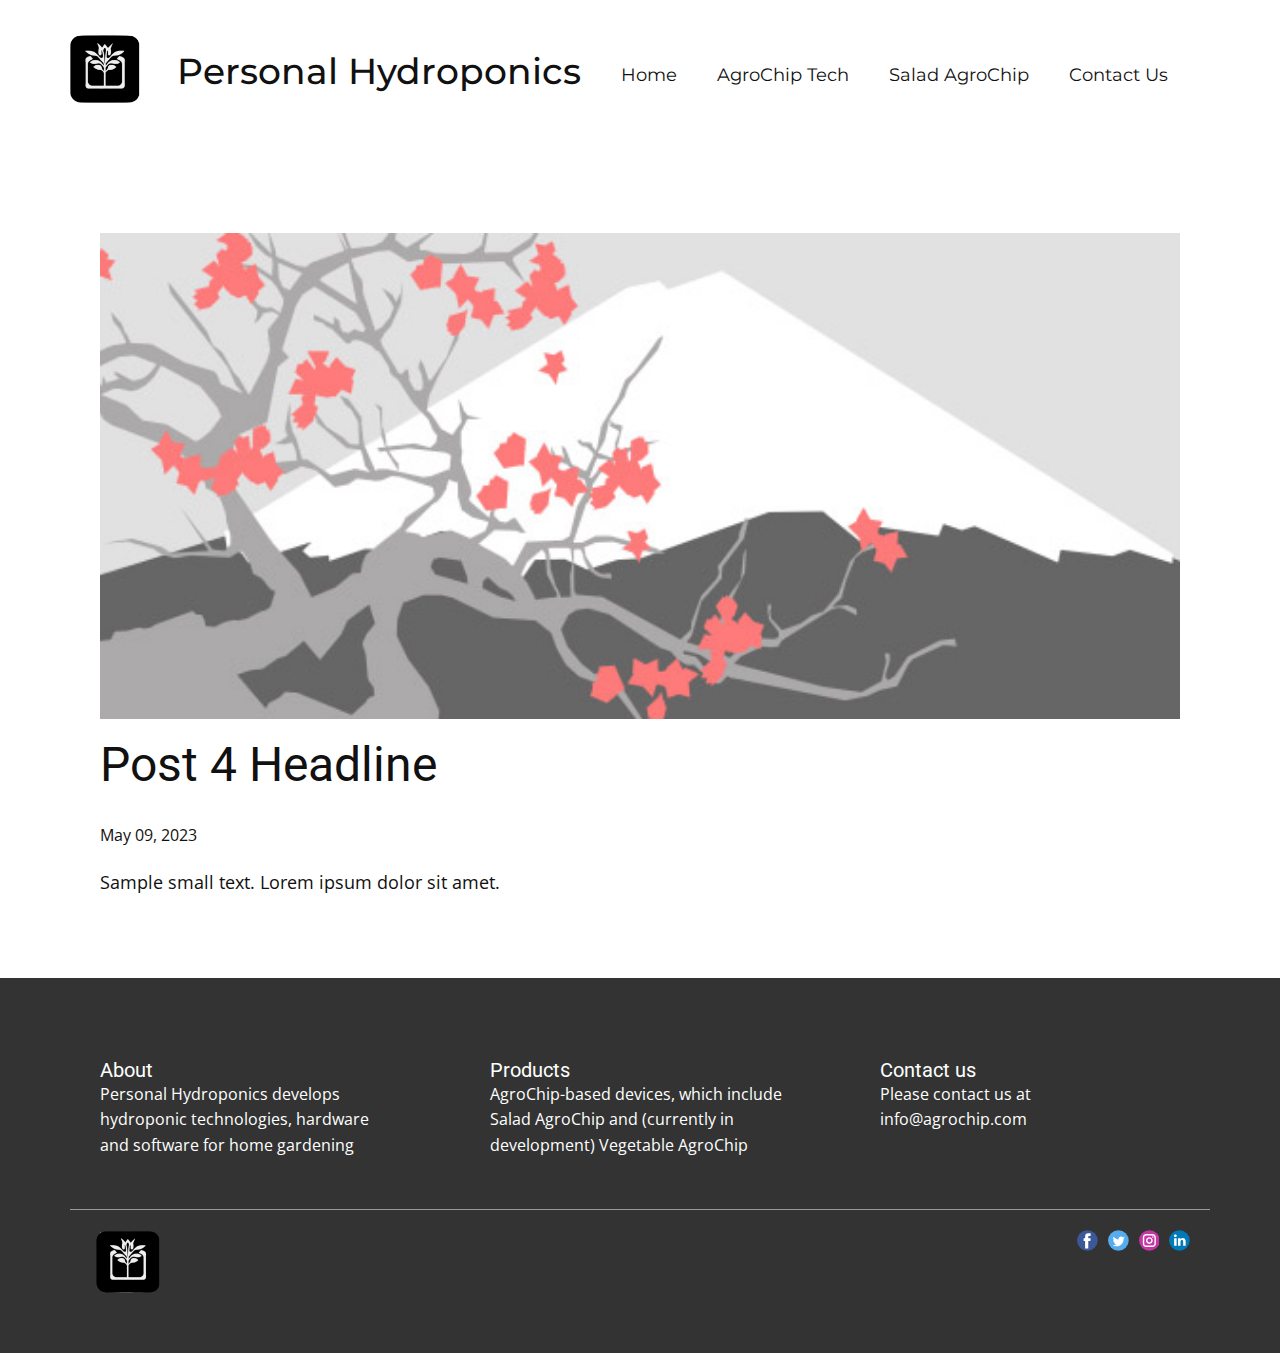
<file: blog/post-3.html>
<!DOCTYPE html>
<html style="font-size: 16px;" lang="en"><head>
    <meta name="viewport" content="width=device-width, initial-scale=1.0">
    <meta charset="utf-8">
    <meta name="keywords" content="Post 1 Headline">
    <meta name="description" content="">
    <title>Post 4 Headline</title>
    <link rel="stylesheet" href="/nicepage.css" media="screen">
<link rel="stylesheet" href="/Post-Template.css" media="screen">
    <script class="u-script" type="text/javascript" src="/jquery.js" defer=""></script>
    <script class="u-script" type="text/javascript" src="/nicepage.js" defer=""></script>
    <meta name="generator" content="Nicepage 5.9.10, nicepage.com">
    <link rel="icon" href="/images/favicon.png">
    <link id="u-theme-google-font" rel="stylesheet" href="https://fonts.googleapis.com/css?family=Roboto:100,100i,300,300i,400,400i,500,500i,700,700i,900,900i|Open+Sans:300,300i,400,400i,500,500i,600,600i,700,700i,800,800i">
    <link id="u-page-google-font" rel="stylesheet" href="https://fonts.googleapis.com/css?family=Montserrat:100,100i,200,200i,300,300i,400,400i,500,500i,600,600i,700,700i,800,800i,900,900i">
    
    
    <script type="application/ld+json">{
		"@context": "http://schema.org",
		"@type": "Organization",
		"name": "AgroChip",
		"logo": "/images/logo_black.png",
		"sameAs": [
				"https://twitter.com/PersonalHydro",
				"https://www.linkedin.com/company/personal-hydroponics"
		]
}</script>
    <meta name="theme-color" content="#478ac9">
    <meta name="twitter:site" content="@">
    <meta name="twitter:card" content="summary_large_image">
    <meta name="twitter:title" content="Post Template">
    <meta name="twitter:description" content="AgroChip">
  <meta data-intl-tel-input-cdn-path="intlTelInput/"></head>
  <body class="u-body u-xl-mode" data-lang="en"><header class="u-clearfix u-header u-header" id="sec-7c27"><div class="u-clearfix u-sheet u-sheet-1">
        <a href="/Home.html" class="u-image u-logo u-image-1" data-image-width="512" data-image-height="512" title="Home">
          <img src="/images/logo_black.png" class="u-logo-image u-logo-image-1">
        </a>
        <p class="u-text u-text-default u-text-1">Personal Hydroponics</p>
        <nav class="u-menu u-menu-one-level u-offcanvas u-menu-1">
          <div class="menu-collapse u-custom-font u-font-montserrat" style="font-size: 1.125rem; letter-spacing: 0px; font-weight: 600;">
            <a class="u-button-style u-custom-active-color u-custom-left-right-menu-spacing u-custom-padding-bottom u-custom-top-bottom-menu-spacing u-nav-link u-text-active-palette-1-base u-text-hover-palette-2-base" href="#">
              <svg class="u-svg-link" viewBox="0 0 24 24"><use xmlns:xlink="http://www.w3.org/1999/xlink" xlink:href="#menu-hamburger"></use></svg>
              <svg class="u-svg-content" version="1.1" id="menu-hamburger" viewBox="0 0 16 16" x="0px" y="0px" xmlns:xlink="http://www.w3.org/1999/xlink" xmlns="http://www.w3.org/2000/svg"><g><rect y="1" width="16" height="2"></rect><rect y="7" width="16" height="2"></rect><rect y="13" width="16" height="2"></rect>
</g></svg>
            </a>
          </div>
          <div class="u-custom-menu u-nav-container">
            <ul class="u-custom-font u-font-montserrat u-nav u-unstyled u-nav-1"><li class="u-nav-item"><a class="u-active-white u-button-style u-nav-link u-text-active-palette-1-base u-text-hover-palette-2-base" href="/Home.html" style="padding: 10px 20px;">Home</a>
</li><li class="u-nav-item"><a class="u-active-white u-button-style u-nav-link u-text-active-palette-1-base u-text-hover-palette-2-base" href="/Home.html#sec-7d7c" style="padding: 10px 20px;">AgroChip Tech</a>
</li><li class="u-nav-item"><a class="u-active-white u-button-style u-nav-link u-text-active-palette-1-base u-text-hover-palette-2-base" href="/Home.html#carousel_452f" style="padding: 10px 20px;">Salad AgroChip</a>
</li><li class="u-nav-item"><a class="u-active-white u-button-style u-nav-link u-text-active-palette-1-base u-text-hover-palette-2-base" href="/Home.html#sec-6aee" style="padding: 10px 20px;">Contact Us</a>
</li></ul>
          </div>
          <div class="u-custom-menu u-nav-container-collapse">
            <div class="u-black u-container-style u-inner-container-layout u-opacity u-opacity-95 u-sidenav">
              <div class="u-inner-container-layout u-sidenav-overflow">
                <div class="u-menu-close"></div>
                <ul class="u-align-center u-nav u-popupmenu-items u-unstyled u-nav-2"><li class="u-nav-item"><a class="u-button-style u-nav-link" href="/Home.html">Home</a>
</li><li class="u-nav-item"><a class="u-button-style u-nav-link" href="/Home.html#sec-7d7c">AgroChip Tech</a>
</li><li class="u-nav-item"><a class="u-button-style u-nav-link" href="/Home.html#carousel_452f">Salad AgroChip</a>
</li><li class="u-nav-item"><a class="u-button-style u-nav-link" href="/Home.html#sec-6aee">Contact Us</a>
</li></ul>
              </div>
            </div>
            <div class="u-black u-menu-overlay u-opacity u-opacity-70"></div>
          </div>
        </nav>
      </div></header>
    <section class="u-align-center u-clearfix u-section-1" id="sec-b368">
      <div class="u-clearfix u-sheet u-valign-middle-md u-valign-middle-sm u-valign-middle-xs u-sheet-1"><!--post_details--><!--post_details_options_json--><!--{"source":""}--><!--/post_details_options_json--><!--blog_post-->
        <div class="u-container-style u-expanded-width u-post-details u-post-details-1">
          <div class="u-container-layout u-valign-middle u-container-layout-1"><!--blog_post_image-->
            <img alt="" class="u-blog-control u-expanded-width u-image u-image-default u-image-1" src="/images/0fd3416c.jpeg"><!--/blog_post_image--><!--blog_post_header-->
            <h2 class="u-blog-control u-text u-text-1">Post 4 Headline</h2><!--/blog_post_header--><!--blog_post_metadata-->
            <div class="u-blog-control u-metadata u-metadata-1"><!--blog_post_metadata_date-->
              <span class="u-meta-date u-meta-icon">May 09, 2023</span><!--/blog_post_metadata_date--><!--blog_post_metadata_category-->
              <!--/blog_post_metadata_category--><!--blog_post_metadata_comments-->
              <!--/blog_post_metadata_comments-->
            </div><!--/blog_post_metadata--><!--blog_post_content-->
            <div class="u-align-justify u-blog-control u-post-content u-text u-text-2 fr-view">
  Sample small text. Lorem ipsum dolor sit amet.
  </div><!--/blog_post_content-->
          </div>
        </div><!--/blog_post--><!--/post_details-->
      </div>
    </section>
    
    
    <footer class="u-clearfix u-footer u-grey-80" id="sec-d16e"><div class="u-clearfix u-sheet u-sheet-1">
        <div class="u-clearfix u-expanded-width u-gutter-30 u-layout-wrap u-layout-wrap-1">
          <div class="u-gutter-0 u-layout">
            <div class="u-layout-row">
              <div class="u-align-left u-container-style u-layout-cell u-left-cell u-size-20 u-size-30-md u-layout-cell-1">
                <div class="u-container-layout u-container-layout-1"><!--position-->
                  <div data-position="" class="u-position"><!--block-->
                    <div class="u-block">
                      <div class="u-block-container u-clearfix"><!--block_header-->
                        <h5 class="u-block-header u-text"><!--block_header_content--> About<!--/block_header_content--></h5><!--/block_header--><!--block_content-->
                        <div class="u-block-content u-text"><!--block_content_content-->Personal Hydroponics develops hydroponic technologies, hardware and software for home gardening<!--/block_content_content--></div><!--/block_content-->
                      </div>
                    </div><!--/block-->
                  </div><!--/position-->
                </div>
              </div>
              <div class="u-align-left u-container-style u-layout-cell u-size-20 u-size-30-md u-layout-cell-2">
                <div class="u-container-layout u-container-layout-2"><!--position-->
                  <div data-position="" class="u-position"><!--block-->
                    <div class="u-block">
                      <div class="u-block-container u-clearfix"><!--block_header-->
                        <h5 class="u-block-header u-text"><!--block_header_content--> Products<!--/block_header_content--></h5><!--/block_header--><!--block_content-->
                        <div class="u-block-content u-text"><!--block_content_content-->AgroChip-based devices, which include Salad AgroChip and (currently in development) Vegetable AgroChip<!--/block_content_content--></div><!--/block_content-->
                      </div>
                    </div><!--/block-->
                  </div><!--/position-->
                </div>
              </div>
              <div class="u-align-left u-container-style u-layout-cell u-right-cell u-size-20 u-size-30-md u-layout-cell-3">
                <div class="u-container-layout u-container-layout-3"><!--position-->
                  <div data-position="" class="u-position"><!--block-->
                    <div class="u-block">
                      <div class="u-block-container u-clearfix"><!--block_header-->
                        <h5 class="u-block-header u-text"><!--block_header_content--> Contact us<!--/block_header_content--></h5><!--/block_header--><!--block_content-->
                        <div class="u-block-content u-text"><!--block_content_content--> Please contact us at info@agrochip.com<!--/block_content_content--></div><!--/block_content-->
                      </div>
                    </div><!--/block-->
                  </div><!--/position-->
                </div>
              </div>
            </div>
          </div>
        </div>
        <div class="u-border-1 u-border-white u-expanded-width u-line u-line-horizontal u-opacity u-opacity-50 u-line-1"></div>
        <div class="u-social-icons u-spacing-10 u-social-icons-1">
          <a class="u-social-url" title="facebook" target="_blank" href=""><span class="u-icon u-social-facebook u-social-icon u-icon-1"><svg class="u-svg-link" preserveAspectRatio="xMidYMin slice" viewBox="0 0 112 112" style=""><use xmlns:xlink="http://www.w3.org/1999/xlink" xlink:href="#svg-c5ce"></use></svg><svg class="u-svg-content" viewBox="0 0 112 112" x="0" y="0" id="svg-c5ce"><circle fill="currentColor" cx="56.1" cy="56.1" r="55"></circle><path fill="#FFFFFF" d="M73.5,31.6h-9.1c-1.4,0-3.6,0.8-3.6,3.9v8.5h12.6L72,58.3H60.8v40.8H43.9V58.3h-8V43.9h8v-9.2
      c0-6.7,3.1-17,17-17h12.5v13.9H73.5z"></path></svg></span>
          </a>
          <a class="u-social-url" title="twitter" target="_blank" href="https://twitter.com/PersonalHydro"><span class="u-icon u-social-icon u-social-twitter u-icon-2"><svg class="u-svg-link" preserveAspectRatio="xMidYMin slice" viewBox="0 0 112 112" style=""><use xmlns:xlink="http://www.w3.org/1999/xlink" xlink:href="#svg-abbc"></use></svg><svg class="u-svg-content" viewBox="0 0 112 112" x="0" y="0" id="svg-abbc"><circle fill="currentColor" class="st0" cx="56.1" cy="56.1" r="55"></circle><path fill="#FFFFFF" d="M83.8,47.3c0,0.6,0,1.2,0,1.7c0,17.7-13.5,38.2-38.2,38.2C38,87.2,31,85,25,81.2c1,0.1,2.1,0.2,3.2,0.2
      c6.3,0,12.1-2.1,16.7-5.7c-5.9-0.1-10.8-4-12.5-9.3c0.8,0.2,1.7,0.2,2.5,0.2c1.2,0,2.4-0.2,3.5-0.5c-6.1-1.2-10.8-6.7-10.8-13.1
      c0-0.1,0-0.1,0-0.2c1.8,1,3.9,1.6,6.1,1.7c-3.6-2.4-6-6.5-6-11.2c0-2.5,0.7-4.8,1.8-6.7c6.6,8.1,16.5,13.5,27.6,14
      c-0.2-1-0.3-2-0.3-3.1c0-7.4,6-13.4,13.4-13.4c3.9,0,7.3,1.6,9.8,4.2c3.1-0.6,5.9-1.7,8.5-3.3c-1,3.1-3.1,5.8-5.9,7.4
      c2.7-0.3,5.3-1,7.7-2.1C88.7,43,86.4,45.4,83.8,47.3z"></path></svg></span>
          </a>
          <a class="u-social-url" title="instagram" target="_blank" href=""><span class="u-icon u-social-icon u-social-instagram u-icon-3"><svg class="u-svg-link" preserveAspectRatio="xMidYMin slice" viewBox="0 0 112 112" style=""><use xmlns:xlink="http://www.w3.org/1999/xlink" xlink:href="#svg-16ad"></use></svg><svg class="u-svg-content" viewBox="0 0 112 112" x="0" y="0" id="svg-16ad"><circle fill="currentColor" cx="56.1" cy="56.1" r="55"></circle><path fill="#FFFFFF" d="M55.9,38.2c-9.9,0-17.9,8-17.9,17.9C38,66,46,74,55.9,74c9.9,0,17.9-8,17.9-17.9C73.8,46.2,65.8,38.2,55.9,38.2
      z M55.9,66.4c-5.7,0-10.3-4.6-10.3-10.3c-0.1-5.7,4.6-10.3,10.3-10.3c5.7,0,10.3,4.6,10.3,10.3C66.2,61.8,61.6,66.4,55.9,66.4z"></path><path fill="#FFFFFF" d="M74.3,33.5c-2.3,0-4.2,1.9-4.2,4.2s1.9,4.2,4.2,4.2s4.2-1.9,4.2-4.2S76.6,33.5,74.3,33.5z"></path><path fill="#FFFFFF" d="M73.1,21.3H38.6c-9.7,0-17.5,7.9-17.5,17.5v34.5c0,9.7,7.9,17.6,17.5,17.6h34.5c9.7,0,17.5-7.9,17.5-17.5V38.8
      C90.6,29.1,82.7,21.3,73.1,21.3z M83,73.3c0,5.5-4.5,9.9-9.9,9.9H38.6c-5.5,0-9.9-4.5-9.9-9.9V38.8c0-5.5,4.5-9.9,9.9-9.9h34.5
      c5.5,0,9.9,4.5,9.9,9.9V73.3z"></path></svg></span>
          </a>
          <a class="u-social-url" title="linkedin" target="_blank" href="https://www.linkedin.com/company/personal-hydroponics"><span class="u-icon u-social-icon u-social-linkedin u-icon-4"><svg class="u-svg-link" preserveAspectRatio="xMidYMin slice" viewBox="0 0 112 112" style=""><use xmlns:xlink="http://www.w3.org/1999/xlink" xlink:href="#svg-976f"></use></svg><svg class="u-svg-content" viewBox="0 0 112 112" x="0" y="0" id="svg-976f"><circle fill="currentColor" cx="56.1" cy="56.1" r="55"></circle><path fill="#FFFFFF" d="M41.3,83.7H27.9V43.4h13.4V83.7z M34.6,37.9L34.6,37.9c-4.6,0-7.5-3.1-7.5-7c0-4,3-7,7.6-7s7.4,3,7.5,7
      C42.2,34.8,39.2,37.9,34.6,37.9z M89.6,83.7H76.2V62.2c0-5.4-1.9-9.1-6.8-9.1c-3.7,0-5.9,2.5-6.9,4.9c-0.4,0.9-0.4,2.1-0.4,3.3v22.5
      H48.7c0,0,0.2-36.5,0-40.3h13.4v5.7c1.8-2.7,5-6.7,12.1-6.7c8.8,0,15.4,5.8,15.4,18.1V83.7z"></path></svg></span>
          </a>
        </div>
        <a href="/Home.html" class="u-image u-logo u-image-1" data-image-width="512" data-image-height="512" title="Home">
          <img src="/images/logo_black.png" class="u-logo-image u-logo-image-1">
        </a>
      </div></footer>
  
</body></html>
</file>
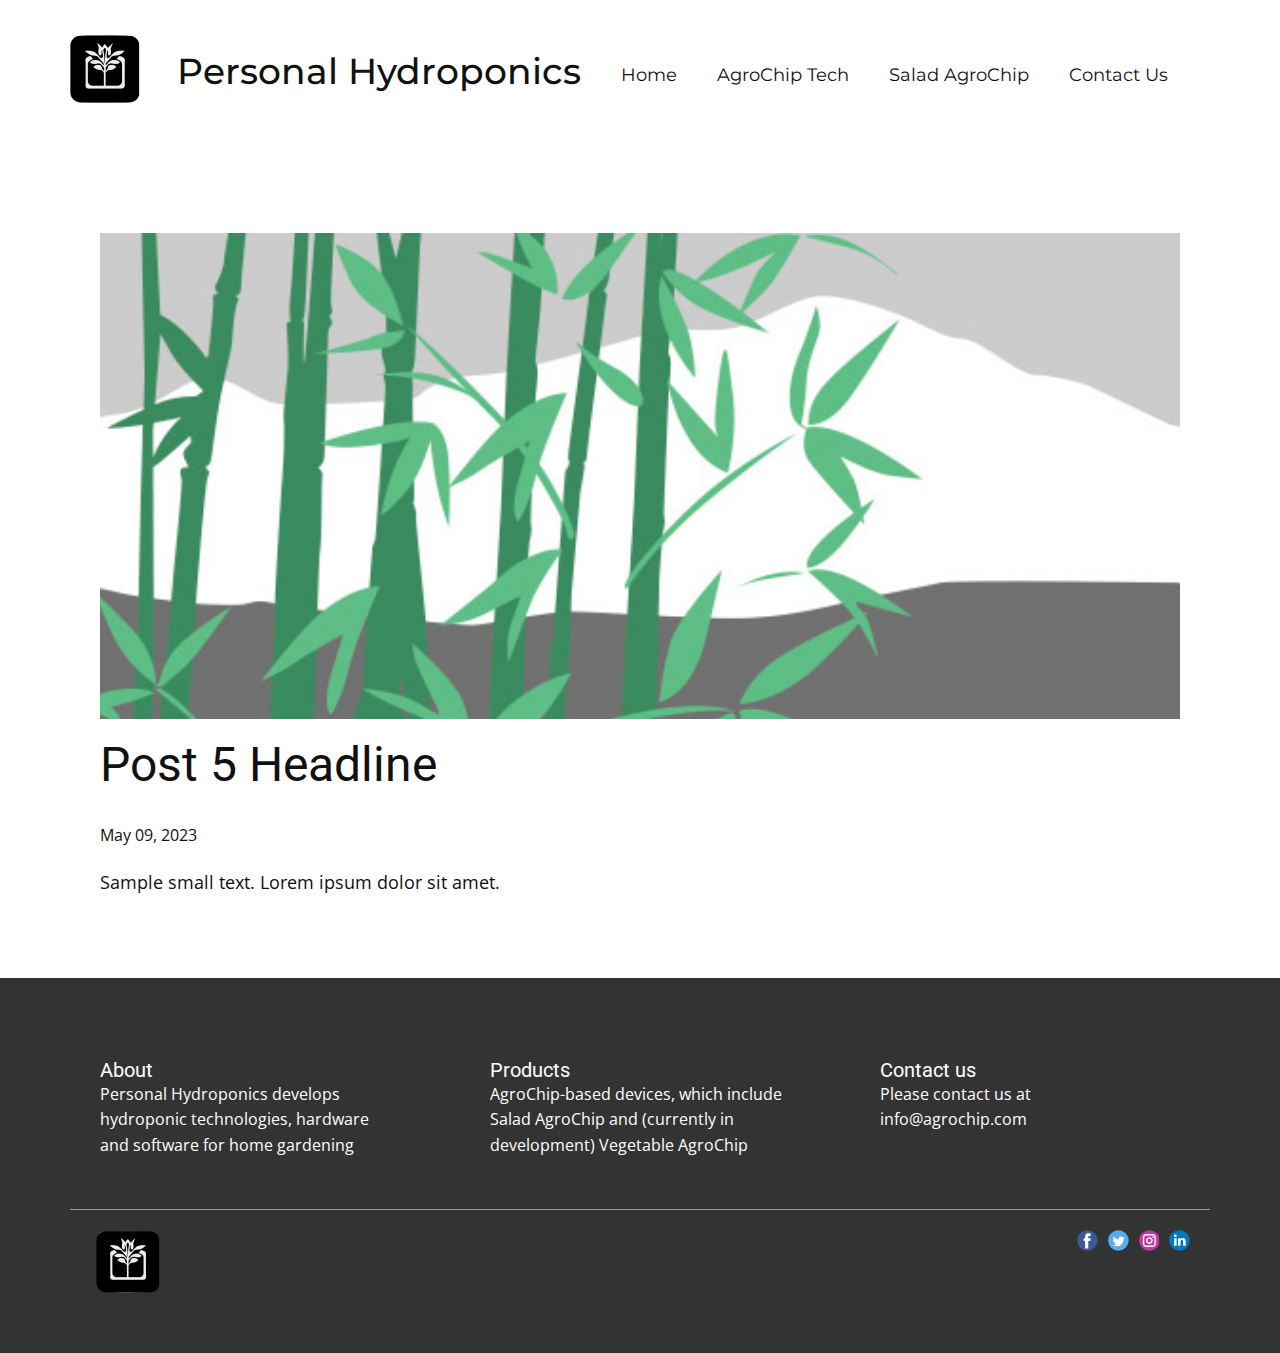
<file: blog/post-4.html>
<!DOCTYPE html>
<html style="font-size: 16px;" lang="en"><head>
    <meta name="viewport" content="width=device-width, initial-scale=1.0">
    <meta charset="utf-8">
    <meta name="keywords" content="Post 1 Headline">
    <meta name="description" content="">
    <title>Post 5 Headline</title>
    <link rel="stylesheet" href="/nicepage.css" media="screen">
<link rel="stylesheet" href="/Post-Template.css" media="screen">
    <script class="u-script" type="text/javascript" src="/jquery.js" defer=""></script>
    <script class="u-script" type="text/javascript" src="/nicepage.js" defer=""></script>
    <meta name="generator" content="Nicepage 5.9.10, nicepage.com">
    <link rel="icon" href="/images/favicon.png">
    <link id="u-theme-google-font" rel="stylesheet" href="https://fonts.googleapis.com/css?family=Roboto:100,100i,300,300i,400,400i,500,500i,700,700i,900,900i|Open+Sans:300,300i,400,400i,500,500i,600,600i,700,700i,800,800i">
    <link id="u-page-google-font" rel="stylesheet" href="https://fonts.googleapis.com/css?family=Montserrat:100,100i,200,200i,300,300i,400,400i,500,500i,600,600i,700,700i,800,800i,900,900i">
    
    
    <script type="application/ld+json">{
		"@context": "http://schema.org",
		"@type": "Organization",
		"name": "AgroChip",
		"logo": "/images/logo_black.png",
		"sameAs": [
				"https://twitter.com/PersonalHydro",
				"https://www.linkedin.com/company/personal-hydroponics"
		]
}</script>
    <meta name="theme-color" content="#478ac9">
    <meta name="twitter:site" content="@">
    <meta name="twitter:card" content="summary_large_image">
    <meta name="twitter:title" content="Post Template">
    <meta name="twitter:description" content="AgroChip">
  <meta data-intl-tel-input-cdn-path="intlTelInput/"></head>
  <body class="u-body u-xl-mode" data-lang="en"><header class="u-clearfix u-header u-header" id="sec-7c27"><div class="u-clearfix u-sheet u-sheet-1">
        <a href="/Home.html" class="u-image u-logo u-image-1" data-image-width="512" data-image-height="512" title="Home">
          <img src="/images/logo_black.png" class="u-logo-image u-logo-image-1">
        </a>
        <p class="u-text u-text-default u-text-1">Personal Hydroponics</p>
        <nav class="u-menu u-menu-one-level u-offcanvas u-menu-1">
          <div class="menu-collapse u-custom-font u-font-montserrat" style="font-size: 1.125rem; letter-spacing: 0px; font-weight: 600;">
            <a class="u-button-style u-custom-active-color u-custom-left-right-menu-spacing u-custom-padding-bottom u-custom-top-bottom-menu-spacing u-nav-link u-text-active-palette-1-base u-text-hover-palette-2-base" href="#">
              <svg class="u-svg-link" viewBox="0 0 24 24"><use xmlns:xlink="http://www.w3.org/1999/xlink" xlink:href="#menu-hamburger"></use></svg>
              <svg class="u-svg-content" version="1.1" id="menu-hamburger" viewBox="0 0 16 16" x="0px" y="0px" xmlns:xlink="http://www.w3.org/1999/xlink" xmlns="http://www.w3.org/2000/svg"><g><rect y="1" width="16" height="2"></rect><rect y="7" width="16" height="2"></rect><rect y="13" width="16" height="2"></rect>
</g></svg>
            </a>
          </div>
          <div class="u-custom-menu u-nav-container">
            <ul class="u-custom-font u-font-montserrat u-nav u-unstyled u-nav-1"><li class="u-nav-item"><a class="u-active-white u-button-style u-nav-link u-text-active-palette-1-base u-text-hover-palette-2-base" href="/Home.html" style="padding: 10px 20px;">Home</a>
</li><li class="u-nav-item"><a class="u-active-white u-button-style u-nav-link u-text-active-palette-1-base u-text-hover-palette-2-base" href="/Home.html#sec-7d7c" style="padding: 10px 20px;">AgroChip Tech</a>
</li><li class="u-nav-item"><a class="u-active-white u-button-style u-nav-link u-text-active-palette-1-base u-text-hover-palette-2-base" href="/Home.html#carousel_452f" style="padding: 10px 20px;">Salad AgroChip</a>
</li><li class="u-nav-item"><a class="u-active-white u-button-style u-nav-link u-text-active-palette-1-base u-text-hover-palette-2-base" href="/Home.html#sec-6aee" style="padding: 10px 20px;">Contact Us</a>
</li></ul>
          </div>
          <div class="u-custom-menu u-nav-container-collapse">
            <div class="u-black u-container-style u-inner-container-layout u-opacity u-opacity-95 u-sidenav">
              <div class="u-inner-container-layout u-sidenav-overflow">
                <div class="u-menu-close"></div>
                <ul class="u-align-center u-nav u-popupmenu-items u-unstyled u-nav-2"><li class="u-nav-item"><a class="u-button-style u-nav-link" href="/Home.html">Home</a>
</li><li class="u-nav-item"><a class="u-button-style u-nav-link" href="/Home.html#sec-7d7c">AgroChip Tech</a>
</li><li class="u-nav-item"><a class="u-button-style u-nav-link" href="/Home.html#carousel_452f">Salad AgroChip</a>
</li><li class="u-nav-item"><a class="u-button-style u-nav-link" href="/Home.html#sec-6aee">Contact Us</a>
</li></ul>
              </div>
            </div>
            <div class="u-black u-menu-overlay u-opacity u-opacity-70"></div>
          </div>
        </nav>
      </div></header>
    <section class="u-align-center u-clearfix u-section-1" id="sec-b368">
      <div class="u-clearfix u-sheet u-valign-middle-md u-valign-middle-sm u-valign-middle-xs u-sheet-1"><!--post_details--><!--post_details_options_json--><!--{"source":""}--><!--/post_details_options_json--><!--blog_post-->
        <div class="u-container-style u-expanded-width u-post-details u-post-details-1">
          <div class="u-container-layout u-valign-middle u-container-layout-1"><!--blog_post_image-->
            <img alt="" class="u-blog-control u-expanded-width u-image u-image-default u-image-1" src="/images/68f64b9d.jpeg"><!--/blog_post_image--><!--blog_post_header-->
            <h2 class="u-blog-control u-text u-text-1">Post 5 Headline</h2><!--/blog_post_header--><!--blog_post_metadata-->
            <div class="u-blog-control u-metadata u-metadata-1"><!--blog_post_metadata_date-->
              <span class="u-meta-date u-meta-icon">May 09, 2023</span><!--/blog_post_metadata_date--><!--blog_post_metadata_category-->
              <!--/blog_post_metadata_category--><!--blog_post_metadata_comments-->
              <!--/blog_post_metadata_comments-->
            </div><!--/blog_post_metadata--><!--blog_post_content-->
            <div class="u-align-justify u-blog-control u-post-content u-text u-text-2 fr-view">
  Sample small text. Lorem ipsum dolor sit amet.
  </div><!--/blog_post_content-->
          </div>
        </div><!--/blog_post--><!--/post_details-->
      </div>
    </section>
    
    
    <footer class="u-clearfix u-footer u-grey-80" id="sec-d16e"><div class="u-clearfix u-sheet u-sheet-1">
        <div class="u-clearfix u-expanded-width u-gutter-30 u-layout-wrap u-layout-wrap-1">
          <div class="u-gutter-0 u-layout">
            <div class="u-layout-row">
              <div class="u-align-left u-container-style u-layout-cell u-left-cell u-size-20 u-size-30-md u-layout-cell-1">
                <div class="u-container-layout u-container-layout-1"><!--position-->
                  <div data-position="" class="u-position"><!--block-->
                    <div class="u-block">
                      <div class="u-block-container u-clearfix"><!--block_header-->
                        <h5 class="u-block-header u-text"><!--block_header_content--> About<!--/block_header_content--></h5><!--/block_header--><!--block_content-->
                        <div class="u-block-content u-text"><!--block_content_content-->Personal Hydroponics develops hydroponic technologies, hardware and software for home gardening<!--/block_content_content--></div><!--/block_content-->
                      </div>
                    </div><!--/block-->
                  </div><!--/position-->
                </div>
              </div>
              <div class="u-align-left u-container-style u-layout-cell u-size-20 u-size-30-md u-layout-cell-2">
                <div class="u-container-layout u-container-layout-2"><!--position-->
                  <div data-position="" class="u-position"><!--block-->
                    <div class="u-block">
                      <div class="u-block-container u-clearfix"><!--block_header-->
                        <h5 class="u-block-header u-text"><!--block_header_content--> Products<!--/block_header_content--></h5><!--/block_header--><!--block_content-->
                        <div class="u-block-content u-text"><!--block_content_content-->AgroChip-based devices, which include Salad AgroChip and (currently in development) Vegetable AgroChip<!--/block_content_content--></div><!--/block_content-->
                      </div>
                    </div><!--/block-->
                  </div><!--/position-->
                </div>
              </div>
              <div class="u-align-left u-container-style u-layout-cell u-right-cell u-size-20 u-size-30-md u-layout-cell-3">
                <div class="u-container-layout u-container-layout-3"><!--position-->
                  <div data-position="" class="u-position"><!--block-->
                    <div class="u-block">
                      <div class="u-block-container u-clearfix"><!--block_header-->
                        <h5 class="u-block-header u-text"><!--block_header_content--> Contact us<!--/block_header_content--></h5><!--/block_header--><!--block_content-->
                        <div class="u-block-content u-text"><!--block_content_content--> Please contact us at info@agrochip.com<!--/block_content_content--></div><!--/block_content-->
                      </div>
                    </div><!--/block-->
                  </div><!--/position-->
                </div>
              </div>
            </div>
          </div>
        </div>
        <div class="u-border-1 u-border-white u-expanded-width u-line u-line-horizontal u-opacity u-opacity-50 u-line-1"></div>
        <div class="u-social-icons u-spacing-10 u-social-icons-1">
          <a class="u-social-url" title="facebook" target="_blank" href=""><span class="u-icon u-social-facebook u-social-icon u-icon-1"><svg class="u-svg-link" preserveAspectRatio="xMidYMin slice" viewBox="0 0 112 112" style=""><use xmlns:xlink="http://www.w3.org/1999/xlink" xlink:href="#svg-c5ce"></use></svg><svg class="u-svg-content" viewBox="0 0 112 112" x="0" y="0" id="svg-c5ce"><circle fill="currentColor" cx="56.1" cy="56.1" r="55"></circle><path fill="#FFFFFF" d="M73.5,31.6h-9.1c-1.4,0-3.6,0.8-3.6,3.9v8.5h12.6L72,58.3H60.8v40.8H43.9V58.3h-8V43.9h8v-9.2
      c0-6.7,3.1-17,17-17h12.5v13.9H73.5z"></path></svg></span>
          </a>
          <a class="u-social-url" title="twitter" target="_blank" href="https://twitter.com/PersonalHydro"><span class="u-icon u-social-icon u-social-twitter u-icon-2"><svg class="u-svg-link" preserveAspectRatio="xMidYMin slice" viewBox="0 0 112 112" style=""><use xmlns:xlink="http://www.w3.org/1999/xlink" xlink:href="#svg-abbc"></use></svg><svg class="u-svg-content" viewBox="0 0 112 112" x="0" y="0" id="svg-abbc"><circle fill="currentColor" class="st0" cx="56.1" cy="56.1" r="55"></circle><path fill="#FFFFFF" d="M83.8,47.3c0,0.6,0,1.2,0,1.7c0,17.7-13.5,38.2-38.2,38.2C38,87.2,31,85,25,81.2c1,0.1,2.1,0.2,3.2,0.2
      c6.3,0,12.1-2.1,16.7-5.7c-5.9-0.1-10.8-4-12.5-9.3c0.8,0.2,1.7,0.2,2.5,0.2c1.2,0,2.4-0.2,3.5-0.5c-6.1-1.2-10.8-6.7-10.8-13.1
      c0-0.1,0-0.1,0-0.2c1.8,1,3.9,1.6,6.1,1.7c-3.6-2.4-6-6.5-6-11.2c0-2.5,0.7-4.8,1.8-6.7c6.6,8.1,16.5,13.5,27.6,14
      c-0.2-1-0.3-2-0.3-3.1c0-7.4,6-13.4,13.4-13.4c3.9,0,7.3,1.6,9.8,4.2c3.1-0.6,5.9-1.7,8.5-3.3c-1,3.1-3.1,5.8-5.9,7.4
      c2.7-0.3,5.3-1,7.7-2.1C88.7,43,86.4,45.4,83.8,47.3z"></path></svg></span>
          </a>
          <a class="u-social-url" title="instagram" target="_blank" href=""><span class="u-icon u-social-icon u-social-instagram u-icon-3"><svg class="u-svg-link" preserveAspectRatio="xMidYMin slice" viewBox="0 0 112 112" style=""><use xmlns:xlink="http://www.w3.org/1999/xlink" xlink:href="#svg-16ad"></use></svg><svg class="u-svg-content" viewBox="0 0 112 112" x="0" y="0" id="svg-16ad"><circle fill="currentColor" cx="56.1" cy="56.1" r="55"></circle><path fill="#FFFFFF" d="M55.9,38.2c-9.9,0-17.9,8-17.9,17.9C38,66,46,74,55.9,74c9.9,0,17.9-8,17.9-17.9C73.8,46.2,65.8,38.2,55.9,38.2
      z M55.9,66.4c-5.7,0-10.3-4.6-10.3-10.3c-0.1-5.7,4.6-10.3,10.3-10.3c5.7,0,10.3,4.6,10.3,10.3C66.2,61.8,61.6,66.4,55.9,66.4z"></path><path fill="#FFFFFF" d="M74.3,33.5c-2.3,0-4.2,1.9-4.2,4.2s1.9,4.2,4.2,4.2s4.2-1.9,4.2-4.2S76.6,33.5,74.3,33.5z"></path><path fill="#FFFFFF" d="M73.1,21.3H38.6c-9.7,0-17.5,7.9-17.5,17.5v34.5c0,9.7,7.9,17.6,17.5,17.6h34.5c9.7,0,17.5-7.9,17.5-17.5V38.8
      C90.6,29.1,82.7,21.3,73.1,21.3z M83,73.3c0,5.5-4.5,9.9-9.9,9.9H38.6c-5.5,0-9.9-4.5-9.9-9.9V38.8c0-5.5,4.5-9.9,9.9-9.9h34.5
      c5.5,0,9.9,4.5,9.9,9.9V73.3z"></path></svg></span>
          </a>
          <a class="u-social-url" title="linkedin" target="_blank" href="https://www.linkedin.com/company/personal-hydroponics"><span class="u-icon u-social-icon u-social-linkedin u-icon-4"><svg class="u-svg-link" preserveAspectRatio="xMidYMin slice" viewBox="0 0 112 112" style=""><use xmlns:xlink="http://www.w3.org/1999/xlink" xlink:href="#svg-976f"></use></svg><svg class="u-svg-content" viewBox="0 0 112 112" x="0" y="0" id="svg-976f"><circle fill="currentColor" cx="56.1" cy="56.1" r="55"></circle><path fill="#FFFFFF" d="M41.3,83.7H27.9V43.4h13.4V83.7z M34.6,37.9L34.6,37.9c-4.6,0-7.5-3.1-7.5-7c0-4,3-7,7.6-7s7.4,3,7.5,7
      C42.2,34.8,39.2,37.9,34.6,37.9z M89.6,83.7H76.2V62.2c0-5.4-1.9-9.1-6.8-9.1c-3.7,0-5.9,2.5-6.9,4.9c-0.4,0.9-0.4,2.1-0.4,3.3v22.5
      H48.7c0,0,0.2-36.5,0-40.3h13.4v5.7c1.8-2.7,5-6.7,12.1-6.7c8.8,0,15.4,5.8,15.4,18.1V83.7z"></path></svg></span>
          </a>
        </div>
        <a href="/Home.html" class="u-image u-logo u-image-1" data-image-width="512" data-image-height="512" title="Home">
          <img src="/images/logo_black.png" class="u-logo-image u-logo-image-1">
        </a>
      </div></footer>
  
</body></html>
</file>
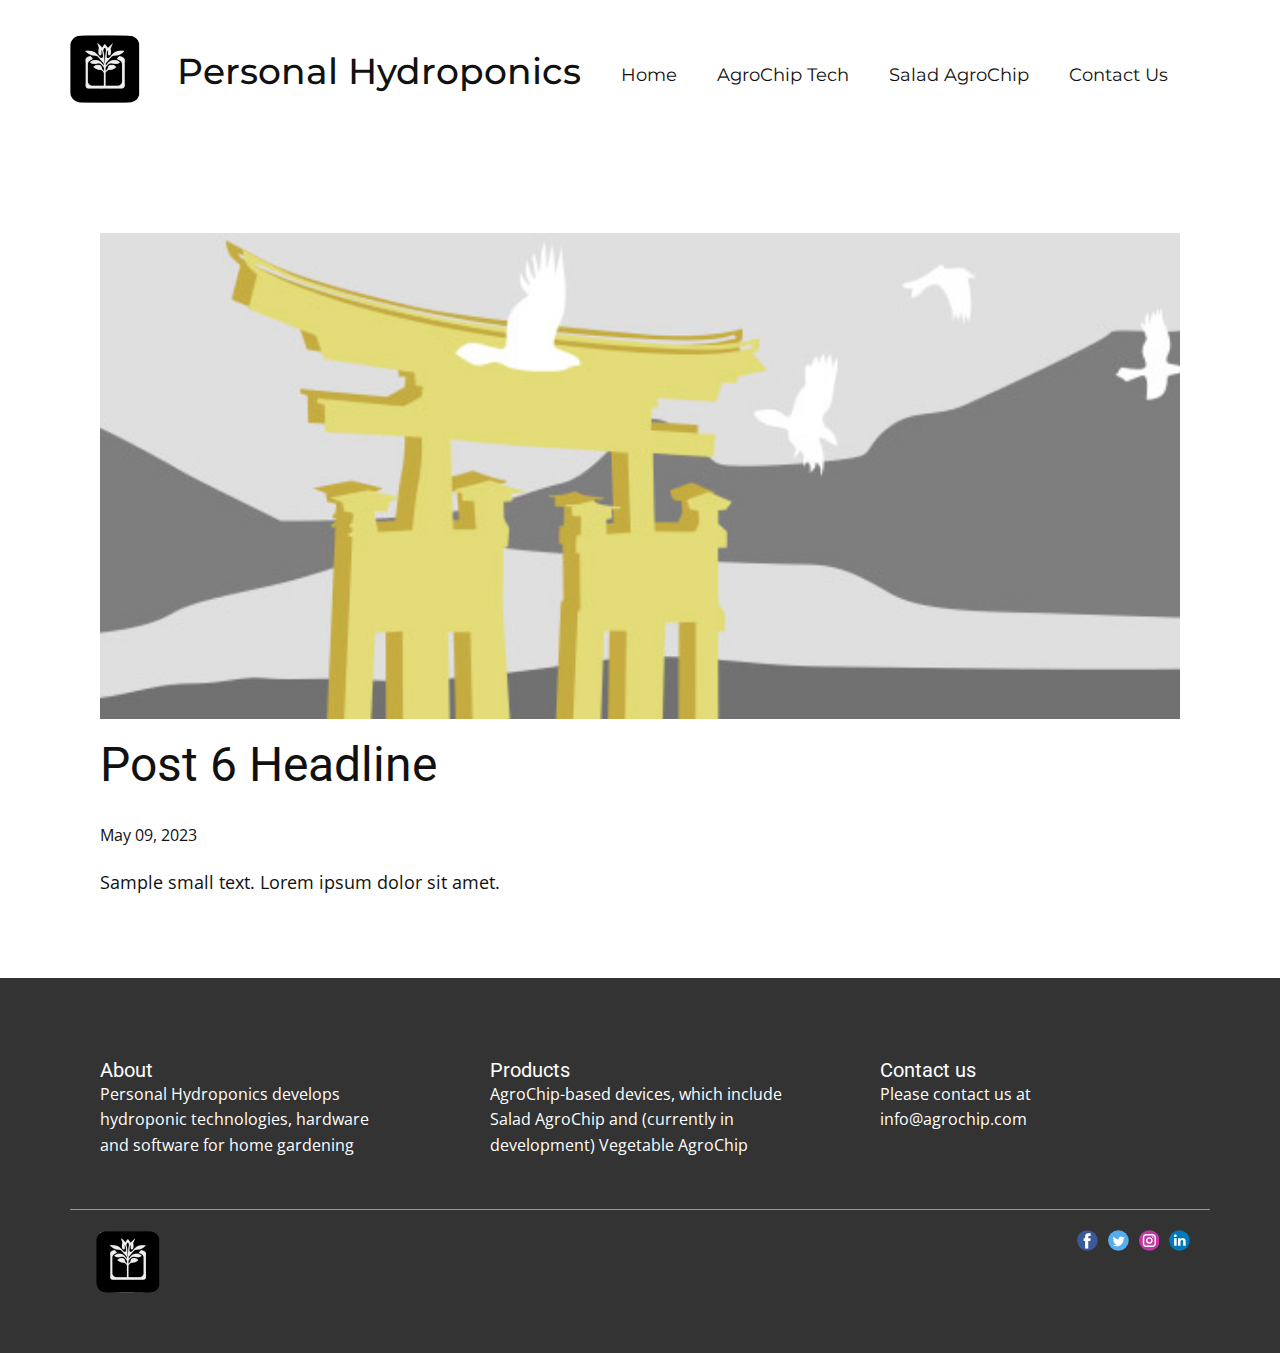
<file: blog/post-5.html>
<!DOCTYPE html>
<html style="font-size: 16px;" lang="en"><head>
    <meta name="viewport" content="width=device-width, initial-scale=1.0">
    <meta charset="utf-8">
    <meta name="keywords" content="Post 1 Headline">
    <meta name="description" content="">
    <title>Post 6 Headline</title>
    <link rel="stylesheet" href="/nicepage.css" media="screen">
<link rel="stylesheet" href="/Post-Template.css" media="screen">
    <script class="u-script" type="text/javascript" src="/jquery.js" defer=""></script>
    <script class="u-script" type="text/javascript" src="/nicepage.js" defer=""></script>
    <meta name="generator" content="Nicepage 5.9.10, nicepage.com">
    <link rel="icon" href="/images/favicon.png">
    <link id="u-theme-google-font" rel="stylesheet" href="https://fonts.googleapis.com/css?family=Roboto:100,100i,300,300i,400,400i,500,500i,700,700i,900,900i|Open+Sans:300,300i,400,400i,500,500i,600,600i,700,700i,800,800i">
    <link id="u-page-google-font" rel="stylesheet" href="https://fonts.googleapis.com/css?family=Montserrat:100,100i,200,200i,300,300i,400,400i,500,500i,600,600i,700,700i,800,800i,900,900i">
    
    
    <script type="application/ld+json">{
		"@context": "http://schema.org",
		"@type": "Organization",
		"name": "AgroChip",
		"logo": "/images/logo_black.png",
		"sameAs": [
				"https://twitter.com/PersonalHydro",
				"https://www.linkedin.com/company/personal-hydroponics"
		]
}</script>
    <meta name="theme-color" content="#478ac9">
    <meta name="twitter:site" content="@">
    <meta name="twitter:card" content="summary_large_image">
    <meta name="twitter:title" content="Post Template">
    <meta name="twitter:description" content="AgroChip">
  <meta data-intl-tel-input-cdn-path="intlTelInput/"></head>
  <body class="u-body u-xl-mode" data-lang="en"><header class="u-clearfix u-header u-header" id="sec-7c27"><div class="u-clearfix u-sheet u-sheet-1">
        <a href="/Home.html" class="u-image u-logo u-image-1" data-image-width="512" data-image-height="512" title="Home">
          <img src="/images/logo_black.png" class="u-logo-image u-logo-image-1">
        </a>
        <p class="u-text u-text-default u-text-1">Personal Hydroponics</p>
        <nav class="u-menu u-menu-one-level u-offcanvas u-menu-1">
          <div class="menu-collapse u-custom-font u-font-montserrat" style="font-size: 1.125rem; letter-spacing: 0px; font-weight: 600;">
            <a class="u-button-style u-custom-active-color u-custom-left-right-menu-spacing u-custom-padding-bottom u-custom-top-bottom-menu-spacing u-nav-link u-text-active-palette-1-base u-text-hover-palette-2-base" href="#">
              <svg class="u-svg-link" viewBox="0 0 24 24"><use xmlns:xlink="http://www.w3.org/1999/xlink" xlink:href="#menu-hamburger"></use></svg>
              <svg class="u-svg-content" version="1.1" id="menu-hamburger" viewBox="0 0 16 16" x="0px" y="0px" xmlns:xlink="http://www.w3.org/1999/xlink" xmlns="http://www.w3.org/2000/svg"><g><rect y="1" width="16" height="2"></rect><rect y="7" width="16" height="2"></rect><rect y="13" width="16" height="2"></rect>
</g></svg>
            </a>
          </div>
          <div class="u-custom-menu u-nav-container">
            <ul class="u-custom-font u-font-montserrat u-nav u-unstyled u-nav-1"><li class="u-nav-item"><a class="u-active-white u-button-style u-nav-link u-text-active-palette-1-base u-text-hover-palette-2-base" href="/Home.html" style="padding: 10px 20px;">Home</a>
</li><li class="u-nav-item"><a class="u-active-white u-button-style u-nav-link u-text-active-palette-1-base u-text-hover-palette-2-base" href="/Home.html#sec-7d7c" style="padding: 10px 20px;">AgroChip Tech</a>
</li><li class="u-nav-item"><a class="u-active-white u-button-style u-nav-link u-text-active-palette-1-base u-text-hover-palette-2-base" href="/Home.html#carousel_452f" style="padding: 10px 20px;">Salad AgroChip</a>
</li><li class="u-nav-item"><a class="u-active-white u-button-style u-nav-link u-text-active-palette-1-base u-text-hover-palette-2-base" href="/Home.html#sec-6aee" style="padding: 10px 20px;">Contact Us</a>
</li></ul>
          </div>
          <div class="u-custom-menu u-nav-container-collapse">
            <div class="u-black u-container-style u-inner-container-layout u-opacity u-opacity-95 u-sidenav">
              <div class="u-inner-container-layout u-sidenav-overflow">
                <div class="u-menu-close"></div>
                <ul class="u-align-center u-nav u-popupmenu-items u-unstyled u-nav-2"><li class="u-nav-item"><a class="u-button-style u-nav-link" href="/Home.html">Home</a>
</li><li class="u-nav-item"><a class="u-button-style u-nav-link" href="/Home.html#sec-7d7c">AgroChip Tech</a>
</li><li class="u-nav-item"><a class="u-button-style u-nav-link" href="/Home.html#carousel_452f">Salad AgroChip</a>
</li><li class="u-nav-item"><a class="u-button-style u-nav-link" href="/Home.html#sec-6aee">Contact Us</a>
</li></ul>
              </div>
            </div>
            <div class="u-black u-menu-overlay u-opacity u-opacity-70"></div>
          </div>
        </nav>
      </div></header>
    <section class="u-align-center u-clearfix u-section-1" id="sec-b368">
      <div class="u-clearfix u-sheet u-valign-middle-md u-valign-middle-sm u-valign-middle-xs u-sheet-1"><!--post_details--><!--post_details_options_json--><!--{"source":""}--><!--/post_details_options_json--><!--blog_post-->
        <div class="u-container-style u-expanded-width u-post-details u-post-details-1">
          <div class="u-container-layout u-valign-middle u-container-layout-1"><!--blog_post_image-->
            <img alt="" class="u-blog-control u-expanded-width u-image u-image-default u-image-1" src="/images/8ad73f3c.jpeg"><!--/blog_post_image--><!--blog_post_header-->
            <h2 class="u-blog-control u-text u-text-1">Post 6 Headline</h2><!--/blog_post_header--><!--blog_post_metadata-->
            <div class="u-blog-control u-metadata u-metadata-1"><!--blog_post_metadata_date-->
              <span class="u-meta-date u-meta-icon">May 09, 2023</span><!--/blog_post_metadata_date--><!--blog_post_metadata_category-->
              <!--/blog_post_metadata_category--><!--blog_post_metadata_comments-->
              <!--/blog_post_metadata_comments-->
            </div><!--/blog_post_metadata--><!--blog_post_content-->
            <div class="u-align-justify u-blog-control u-post-content u-text u-text-2 fr-view">
  Sample small text. Lorem ipsum dolor sit amet.
  </div><!--/blog_post_content-->
          </div>
        </div><!--/blog_post--><!--/post_details-->
      </div>
    </section>
    
    
    <footer class="u-clearfix u-footer u-grey-80" id="sec-d16e"><div class="u-clearfix u-sheet u-sheet-1">
        <div class="u-clearfix u-expanded-width u-gutter-30 u-layout-wrap u-layout-wrap-1">
          <div class="u-gutter-0 u-layout">
            <div class="u-layout-row">
              <div class="u-align-left u-container-style u-layout-cell u-left-cell u-size-20 u-size-30-md u-layout-cell-1">
                <div class="u-container-layout u-container-layout-1"><!--position-->
                  <div data-position="" class="u-position"><!--block-->
                    <div class="u-block">
                      <div class="u-block-container u-clearfix"><!--block_header-->
                        <h5 class="u-block-header u-text"><!--block_header_content--> About<!--/block_header_content--></h5><!--/block_header--><!--block_content-->
                        <div class="u-block-content u-text"><!--block_content_content-->Personal Hydroponics develops hydroponic technologies, hardware and software for home gardening<!--/block_content_content--></div><!--/block_content-->
                      </div>
                    </div><!--/block-->
                  </div><!--/position-->
                </div>
              </div>
              <div class="u-align-left u-container-style u-layout-cell u-size-20 u-size-30-md u-layout-cell-2">
                <div class="u-container-layout u-container-layout-2"><!--position-->
                  <div data-position="" class="u-position"><!--block-->
                    <div class="u-block">
                      <div class="u-block-container u-clearfix"><!--block_header-->
                        <h5 class="u-block-header u-text"><!--block_header_content--> Products<!--/block_header_content--></h5><!--/block_header--><!--block_content-->
                        <div class="u-block-content u-text"><!--block_content_content-->AgroChip-based devices, which include Salad AgroChip and (currently in development) Vegetable AgroChip<!--/block_content_content--></div><!--/block_content-->
                      </div>
                    </div><!--/block-->
                  </div><!--/position-->
                </div>
              </div>
              <div class="u-align-left u-container-style u-layout-cell u-right-cell u-size-20 u-size-30-md u-layout-cell-3">
                <div class="u-container-layout u-container-layout-3"><!--position-->
                  <div data-position="" class="u-position"><!--block-->
                    <div class="u-block">
                      <div class="u-block-container u-clearfix"><!--block_header-->
                        <h5 class="u-block-header u-text"><!--block_header_content--> Contact us<!--/block_header_content--></h5><!--/block_header--><!--block_content-->
                        <div class="u-block-content u-text"><!--block_content_content--> Please contact us at info@agrochip.com<!--/block_content_content--></div><!--/block_content-->
                      </div>
                    </div><!--/block-->
                  </div><!--/position-->
                </div>
              </div>
            </div>
          </div>
        </div>
        <div class="u-border-1 u-border-white u-expanded-width u-line u-line-horizontal u-opacity u-opacity-50 u-line-1"></div>
        <div class="u-social-icons u-spacing-10 u-social-icons-1">
          <a class="u-social-url" title="facebook" target="_blank" href=""><span class="u-icon u-social-facebook u-social-icon u-icon-1"><svg class="u-svg-link" preserveAspectRatio="xMidYMin slice" viewBox="0 0 112 112" style=""><use xmlns:xlink="http://www.w3.org/1999/xlink" xlink:href="#svg-c5ce"></use></svg><svg class="u-svg-content" viewBox="0 0 112 112" x="0" y="0" id="svg-c5ce"><circle fill="currentColor" cx="56.1" cy="56.1" r="55"></circle><path fill="#FFFFFF" d="M73.5,31.6h-9.1c-1.4,0-3.6,0.8-3.6,3.9v8.5h12.6L72,58.3H60.8v40.8H43.9V58.3h-8V43.9h8v-9.2
      c0-6.7,3.1-17,17-17h12.5v13.9H73.5z"></path></svg></span>
          </a>
          <a class="u-social-url" title="twitter" target="_blank" href="https://twitter.com/PersonalHydro"><span class="u-icon u-social-icon u-social-twitter u-icon-2"><svg class="u-svg-link" preserveAspectRatio="xMidYMin slice" viewBox="0 0 112 112" style=""><use xmlns:xlink="http://www.w3.org/1999/xlink" xlink:href="#svg-abbc"></use></svg><svg class="u-svg-content" viewBox="0 0 112 112" x="0" y="0" id="svg-abbc"><circle fill="currentColor" class="st0" cx="56.1" cy="56.1" r="55"></circle><path fill="#FFFFFF" d="M83.8,47.3c0,0.6,0,1.2,0,1.7c0,17.7-13.5,38.2-38.2,38.2C38,87.2,31,85,25,81.2c1,0.1,2.1,0.2,3.2,0.2
      c6.3,0,12.1-2.1,16.7-5.7c-5.9-0.1-10.8-4-12.5-9.3c0.8,0.2,1.7,0.2,2.5,0.2c1.2,0,2.4-0.2,3.5-0.5c-6.1-1.2-10.8-6.7-10.8-13.1
      c0-0.1,0-0.1,0-0.2c1.8,1,3.9,1.6,6.1,1.7c-3.6-2.4-6-6.5-6-11.2c0-2.5,0.7-4.8,1.8-6.7c6.6,8.1,16.5,13.5,27.6,14
      c-0.2-1-0.3-2-0.3-3.1c0-7.4,6-13.4,13.4-13.4c3.9,0,7.3,1.6,9.8,4.2c3.1-0.6,5.9-1.7,8.5-3.3c-1,3.1-3.1,5.8-5.9,7.4
      c2.7-0.3,5.3-1,7.7-2.1C88.7,43,86.4,45.4,83.8,47.3z"></path></svg></span>
          </a>
          <a class="u-social-url" title="instagram" target="_blank" href=""><span class="u-icon u-social-icon u-social-instagram u-icon-3"><svg class="u-svg-link" preserveAspectRatio="xMidYMin slice" viewBox="0 0 112 112" style=""><use xmlns:xlink="http://www.w3.org/1999/xlink" xlink:href="#svg-16ad"></use></svg><svg class="u-svg-content" viewBox="0 0 112 112" x="0" y="0" id="svg-16ad"><circle fill="currentColor" cx="56.1" cy="56.1" r="55"></circle><path fill="#FFFFFF" d="M55.9,38.2c-9.9,0-17.9,8-17.9,17.9C38,66,46,74,55.9,74c9.9,0,17.9-8,17.9-17.9C73.8,46.2,65.8,38.2,55.9,38.2
      z M55.9,66.4c-5.7,0-10.3-4.6-10.3-10.3c-0.1-5.7,4.6-10.3,10.3-10.3c5.7,0,10.3,4.6,10.3,10.3C66.2,61.8,61.6,66.4,55.9,66.4z"></path><path fill="#FFFFFF" d="M74.3,33.5c-2.3,0-4.2,1.9-4.2,4.2s1.9,4.2,4.2,4.2s4.2-1.9,4.2-4.2S76.6,33.5,74.3,33.5z"></path><path fill="#FFFFFF" d="M73.1,21.3H38.6c-9.7,0-17.5,7.9-17.5,17.5v34.5c0,9.7,7.9,17.6,17.5,17.6h34.5c9.7,0,17.5-7.9,17.5-17.5V38.8
      C90.6,29.1,82.7,21.3,73.1,21.3z M83,73.3c0,5.5-4.5,9.9-9.9,9.9H38.6c-5.5,0-9.9-4.5-9.9-9.9V38.8c0-5.5,4.5-9.9,9.9-9.9h34.5
      c5.5,0,9.9,4.5,9.9,9.9V73.3z"></path></svg></span>
          </a>
          <a class="u-social-url" title="linkedin" target="_blank" href="https://www.linkedin.com/company/personal-hydroponics"><span class="u-icon u-social-icon u-social-linkedin u-icon-4"><svg class="u-svg-link" preserveAspectRatio="xMidYMin slice" viewBox="0 0 112 112" style=""><use xmlns:xlink="http://www.w3.org/1999/xlink" xlink:href="#svg-976f"></use></svg><svg class="u-svg-content" viewBox="0 0 112 112" x="0" y="0" id="svg-976f"><circle fill="currentColor" cx="56.1" cy="56.1" r="55"></circle><path fill="#FFFFFF" d="M41.3,83.7H27.9V43.4h13.4V83.7z M34.6,37.9L34.6,37.9c-4.6,0-7.5-3.1-7.5-7c0-4,3-7,7.6-7s7.4,3,7.5,7
      C42.2,34.8,39.2,37.9,34.6,37.9z M89.6,83.7H76.2V62.2c0-5.4-1.9-9.1-6.8-9.1c-3.7,0-5.9,2.5-6.9,4.9c-0.4,0.9-0.4,2.1-0.4,3.3v22.5
      H48.7c0,0,0.2-36.5,0-40.3h13.4v5.7c1.8-2.7,5-6.7,12.1-6.7c8.8,0,15.4,5.8,15.4,18.1V83.7z"></path></svg></span>
          </a>
        </div>
        <a href="/Home.html" class="u-image u-logo u-image-1" data-image-width="512" data-image-height="512" title="Home">
          <img src="/images/logo_black.png" class="u-logo-image u-logo-image-1">
        </a>
      </div></footer>
  
</body></html>
</file>
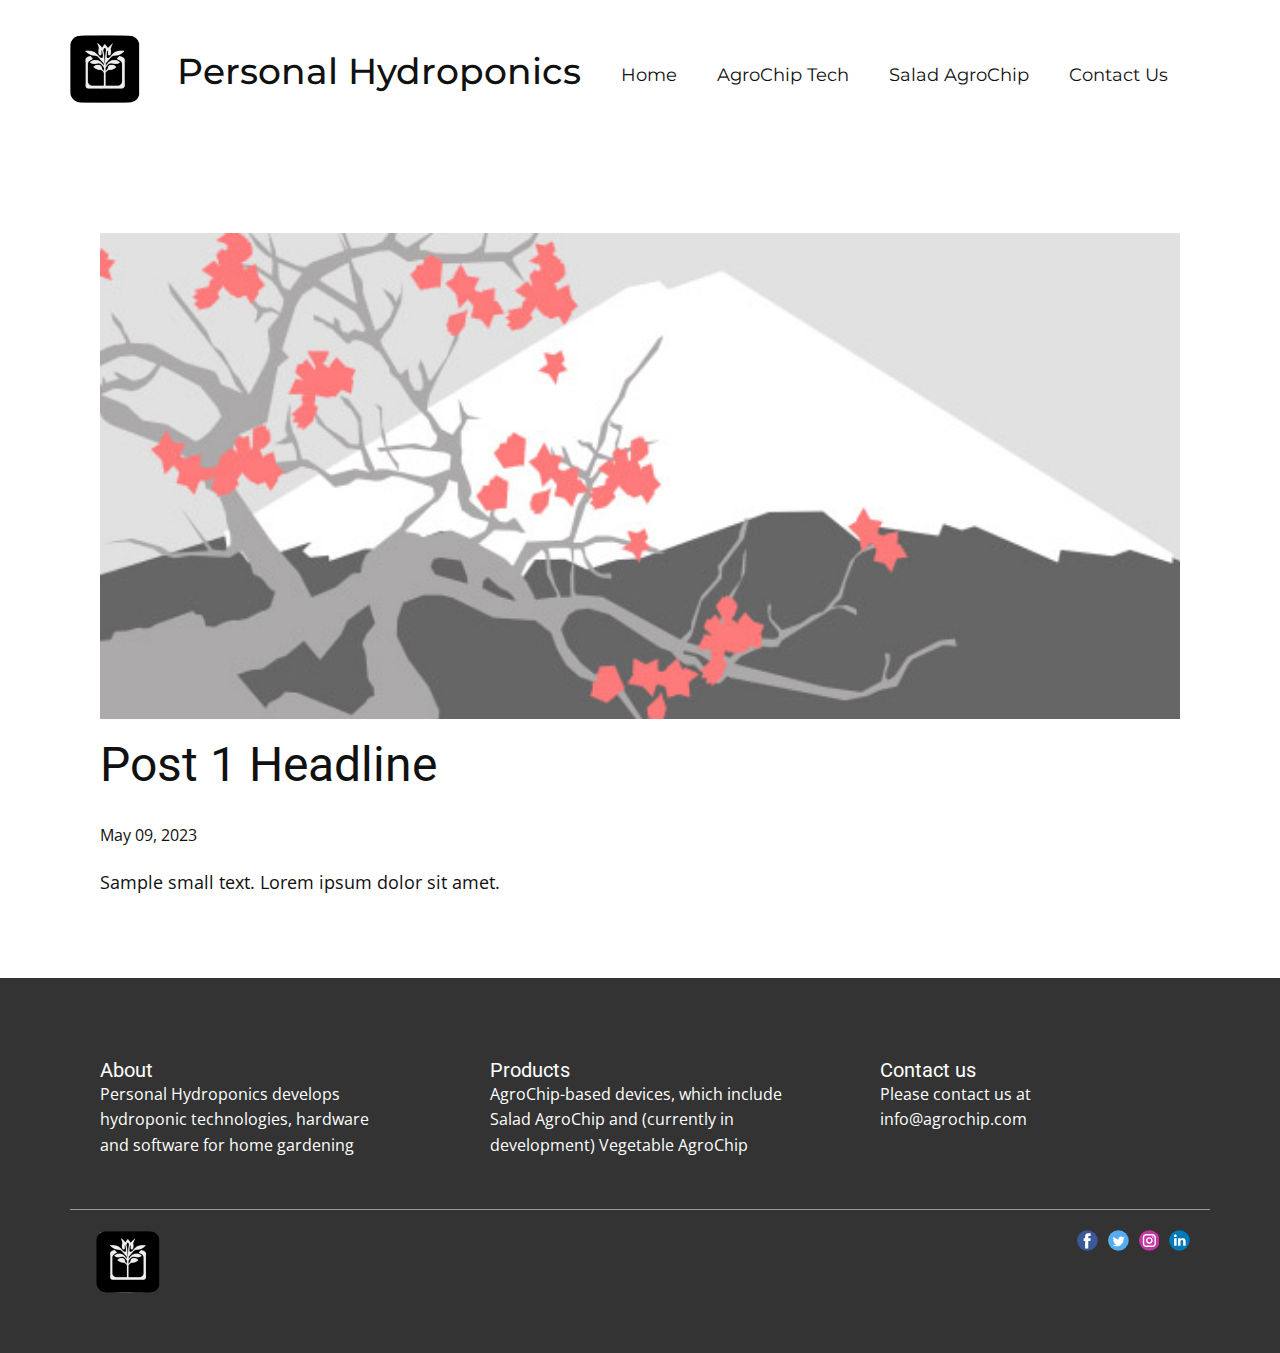
<file: blog/post.html>
<!DOCTYPE html>
<html style="font-size: 16px;" lang="en"><head>
    <meta name="viewport" content="width=device-width, initial-scale=1.0">
    <meta charset="utf-8">
    <meta name="keywords" content="Post 1 Headline">
    <meta name="description" content="">
    <title>Post 1 Headline</title>
    <link rel="stylesheet" href="/nicepage.css" media="screen">
<link rel="stylesheet" href="/Post-Template.css" media="screen">
    <script class="u-script" type="text/javascript" src="/jquery.js" defer=""></script>
    <script class="u-script" type="text/javascript" src="/nicepage.js" defer=""></script>
    <meta name="generator" content="Nicepage 5.9.10, nicepage.com">
    <link rel="icon" href="/images/favicon.png">
    <link id="u-theme-google-font" rel="stylesheet" href="https://fonts.googleapis.com/css?family=Roboto:100,100i,300,300i,400,400i,500,500i,700,700i,900,900i|Open+Sans:300,300i,400,400i,500,500i,600,600i,700,700i,800,800i">
    <link id="u-page-google-font" rel="stylesheet" href="https://fonts.googleapis.com/css?family=Montserrat:100,100i,200,200i,300,300i,400,400i,500,500i,600,600i,700,700i,800,800i,900,900i">
    
    
    <script type="application/ld+json">{
		"@context": "http://schema.org",
		"@type": "Organization",
		"name": "AgroChip",
		"logo": "/images/logo_black.png",
		"sameAs": [
				"https://twitter.com/PersonalHydro",
				"https://www.linkedin.com/company/personal-hydroponics"
		]
}</script>
    <meta name="theme-color" content="#478ac9">
    <meta name="twitter:site" content="@">
    <meta name="twitter:card" content="summary_large_image">
    <meta name="twitter:title" content="Post Template">
    <meta name="twitter:description" content="AgroChip">
  <meta data-intl-tel-input-cdn-path="intlTelInput/"></head>
  <body class="u-body u-xl-mode" data-lang="en"><header class="u-clearfix u-header u-header" id="sec-7c27"><div class="u-clearfix u-sheet u-sheet-1">
        <a href="/Home.html" class="u-image u-logo u-image-1" data-image-width="512" data-image-height="512" title="Home">
          <img src="/images/logo_black.png" class="u-logo-image u-logo-image-1">
        </a>
        <p class="u-text u-text-default u-text-1">Personal Hydroponics</p>
        <nav class="u-menu u-menu-one-level u-offcanvas u-menu-1">
          <div class="menu-collapse u-custom-font u-font-montserrat" style="font-size: 1.125rem; letter-spacing: 0px; font-weight: 600;">
            <a class="u-button-style u-custom-active-color u-custom-left-right-menu-spacing u-custom-padding-bottom u-custom-top-bottom-menu-spacing u-nav-link u-text-active-palette-1-base u-text-hover-palette-2-base" href="#">
              <svg class="u-svg-link" viewBox="0 0 24 24"><use xmlns:xlink="http://www.w3.org/1999/xlink" xlink:href="#menu-hamburger"></use></svg>
              <svg class="u-svg-content" version="1.1" id="menu-hamburger" viewBox="0 0 16 16" x="0px" y="0px" xmlns:xlink="http://www.w3.org/1999/xlink" xmlns="http://www.w3.org/2000/svg"><g><rect y="1" width="16" height="2"></rect><rect y="7" width="16" height="2"></rect><rect y="13" width="16" height="2"></rect>
</g></svg>
            </a>
          </div>
          <div class="u-custom-menu u-nav-container">
            <ul class="u-custom-font u-font-montserrat u-nav u-unstyled u-nav-1"><li class="u-nav-item"><a class="u-active-white u-button-style u-nav-link u-text-active-palette-1-base u-text-hover-palette-2-base" href="/Home.html" style="padding: 10px 20px;">Home</a>
</li><li class="u-nav-item"><a class="u-active-white u-button-style u-nav-link u-text-active-palette-1-base u-text-hover-palette-2-base" href="/Home.html#sec-7d7c" style="padding: 10px 20px;">AgroChip Tech</a>
</li><li class="u-nav-item"><a class="u-active-white u-button-style u-nav-link u-text-active-palette-1-base u-text-hover-palette-2-base" href="/Home.html#carousel_452f" style="padding: 10px 20px;">Salad AgroChip</a>
</li><li class="u-nav-item"><a class="u-active-white u-button-style u-nav-link u-text-active-palette-1-base u-text-hover-palette-2-base" href="/Home.html#sec-6aee" style="padding: 10px 20px;">Contact Us</a>
</li></ul>
          </div>
          <div class="u-custom-menu u-nav-container-collapse">
            <div class="u-black u-container-style u-inner-container-layout u-opacity u-opacity-95 u-sidenav">
              <div class="u-inner-container-layout u-sidenav-overflow">
                <div class="u-menu-close"></div>
                <ul class="u-align-center u-nav u-popupmenu-items u-unstyled u-nav-2"><li class="u-nav-item"><a class="u-button-style u-nav-link" href="/Home.html">Home</a>
</li><li class="u-nav-item"><a class="u-button-style u-nav-link" href="/Home.html#sec-7d7c">AgroChip Tech</a>
</li><li class="u-nav-item"><a class="u-button-style u-nav-link" href="/Home.html#carousel_452f">Salad AgroChip</a>
</li><li class="u-nav-item"><a class="u-button-style u-nav-link" href="/Home.html#sec-6aee">Contact Us</a>
</li></ul>
              </div>
            </div>
            <div class="u-black u-menu-overlay u-opacity u-opacity-70"></div>
          </div>
        </nav>
      </div></header>
    <section class="u-align-center u-clearfix u-section-1" id="sec-b368">
      <div class="u-clearfix u-sheet u-valign-middle-md u-valign-middle-sm u-valign-middle-xs u-sheet-1"><!--post_details--><!--post_details_options_json--><!--{"source":""}--><!--/post_details_options_json--><!--blog_post-->
        <div class="u-container-style u-expanded-width u-post-details u-post-details-1">
          <div class="u-container-layout u-valign-middle u-container-layout-1"><!--blog_post_image-->
            <img alt="" class="u-blog-control u-expanded-width u-image u-image-default u-image-1" src="/images/0fd3416c.jpeg"><!--/blog_post_image--><!--blog_post_header-->
            <h2 class="u-blog-control u-text u-text-1">Post 1 Headline</h2><!--/blog_post_header--><!--blog_post_metadata-->
            <div class="u-blog-control u-metadata u-metadata-1"><!--blog_post_metadata_date-->
              <span class="u-meta-date u-meta-icon">May 09, 2023</span><!--/blog_post_metadata_date--><!--blog_post_metadata_category-->
              <!--/blog_post_metadata_category--><!--blog_post_metadata_comments-->
              <!--/blog_post_metadata_comments-->
            </div><!--/blog_post_metadata--><!--blog_post_content-->
            <div class="u-align-justify u-blog-control u-post-content u-text u-text-2 fr-view">
  Sample small text. Lorem ipsum dolor sit amet.
  </div><!--/blog_post_content-->
          </div>
        </div><!--/blog_post--><!--/post_details-->
      </div>
    </section>
    
    
    <footer class="u-clearfix u-footer u-grey-80" id="sec-d16e"><div class="u-clearfix u-sheet u-sheet-1">
        <div class="u-clearfix u-expanded-width u-gutter-30 u-layout-wrap u-layout-wrap-1">
          <div class="u-gutter-0 u-layout">
            <div class="u-layout-row">
              <div class="u-align-left u-container-style u-layout-cell u-left-cell u-size-20 u-size-30-md u-layout-cell-1">
                <div class="u-container-layout u-container-layout-1"><!--position-->
                  <div data-position="" class="u-position"><!--block-->
                    <div class="u-block">
                      <div class="u-block-container u-clearfix"><!--block_header-->
                        <h5 class="u-block-header u-text"><!--block_header_content--> About<!--/block_header_content--></h5><!--/block_header--><!--block_content-->
                        <div class="u-block-content u-text"><!--block_content_content-->Personal Hydroponics develops hydroponic technologies, hardware and software for home gardening<!--/block_content_content--></div><!--/block_content-->
                      </div>
                    </div><!--/block-->
                  </div><!--/position-->
                </div>
              </div>
              <div class="u-align-left u-container-style u-layout-cell u-size-20 u-size-30-md u-layout-cell-2">
                <div class="u-container-layout u-container-layout-2"><!--position-->
                  <div data-position="" class="u-position"><!--block-->
                    <div class="u-block">
                      <div class="u-block-container u-clearfix"><!--block_header-->
                        <h5 class="u-block-header u-text"><!--block_header_content--> Products<!--/block_header_content--></h5><!--/block_header--><!--block_content-->
                        <div class="u-block-content u-text"><!--block_content_content-->AgroChip-based devices, which include Salad AgroChip and (currently in development) Vegetable AgroChip<!--/block_content_content--></div><!--/block_content-->
                      </div>
                    </div><!--/block-->
                  </div><!--/position-->
                </div>
              </div>
              <div class="u-align-left u-container-style u-layout-cell u-right-cell u-size-20 u-size-30-md u-layout-cell-3">
                <div class="u-container-layout u-container-layout-3"><!--position-->
                  <div data-position="" class="u-position"><!--block-->
                    <div class="u-block">
                      <div class="u-block-container u-clearfix"><!--block_header-->
                        <h5 class="u-block-header u-text"><!--block_header_content--> Contact us<!--/block_header_content--></h5><!--/block_header--><!--block_content-->
                        <div class="u-block-content u-text"><!--block_content_content--> Please contact us at info@agrochip.com<!--/block_content_content--></div><!--/block_content-->
                      </div>
                    </div><!--/block-->
                  </div><!--/position-->
                </div>
              </div>
            </div>
          </div>
        </div>
        <div class="u-border-1 u-border-white u-expanded-width u-line u-line-horizontal u-opacity u-opacity-50 u-line-1"></div>
        <div class="u-social-icons u-spacing-10 u-social-icons-1">
          <a class="u-social-url" title="facebook" target="_blank" href=""><span class="u-icon u-social-facebook u-social-icon u-icon-1"><svg class="u-svg-link" preserveAspectRatio="xMidYMin slice" viewBox="0 0 112 112" style=""><use xmlns:xlink="http://www.w3.org/1999/xlink" xlink:href="#svg-c5ce"></use></svg><svg class="u-svg-content" viewBox="0 0 112 112" x="0" y="0" id="svg-c5ce"><circle fill="currentColor" cx="56.1" cy="56.1" r="55"></circle><path fill="#FFFFFF" d="M73.5,31.6h-9.1c-1.4,0-3.6,0.8-3.6,3.9v8.5h12.6L72,58.3H60.8v40.8H43.9V58.3h-8V43.9h8v-9.2
      c0-6.7,3.1-17,17-17h12.5v13.9H73.5z"></path></svg></span>
          </a>
          <a class="u-social-url" title="twitter" target="_blank" href="https://twitter.com/PersonalHydro"><span class="u-icon u-social-icon u-social-twitter u-icon-2"><svg class="u-svg-link" preserveAspectRatio="xMidYMin slice" viewBox="0 0 112 112" style=""><use xmlns:xlink="http://www.w3.org/1999/xlink" xlink:href="#svg-abbc"></use></svg><svg class="u-svg-content" viewBox="0 0 112 112" x="0" y="0" id="svg-abbc"><circle fill="currentColor" class="st0" cx="56.1" cy="56.1" r="55"></circle><path fill="#FFFFFF" d="M83.8,47.3c0,0.6,0,1.2,0,1.7c0,17.7-13.5,38.2-38.2,38.2C38,87.2,31,85,25,81.2c1,0.1,2.1,0.2,3.2,0.2
      c6.3,0,12.1-2.1,16.7-5.7c-5.9-0.1-10.8-4-12.5-9.3c0.8,0.2,1.7,0.2,2.5,0.2c1.2,0,2.4-0.2,3.5-0.5c-6.1-1.2-10.8-6.7-10.8-13.1
      c0-0.1,0-0.1,0-0.2c1.8,1,3.9,1.6,6.1,1.7c-3.6-2.4-6-6.5-6-11.2c0-2.5,0.7-4.8,1.8-6.7c6.6,8.1,16.5,13.5,27.6,14
      c-0.2-1-0.3-2-0.3-3.1c0-7.4,6-13.4,13.4-13.4c3.9,0,7.3,1.6,9.8,4.2c3.1-0.6,5.9-1.7,8.5-3.3c-1,3.1-3.1,5.8-5.9,7.4
      c2.7-0.3,5.3-1,7.7-2.1C88.7,43,86.4,45.4,83.8,47.3z"></path></svg></span>
          </a>
          <a class="u-social-url" title="instagram" target="_blank" href=""><span class="u-icon u-social-icon u-social-instagram u-icon-3"><svg class="u-svg-link" preserveAspectRatio="xMidYMin slice" viewBox="0 0 112 112" style=""><use xmlns:xlink="http://www.w3.org/1999/xlink" xlink:href="#svg-16ad"></use></svg><svg class="u-svg-content" viewBox="0 0 112 112" x="0" y="0" id="svg-16ad"><circle fill="currentColor" cx="56.1" cy="56.1" r="55"></circle><path fill="#FFFFFF" d="M55.9,38.2c-9.9,0-17.9,8-17.9,17.9C38,66,46,74,55.9,74c9.9,0,17.9-8,17.9-17.9C73.8,46.2,65.8,38.2,55.9,38.2
      z M55.9,66.4c-5.7,0-10.3-4.6-10.3-10.3c-0.1-5.7,4.6-10.3,10.3-10.3c5.7,0,10.3,4.6,10.3,10.3C66.2,61.8,61.6,66.4,55.9,66.4z"></path><path fill="#FFFFFF" d="M74.3,33.5c-2.3,0-4.2,1.9-4.2,4.2s1.9,4.2,4.2,4.2s4.2-1.9,4.2-4.2S76.6,33.5,74.3,33.5z"></path><path fill="#FFFFFF" d="M73.1,21.3H38.6c-9.7,0-17.5,7.9-17.5,17.5v34.5c0,9.7,7.9,17.6,17.5,17.6h34.5c9.7,0,17.5-7.9,17.5-17.5V38.8
      C90.6,29.1,82.7,21.3,73.1,21.3z M83,73.3c0,5.5-4.5,9.9-9.9,9.9H38.6c-5.5,0-9.9-4.5-9.9-9.9V38.8c0-5.5,4.5-9.9,9.9-9.9h34.5
      c5.5,0,9.9,4.5,9.9,9.9V73.3z"></path></svg></span>
          </a>
          <a class="u-social-url" title="linkedin" target="_blank" href="https://www.linkedin.com/company/personal-hydroponics"><span class="u-icon u-social-icon u-social-linkedin u-icon-4"><svg class="u-svg-link" preserveAspectRatio="xMidYMin slice" viewBox="0 0 112 112" style=""><use xmlns:xlink="http://www.w3.org/1999/xlink" xlink:href="#svg-976f"></use></svg><svg class="u-svg-content" viewBox="0 0 112 112" x="0" y="0" id="svg-976f"><circle fill="currentColor" cx="56.1" cy="56.1" r="55"></circle><path fill="#FFFFFF" d="M41.3,83.7H27.9V43.4h13.4V83.7z M34.6,37.9L34.6,37.9c-4.6,0-7.5-3.1-7.5-7c0-4,3-7,7.6-7s7.4,3,7.5,7
      C42.2,34.8,39.2,37.9,34.6,37.9z M89.6,83.7H76.2V62.2c0-5.4-1.9-9.1-6.8-9.1c-3.7,0-5.9,2.5-6.9,4.9c-0.4,0.9-0.4,2.1-0.4,3.3v22.5
      H48.7c0,0,0.2-36.5,0-40.3h13.4v5.7c1.8-2.7,5-6.7,12.1-6.7c8.8,0,15.4,5.8,15.4,18.1V83.7z"></path></svg></span>
          </a>
        </div>
        <a href="/Home.html" class="u-image u-logo u-image-1" data-image-width="512" data-image-height="512" title="Home">
          <img src="/images/logo_black.png" class="u-logo-image u-logo-image-1">
        </a>
      </div></footer>
  
</body></html>
</file>
